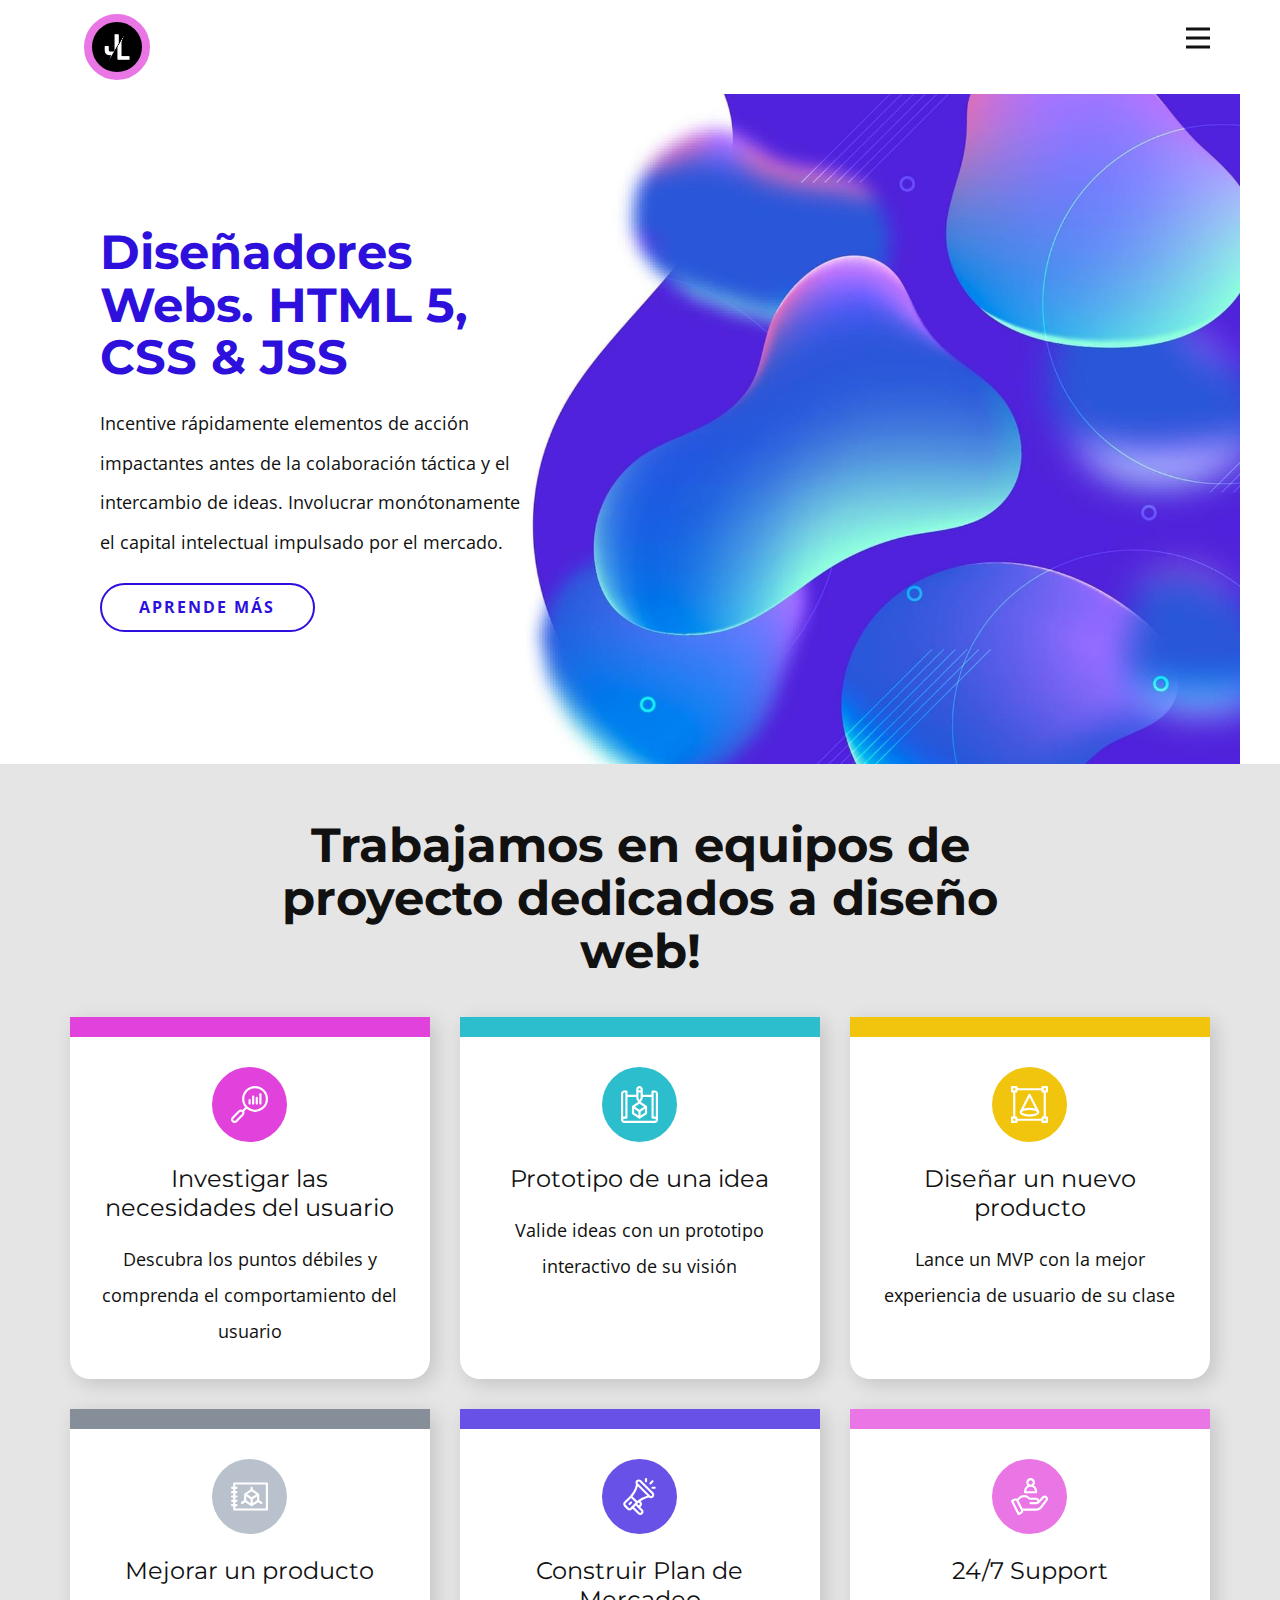
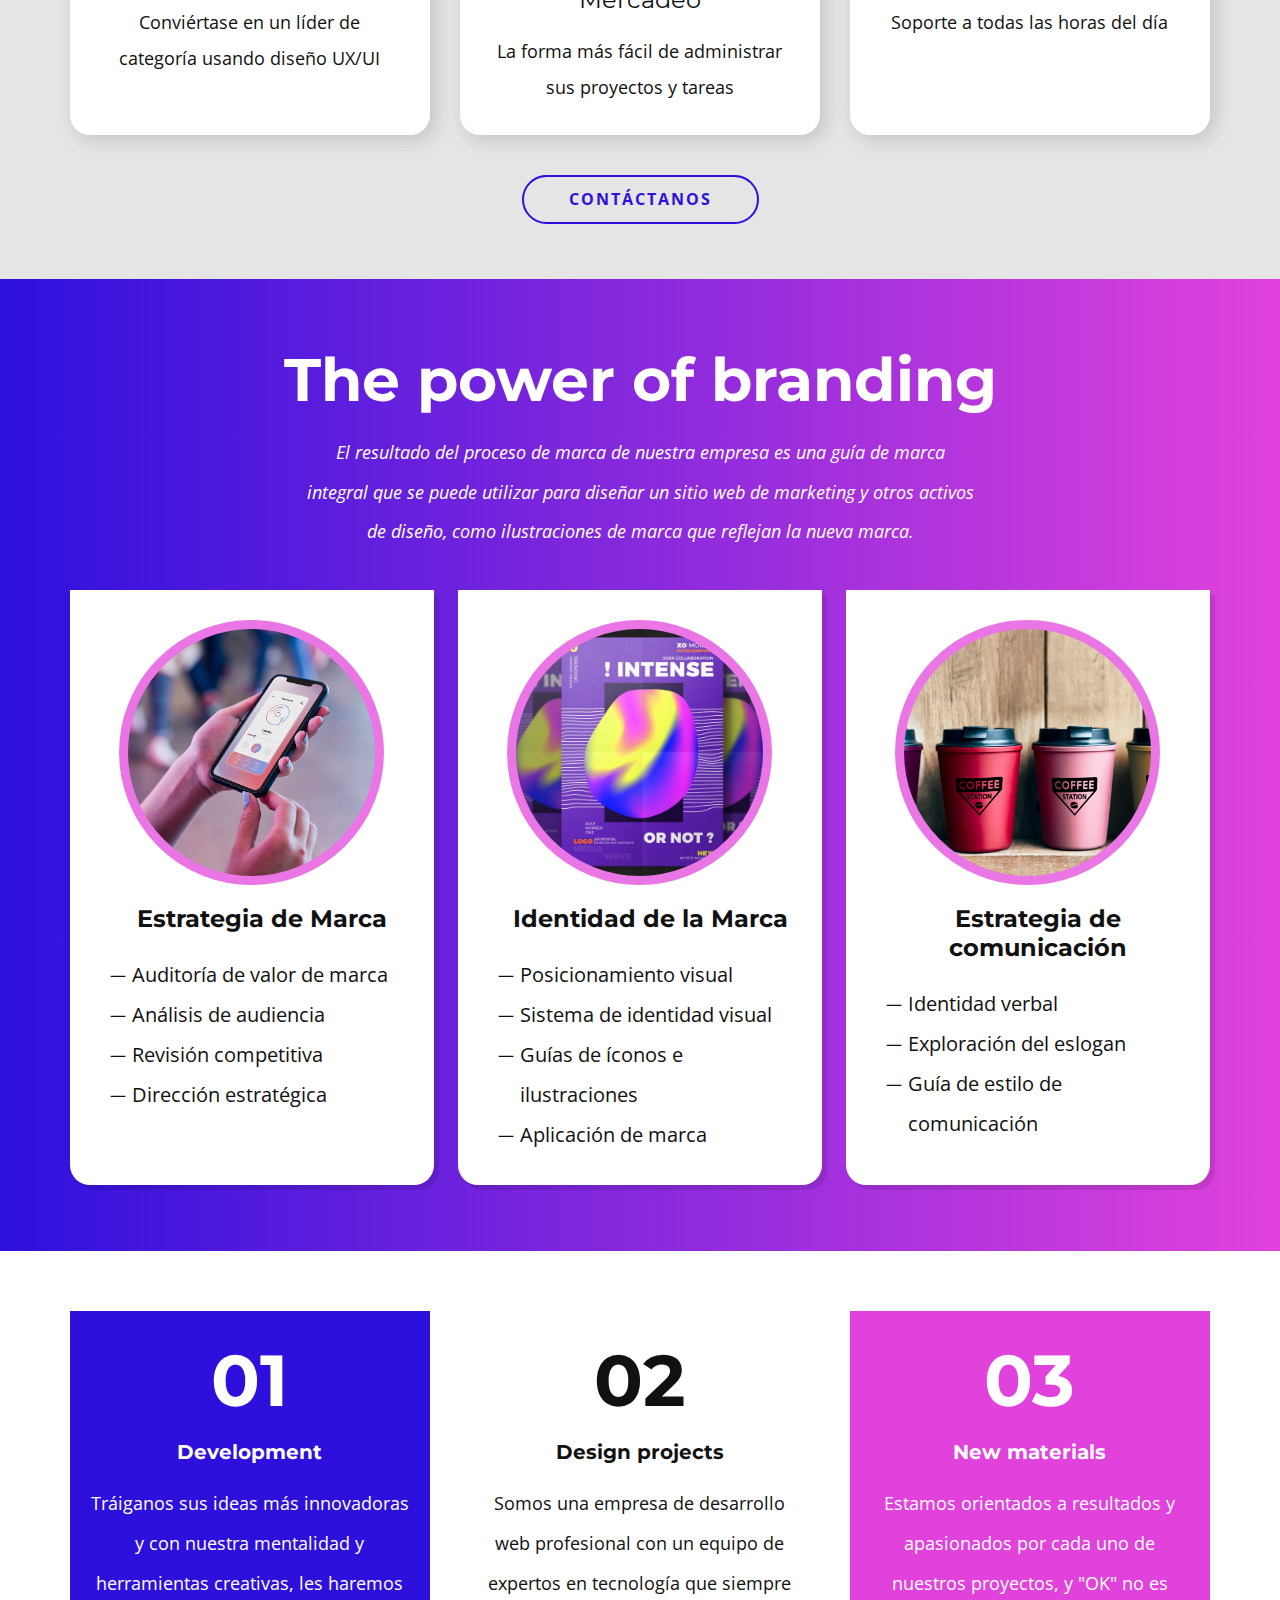
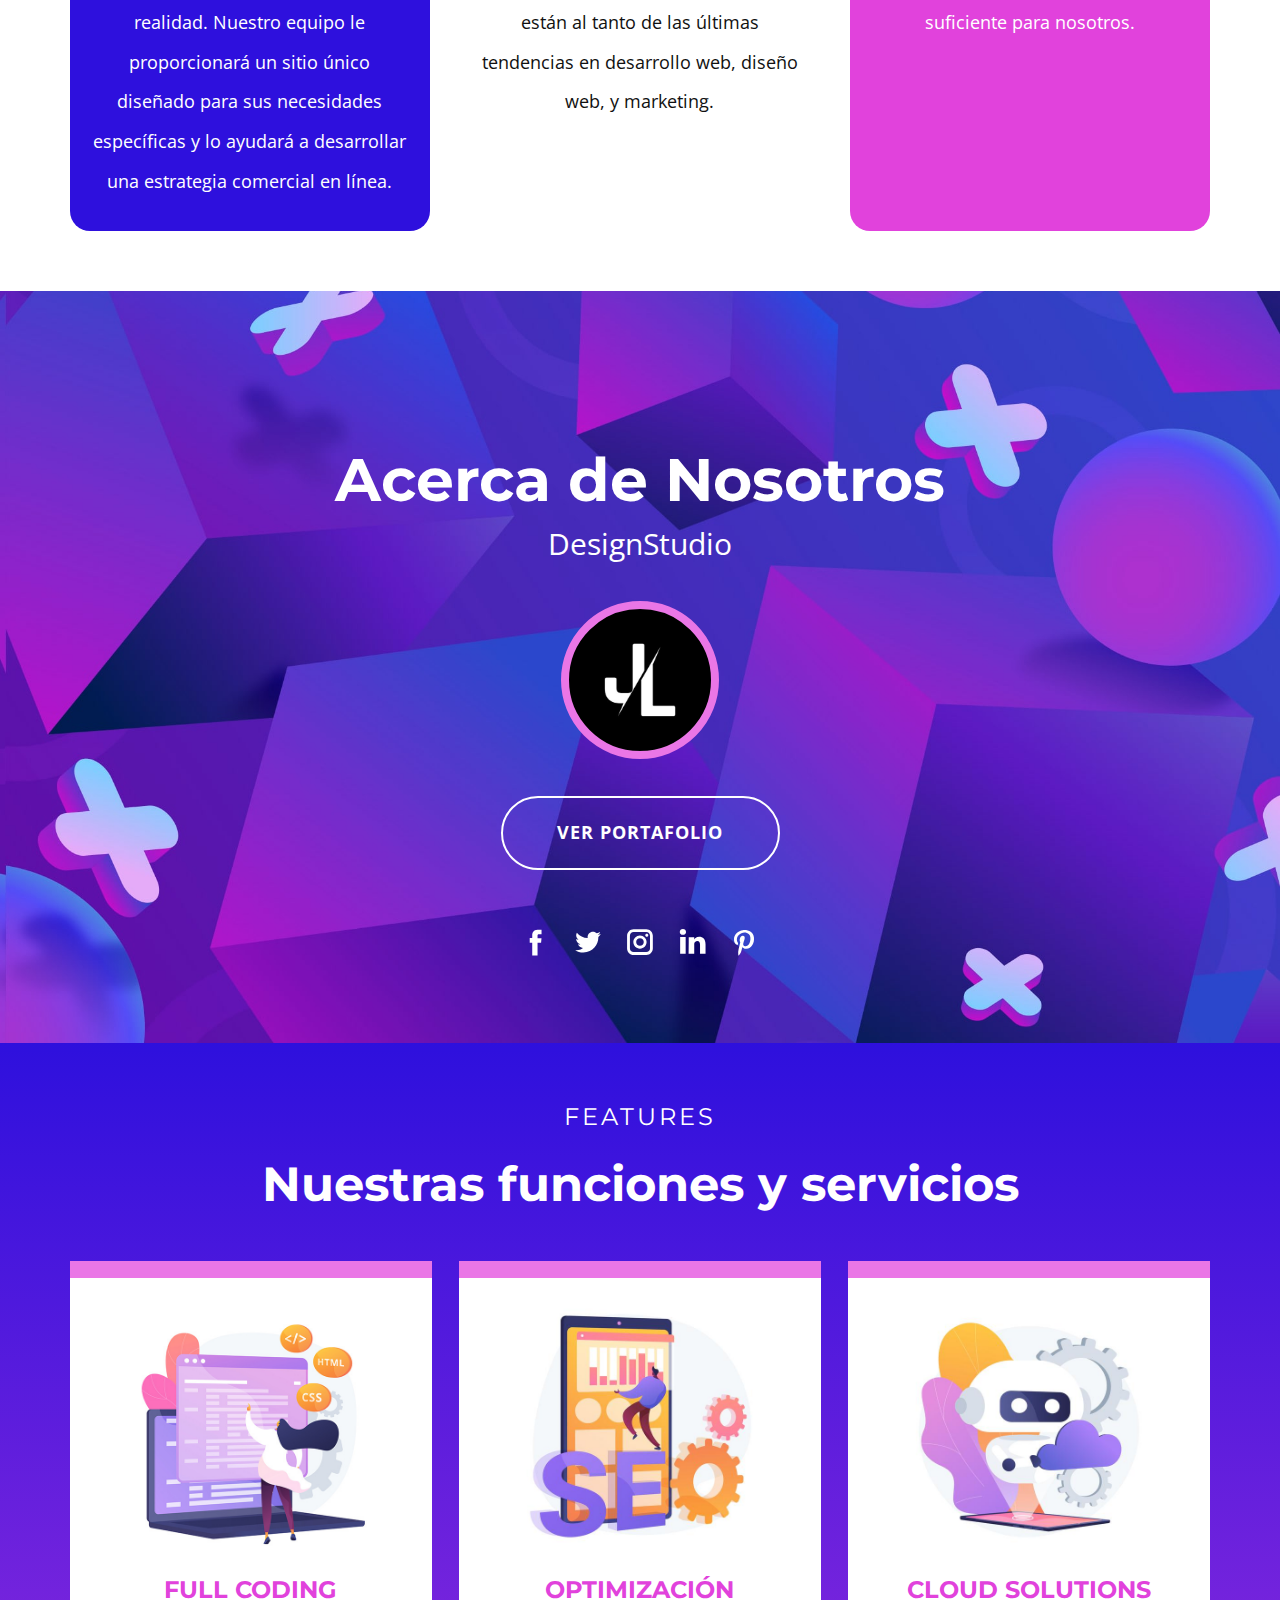
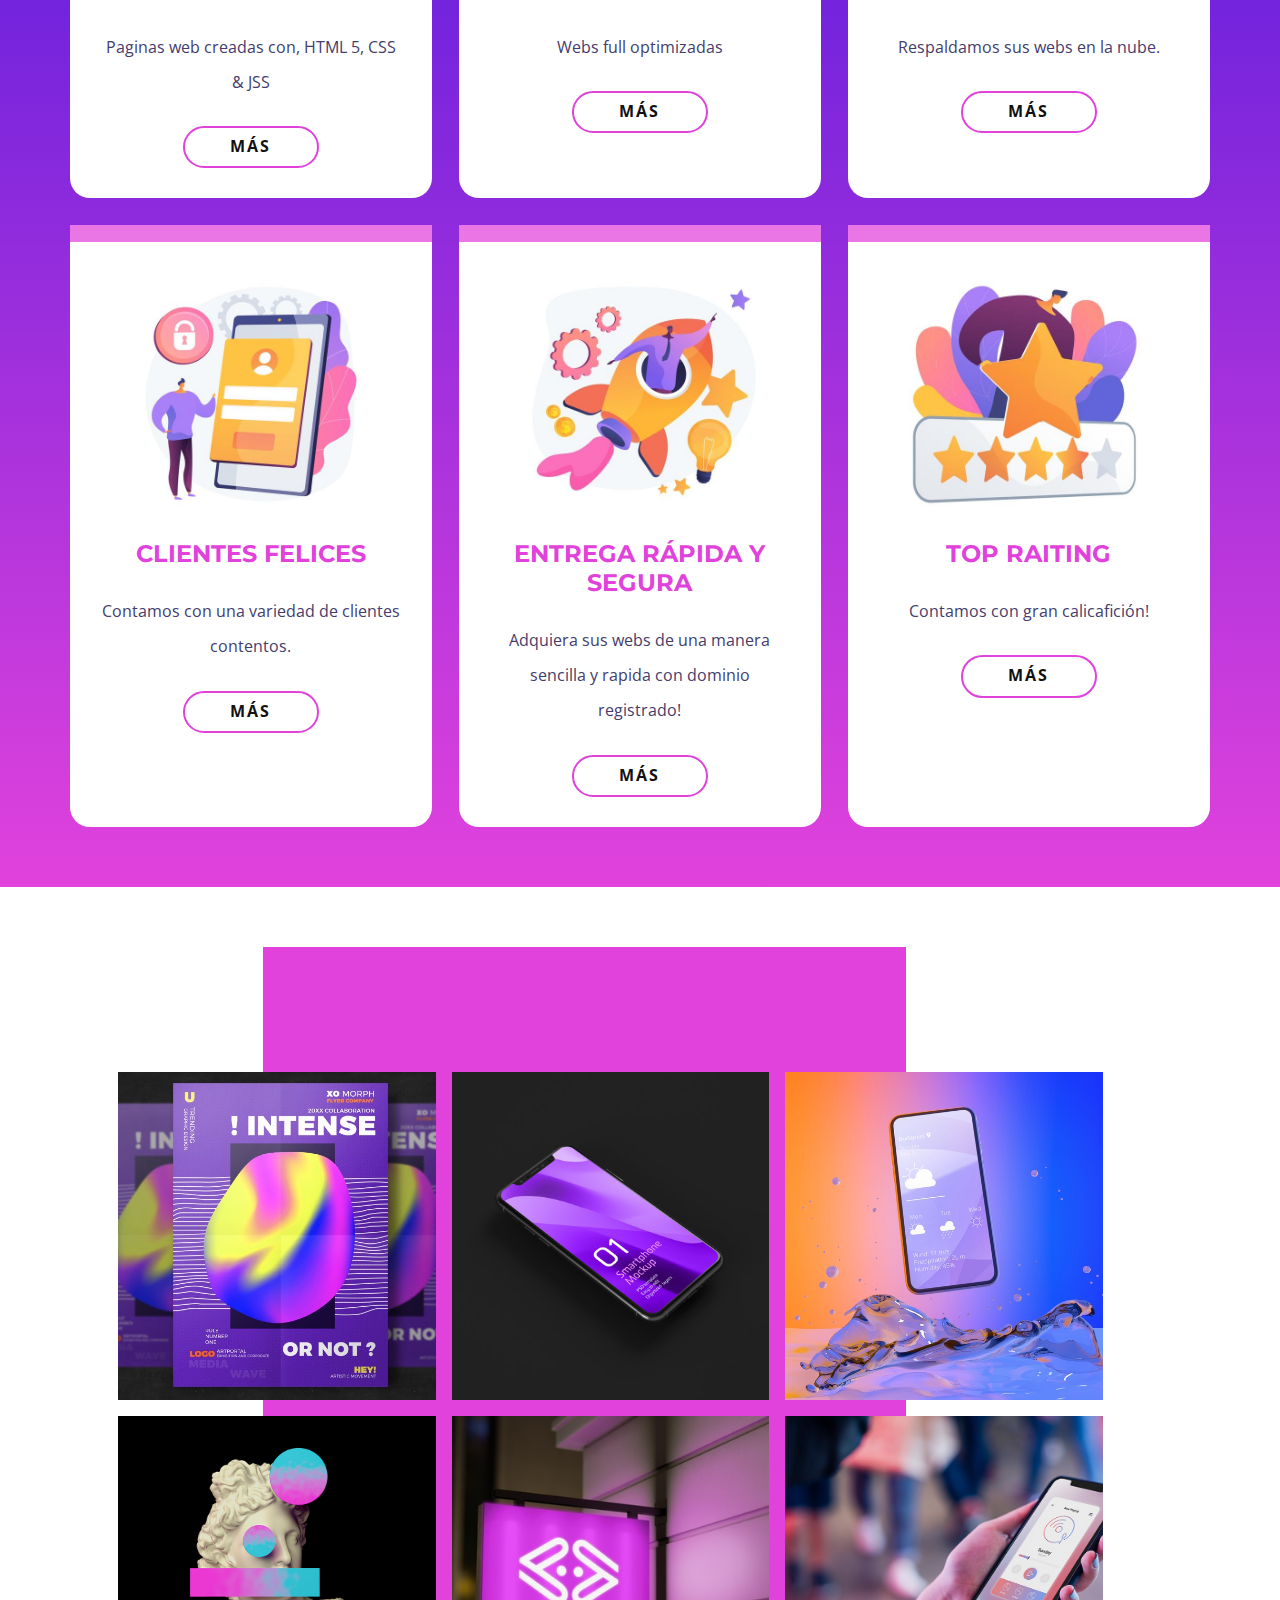
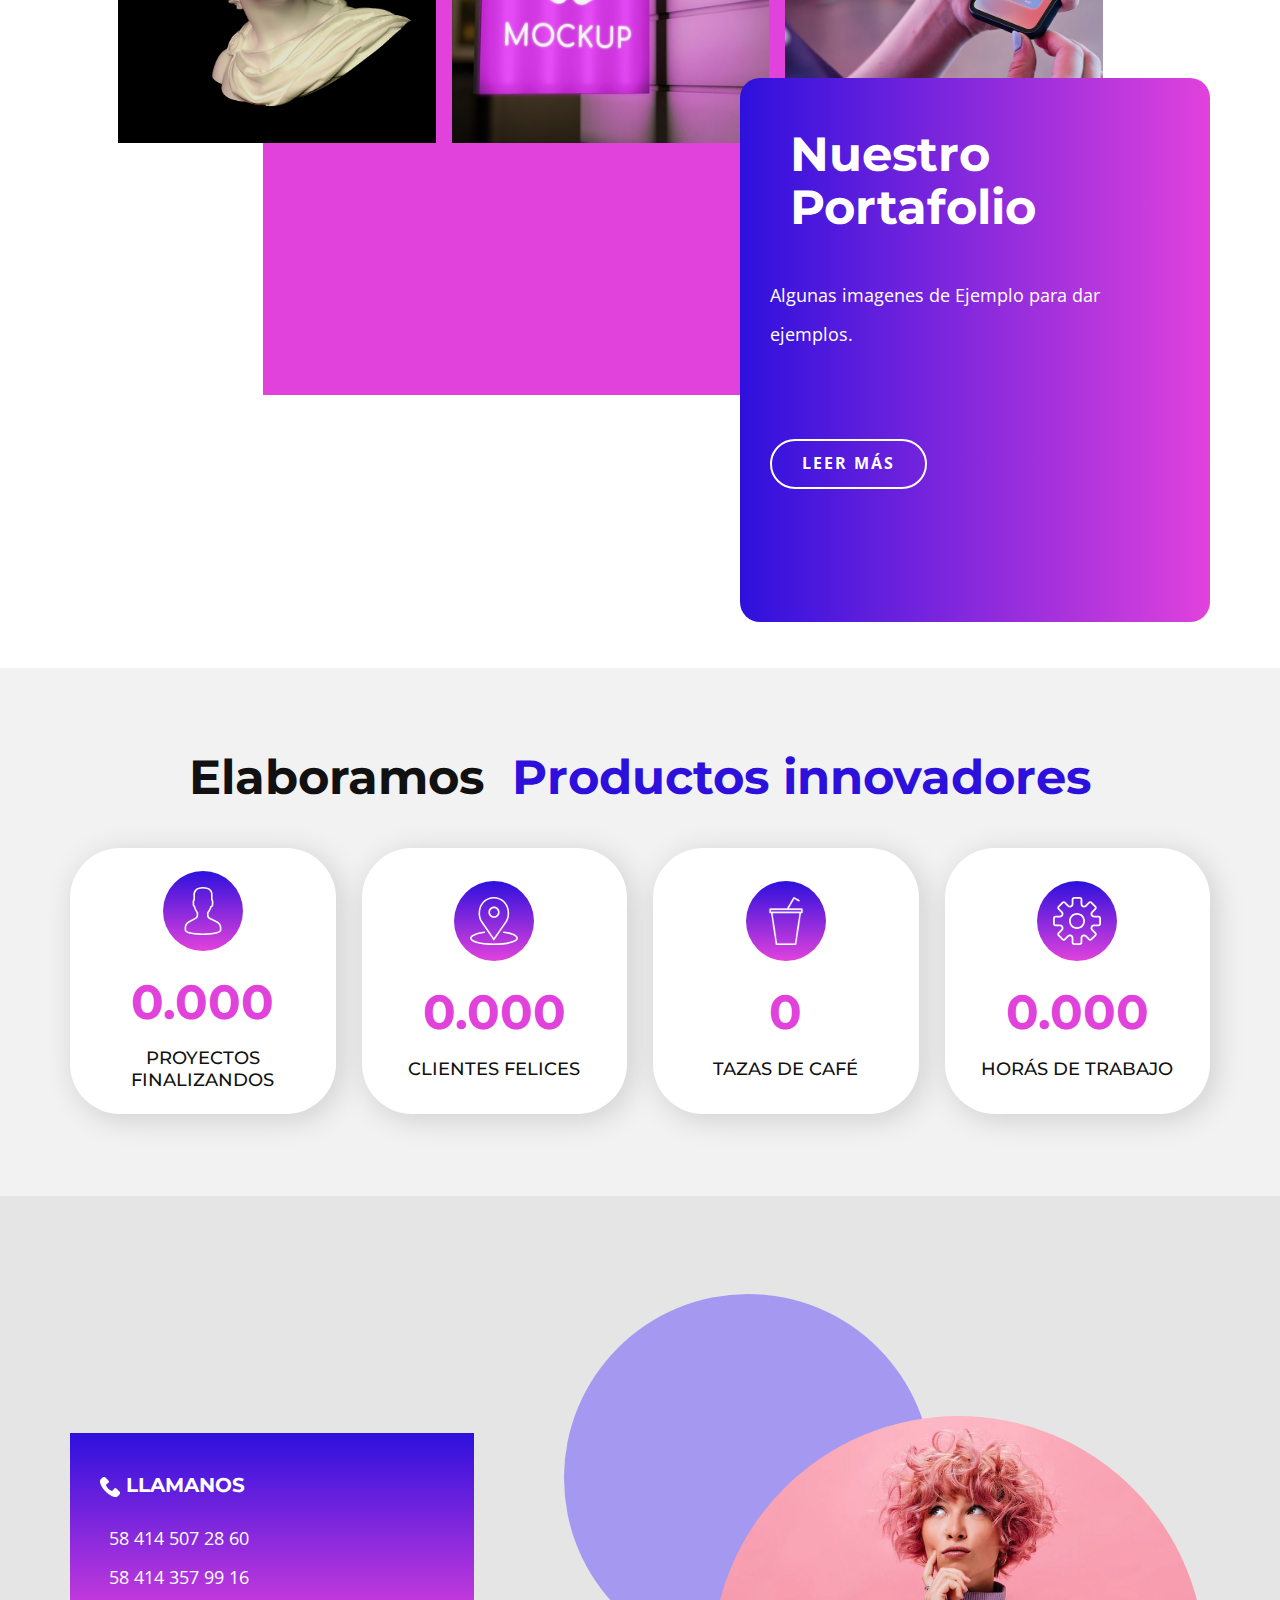
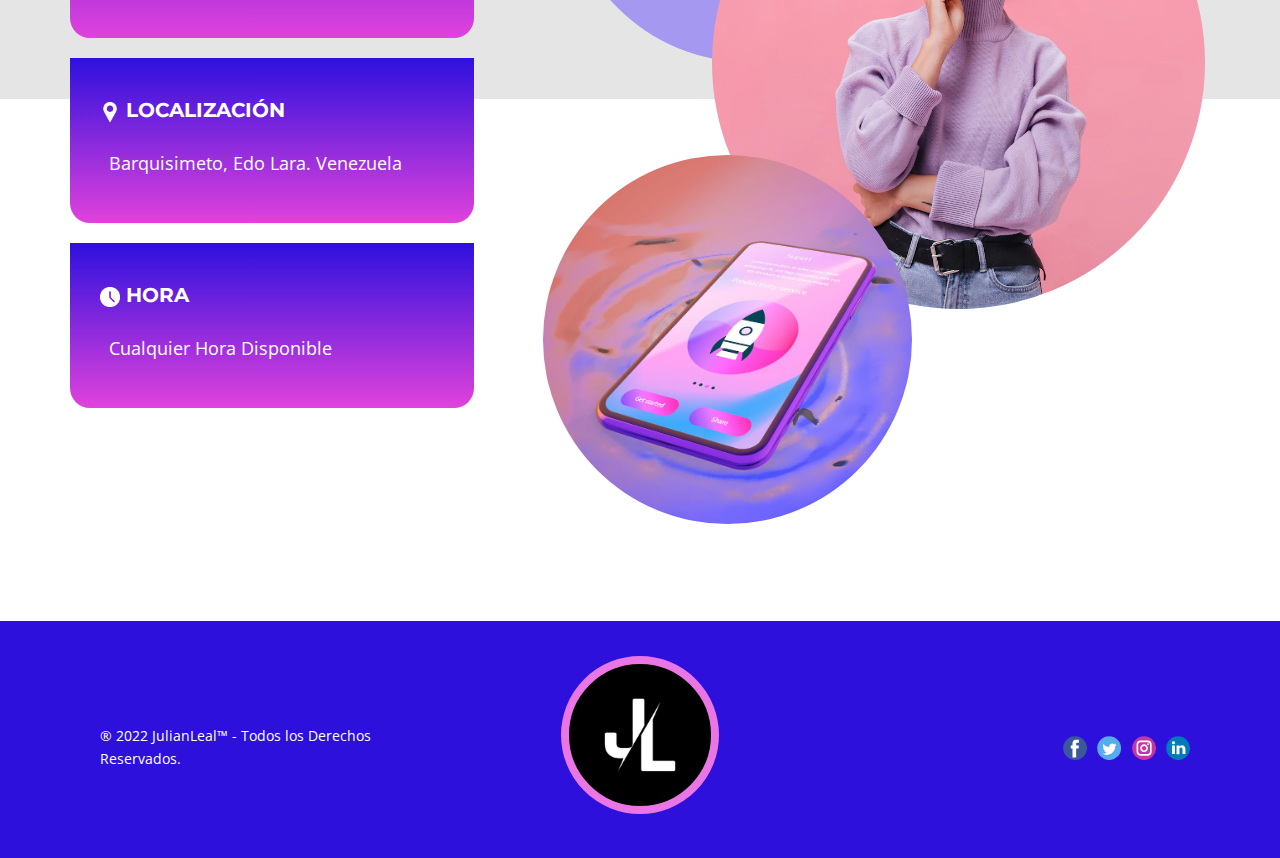
<file: index.html>
<!DOCTYPE html>
<html style="font-size: 16px;" lang="es"><head>
    <meta name="viewport" content="width=device-width, initial-scale=1.0">
    <meta charset="utf-8">
    <meta name="keywords" content="Design Studio, We work in dedicated project teams, UX design, The power of branding, 01, 02, 03, About Us, Our Features &amp;amp; Services, Our Portfolio, ​We craft innovative products">
    <meta name="description" content="">
    <title>JL WebDesign</title>
    <link rel="stylesheet" href="nicepage.css" media="screen">
<link rel="stylesheet" href="Inicio.css" media="screen">
    <script class="u-script" type="text/javascript" src="jquery.js" "="" defer=""></script>
    <script class="u-script" type="text/javascript" src="nicepage.js" "="" defer=""></script>
    <meta name="generator" content="Nicepage 4.17.10, nicepage.com">
    <link id="u-theme-google-font" rel="stylesheet" href="https://fonts.googleapis.com/css?family=Montserrat:100,100i,200,200i,300,300i,400,400i,500,500i,600,600i,700,700i,800,800i,900,900i|Open+Sans:300,300i,400,400i,500,500i,600,600i,700,700i,800,800i">
    <link id="u-page-google-font" rel="stylesheet" href="https://fonts.googleapis.com/css?family=Montserrat:100,100i,200,200i,300,300i,400,400i,500,500i,600,600i,700,700i,800,800i,900,900i">
    
    
    
    
    
    
    
    
    
    
    <script type="application/ld+json">{
		"@context": "http://schema.org",
		"@type": "Organization",
		"name": "",
		"logo": "images/logoJL.jpg",
		"sameAs": [
				"https://www.facebook.com/willyopsdelp4n/",
				"https://www.instagram.com/lealjab/"
		]
}</script>
    <meta name="theme-color" content="#2e10dd">
    <meta property="og:title" content="Inicio">
    <meta property="og:type" content="website">
  </head>
  <body data-home-page="Inicio.html" data-home-page-title="Inicio" class="u-body u-xl-mode" data-lang="es"><header class="u-clearfix u-header u-header" id="sec-3246"><div class="u-clearfix u-sheet u-sheet-1">
        <nav class="u-menu u-menu-dropdown u-offcanvas u-menu-1" data-responsive-from="XL">
          <div class="menu-collapse" style="font-size: 1rem; letter-spacing: 0px; font-weight: 700;">
            <a class="u-button-style u-custom-border u-custom-border-color u-custom-borders u-custom-left-right-menu-spacing u-custom-padding-bottom u-custom-text-color u-custom-top-bottom-menu-spacing u-nav-link u-text-active-palette-1-base u-text-hover-palette-2-base" href="#">
              <svg class="u-svg-link" viewBox="0 0 24 24"><use xmlns:xlink="http://www.w3.org/1999/xlink" xlink:href="#menu-hamburger"></use></svg>
              <svg class="u-svg-content" version="1.1" id="menu-hamburger" viewBox="0 0 16 16" x="0px" y="0px" xmlns:xlink="http://www.w3.org/1999/xlink" xmlns="http://www.w3.org/2000/svg"><g><rect y="1" width="16" height="2"></rect><rect y="7" width="16" height="2"></rect><rect y="13" width="16" height="2"></rect>
</g></svg>
            </a>
          </div>
          <div class="u-nav-container">
            <ul class="u-nav u-spacing-20 u-unstyled u-nav-1"><li class="u-nav-item"><a class="u-button-style u-nav-link u-text-active-palette-1-base u-text-grey-90 u-text-hover-palette-2-base" href="Inicio.html" style="padding: 10px;">Inicio</a>
</li></ul>
          </div>
          <div class="u-nav-container-collapse">
            <div class="u-black u-container-style u-inner-container-layout u-opacity u-opacity-95 u-sidenav">
              <div class="u-inner-container-layout u-sidenav-overflow">
                <div class="u-menu-close"></div>
                <ul class="u-align-center u-nav u-popupmenu-items u-unstyled u-nav-2"><li class="u-nav-item"><a class="u-button-style u-nav-link" href="Inicio.html">Inicio</a>
</li></ul>
              </div>
            </div>
            <div class="u-black u-menu-overlay u-opacity u-opacity-70"></div>
          </div>
        </nav>
        <div class="u-border-8 u-border-palette-2-light-1 u-image u-image-circle u-image-1" alt="" data-image-width="580" data-image-height="387"></div>
      </div></header>
    <section class="u-clearfix u-section-1" id="carousel_fceb">
      <img class="u-expanded-height u-image u-image-1" src="images/weee.jpg" data-image-width="1152" data-image-height="1080">
      <div class="u-align-left u-container-style u-group u-opacity u-opacity-60 u-shape-rectangle u-white u-group-1">
        <div class="u-container-layout u-valign-middle u-container-layout-1">
          <h1 class="u-text u-text-palette-1-base u-text-1">Diseñadores Webs. HTML 5, CSS &amp; JSS</h1>
          <p class="u-text u-text-2"> Incentive rápidamente elementos de acción impactantes antes de la colaboración táctica y el intercambio de ideas. Involucrar monótonamente el capital intelectual impulsado por el mercado.</p>
          <a href="Inicio.html#carousel_fceb" data-page-id="11610316" class="u-active-palette-2-base u-border-2 u-border-active-palette-2-base u-border-hover-palette-2-base u-border-palette-1-base u-btn u-btn-round u-button-style u-hover-palette-2-base u-none u-radius-50 u-text-active-white u-text-hover-white u-text-palette-1-base u-btn-1">aprende más</a>
        </div>
      </div>
    </section>
    <section class="u-align-center u-clearfix u-grey-10 u-section-2" id="carousel_2ffc">
      <div class="u-clearfix u-sheet u-valign-middle u-sheet-1">
        <h2 class="u-text u-text-1"> Trabajamos en equipos de proyecto dedicados a diseño web!</h2>
        <div class="u-expanded-width u-layout-grid u-list u-list-1">
          <div class="u-repeater u-repeater-1">
            <div class="u-align-center u-border-20 u-border-no-bottom u-border-no-left u-border-no-right u-border-palette-2-base u-bottom-left-radius-20 u-bottom-right-radius-20 u-container-style u-custom-item u-list-item u-repeater-item u-shape-round u-white u-list-item-1">
              <div class="u-container-layout u-similar-container u-valign-top u-container-layout-1"><span class="u-custom-item u-icon u-icon-circle u-palette-2-base u-text-white u-icon-1"><svg class="u-svg-link" preserveAspectRatio="xMidYMin slice" viewBox="0 0 512 512" style=""><use xmlns:xlink="http://www.w3.org/1999/xlink" xlink:href="#svg-0865"></use></svg><svg class="u-svg-content" viewBox="0 0 512 512" id="svg-0865"><path d="m459.539062 52.460938c-33.832031-33.828126-78.8125-52.460938-126.65625-52.460938s-92.820312 18.632812-126.652343 52.460938c-33.832031 33.832031-52.460938 78.8125-52.460938 126.65625 0 42.808593 14.917969 83.324218 42.289063 115.609374l-36.214844 36.214844c-18.566406-9.570312-41.984375-6.585937-57.527344 8.957032l-87.863281 87.867187c-9.320313 9.320313-14.453125 21.710937-14.453125 34.890625s5.132812 25.570312 14.453125 34.890625c9.621094 9.617187 22.253906 14.429687 34.890625 14.429687s25.269531-4.8125 34.890625-14.429687l87.867187-87.867187c9.320313-9.316407 14.453126-21.707032 14.453126-34.890626 0-8.011718-1.898438-15.734374-5.480469-22.648437l36.199219-36.203125c32.289062 27.375 72.804687 42.292969 115.613281 42.292969 47.84375 0 92.824219-18.632813 126.652343-52.460938 33.828126-33.832031 52.460938-78.808593 52.460938-126.65625 0-47.839843-18.632812-92.820312-52.460938-126.652343zm-308.652343 336.007812-87.867188 87.867188c-7.539062 7.539062-19.8125 7.539062-27.355469 0-3.652343-3.65625-5.664062-8.511719-5.664062-13.679688s2.011719-10.023438 5.664062-13.679688l87.867188-87.863281c7.539062-7.542969 19.8125-7.542969 27.355469 0s7.542969 19.8125 0 27.355469zm287.4375-103.914062c-28.164063 28.164062-65.609375 43.675781-105.441407 43.675781-39.828124 0-77.273437-15.511719-105.4375-43.675781-28.164062-28.164063-43.675781-65.609376-43.675781-105.4375 0-39.832032 15.511719-77.277344 43.675781-105.441407 28.164063-28.164062 65.609376-43.675781 105.4375-43.675781 39.832032 0 77.277344 15.511719 105.441407 43.675781 28.164062 28.164063 43.675781 65.609375 43.675781 105.4375 0 39.832031-15.511719 77.277344-43.675781 105.441407zm0 0"></path><path d="m256.882812 180.113281c-8.28125 0-15 6.714844-15 15v48.003907c0 8.285156 6.71875 15 15 15 8.285157 0 15-6.714844 15-15v-48.003907c0-8.285156-6.714843-15-15-15zm0 0"></path><path d="m306.882812 130.113281c-8.28125 0-15 6.714844-15 15v98.003907c0 8.285156 6.71875 15 15 15 8.285157 0 15-6.714844 15-15v-98.003907c0-8.285156-6.714843-15-15-15zm0 0"></path><path d="m356.882812 150.113281c-8.28125 0-15 6.714844-15 15v78.003907c0 8.285156 6.71875 15 15 15 8.285157 0 15-6.714844 15-15v-78.003907c0-8.285156-6.714843-15-15-15zm0 0"></path><path d="m406.882812 100.113281c-8.28125 0-15 6.714844-15 15v128.003907c0 8.285156 6.71875 15 15 15 8.285157 0 15-6.714844 15-15v-128.003907c0-8.285156-6.714843-15-15-15zm0 0"></path></svg></span>
                <h4 class="u-text u-text-2"> Investigar las necesidades del usuario</h4>
                <p class="u-text u-text-3"> Descubra los puntos débiles y comprenda el comportamiento del usuario</p>
              </div>
            </div>
            <div class="u-align-center u-border-20 u-border-no-bottom u-border-no-left u-border-no-right u-border-palette-4-base u-bottom-left-radius-20 u-bottom-right-radius-20 u-container-style u-custom-item u-list-item u-repeater-item u-shape-round u-video-cover u-white u-list-item-2">
              <div class="u-container-layout u-similar-container u-valign-top u-container-layout-2"><span class="u-custom-item u-icon u-icon-circle u-palette-4-base u-text-white u-icon-2"><svg class="u-svg-link" preserveAspectRatio="xMidYMin slice" viewBox="0 0 512 512" style=""><use xmlns:xlink="http://www.w3.org/1999/xlink" xlink:href="#svg-61e8"></use></svg><svg class="u-svg-content" viewBox="0 0 512 512" x="0px" y="0px" id="svg-61e8" style="enable-background:new 0 0 512 512;"><g><g><path d="M467,61h-30c-8.284,0-15,6.716-15,15v45H301V45c0-24.813-20.187-45-45-45s-45,20.187-45,45v76H90V76    c0-8.284-6.716-15-15-15H45C20.187,61,0,81.187,0,106v361c0,24.813,20.187,45,45,45h422c24.813,0,45-20.187,45-45V106    C512,81.187,491.813,61,467,61z M452,91h15c8.271,0,15,6.729,15,15v318.57c-4.693-1.664-9.743-2.57-15-2.57h-15V91z M241,45    c0-8.271,6.729-15,15-15s15,6.729,15,15v15h-30V45z M256,328.972L193.042,287L256,245.028L318.958,287L256,328.972z M331,315.028    v53.944l-60,40v-53.944L331,315.028z M241,355.028v53.944l-60-40v-53.944L241,355.028z M241,90h30v74.877l-15,29.25l-15-29.25V90z     M30,106c0-8.271,6.729-15,15-15h15v331H45c-5.257,0-10.307,0.906-15,2.57V106z M467,482H45c-8.271,0-15-6.729-15-15    s6.729-15,15-15h30c8.284,0,15-6.716,15-15V151h121v17.5c0,2.38,0.566,4.727,1.653,6.845l23.895,46.596L157.68,274.52    c-0.092,0.061-0.178,0.128-0.269,0.191c-4.09,2.867-6.411,7.513-6.411,12.29v90c0,5.015,2.506,9.699,6.68,12.481l90,60    c0.053,0.035,0.108,0.065,0.162,0.099c4.921,3.197,11.309,3.242,16.318,0c0.053-0.035,0.108-0.064,0.161-0.099l90-60    c4.173-2.782,6.68-7.466,6.68-12.481v-90c0-5.147-2.676-9.819-6.68-12.481l-78.868-52.579l23.895-46.596    c1.086-2.118,1.653-4.464,1.653-6.845V151h121v286c0,8.284,6.716,15,15,15h30c8.271,0,15,6.729,15,15S475.271,482,467,482z"></path>
</g>
</g></svg></span>
                <h4 class="u-text u-text-4"> Prototipo de una idea</h4>
                <p class="u-text u-text-5"> Valide ideas con un prototipo interactivo de su visión</p>
              </div>
            </div>
            <div class="u-align-center u-border-20 u-border-no-bottom u-border-no-left u-border-no-right u-border-palette-3-base u-bottom-left-radius-20 u-bottom-right-radius-20 u-container-style u-custom-item u-list-item u-repeater-item u-shape-round u-video-cover u-white u-list-item-3">
              <div class="u-container-layout u-similar-container u-valign-top u-container-layout-3"><span class="u-custom-item u-icon u-icon-circle u-palette-3-base u-text-white u-icon-3"><svg class="u-svg-link" preserveAspectRatio="xMidYMin slice" viewBox="0 0 512 512" style=""><use xmlns:xlink="http://www.w3.org/1999/xlink" xlink:href="#svg-a216"></use></svg><svg class="u-svg-content" viewBox="0 0 512 512" id="svg-a216"><path d="m497 90c8.284 0 15-6.716 15-15v-60c0-8.284-6.716-15-15-15h-60c-8.284 0-15 6.716-15 15v15h-332v-15c0-8.284-6.716-15-15-15h-60c-8.284 0-15 6.716-15 15v60c0 8.284 6.716 15 15 15h15v332h-15c-8.284 0-15 6.716-15 15v60c0 8.284 6.716 15 15 15h60c8.284 0 15-6.716 15-15v-15h332v15c0 8.284 6.716 15 15 15h60c8.284 0 15-6.716 15-15v-60c0-8.284-6.716-15-15-15h-15v-332zm-45-60h30v30h-30zm-422 0h30v30h-30zm30 452h-30v-30h30zm422 0h-30v-30h30zm-30-60h-15c-8.284 0-15 6.716-15 15v15h-332v-15c0-8.284-6.716-15-15-15h-15v-332h15c8.284 0 15-6.716 15-15v-15h332v15c0 8.284 6.716 15 15 15h15z"></path><path d="m386.936 346.137-117.573-230.597c-2.562-5.024-7.724-8.187-13.363-8.187s-10.802 3.163-13.363 8.187l-117.573 230.597c-.019.038-.033.077-.051.115-2.655 5.043-4.013 10.337-4.013 15.748 0 46.729 87.455 60 135 60 47.625 0 135-13.297 135-60 0-5.411-1.358-10.705-4.012-15.748-.019-.038-.033-.077-.052-.115zm-130.936-190.761 80.317 157.527c-24.213-7.405-53.276-10.903-80.317-10.903s-56.104 3.498-80.317 10.904zm0 236.624c-52.218 0-105-16.226-105-30 0-.513.203-1.144.602-1.877 6.174-11.342 43.624-28.123 104.398-28.123s98.224 16.781 104.398 28.123c.399.733.602 1.365.602 1.877 0 13.784-52.678 30-105 30z"></path></svg></span>
                <h4 class="u-text u-text-6"> Diseñar un nuevo producto</h4>
                <p class="u-text u-text-7"> Lance un MVP con la mejor experiencia de usuario de su clase</p>
              </div>
            </div>
            <div class="u-align-center u-border-20 u-border-no-bottom u-border-no-left u-border-no-right u-border-palette-5-dark-1 u-bottom-left-radius-20 u-bottom-right-radius-20 u-container-style u-custom-item u-list-item u-repeater-item u-shape-round u-video-cover u-white u-list-item-4">
              <div class="u-container-layout u-similar-container u-valign-top u-container-layout-4"><span class="u-custom-item u-icon u-icon-circle u-palette-5-base u-text-white u-icon-4"><svg class="u-svg-link" preserveAspectRatio="xMidYMin slice" viewBox="0 0 512 512" style=""><use xmlns:xlink="http://www.w3.org/1999/xlink" xlink:href="#svg-0fd4"></use></svg><svg class="u-svg-content" viewBox="0 0 512 512" id="svg-0fd4"><g><path d="m497 61h-452c-8.284 0-15 6.716-15 15v45h-15c-8.284 0-15 6.716-15 15s6.716 15 15 15h15v30h-15c-8.284 0-15 6.716-15 15s6.716 15 15 15h15v30h-15c-8.284 0-15 6.716-15 15s6.716 15 15 15h15v30h-15c-8.284 0-15 6.716-15 15s6.716 15 15 15h15v30h-15c-8.284 0-15 6.716-15 15s6.716 15 15 15h15v45c0 8.284 6.716 15 15 15h452c8.284 0 15-6.716 15-15v-360c0-8.284-6.716-15-15-15zm-15 360h-422v-30h15c8.284 0 15-6.716 15-15s-6.716-15-15-15h-15v-30h15c8.284 0 15-6.716 15-15s-6.716-15-15-15h-15v-30h15c8.284 0 15-6.716 15-15s-6.716-15-15-15h-15v-30h15c8.284 0 15-6.716 15-15s-6.716-15-15-15h-15v-30h15c8.284 0 15-6.716 15-15s-6.716-15-15-15h-15v-30h422z"></path><path d="m159.32 358.481 36.68-24.453 81.592 54.395c5.187 3.509 11.843 3.364 16.815 0l81.593-54.395 36.68 24.453c6.881 4.587 16.198 2.745 20.801-4.16 4.596-6.893 2.733-16.206-4.16-20.801l-38.321-25.548v-81.972c0-8.455-6.591-12.381-6.68-12.481l-83.32-55.547v-21.972c0-8.284-6.716-15-15-15s-15 6.716-15 15v21.972l-83.32 55.547c-.007.005-.014.01-.021.015-4.14 2.772-6.659 7.475-6.659 12.466v81.972l-38.32 25.547c-6.894 4.595-8.756 13.908-4.16 20.801 4.609 6.915 13.928 8.743 20.8 4.161zm201.68-50.509-60 40v-53.945l60-40zm-90 40-60-40v-53.945l60 40zm15-163.944 62.958 41.972-62.958 41.972-62.958-41.972z"></path>
</g></svg></span>
                <h4 class="u-text u-text-8"> Mejorar un producto</h4>
                <p class="u-text u-text-9">Conviértase en un líder de categoría usando diseño UX/UI</p>
              </div>
            </div>
            <div class="u-align-center u-border-20 u-border-no-bottom u-border-no-left u-border-no-right u-border-palette-1-light-1 u-bottom-left-radius-20 u-bottom-right-radius-20 u-container-style u-custom-item u-list-item u-repeater-item u-shape-round u-video-cover u-white u-list-item-5">
              <div class="u-container-layout u-similar-container u-valign-top u-container-layout-5"><span class="u-custom-item u-icon u-icon-circle u-palette-1-light-1 u-text-white u-icon-5"><svg class="u-svg-link" preserveAspectRatio="xMidYMin slice" viewBox="0 0 512.001 512.001" style=""><use xmlns:xlink="http://www.w3.org/1999/xlink" xlink:href="#svg-0de9"></use></svg><svg class="u-svg-content" viewBox="0 0 512.001 512.001" x="0px" y="0px" id="svg-0de9" style="enable-background:new 0 0 512.001 512.001;"><g><g><path d="M446.977,201.914L277.316,32.253c-17.539-17.54-46.081-17.541-63.622,0c-15.768,15.767-17.126,39.814-5.482,56.985    l-0.236,1.181c-12.232,61.165-42.011,116.809-86.12,160.917l-77.819,77.819c-17.582,17.583-17.585,46.039,0,63.622l42.414,42.414    c17.581,17.582,46.039,17.583,63.622,0l10.604-10.604l74.226,74.226c17.582,17.583,46.038,17.584,63.621,0    c17.541-17.54,17.541-46.081,0-63.621l-31.811-31.811l10.604-10.604c17.582-17.581,17.584-46.037,0-63.621l-7.206-7.207    c35.449-24.819,75.708-42.098,118.701-50.697l1.196-0.239c17.553,11.851,41.544,9.946,56.969-5.479h0.001    C464.516,247.995,464.516,219.455,446.977,201.914z M128.866,413.984c-5.86,5.859-15.348,5.86-21.208-0.001l-42.414-42.414    c-5.861-5.862-5.861-15.346,0-21.207l74.225-74.226l63.622,63.622C195.829,347.02,136.307,406.542,128.866,413.984z     M277.316,456.398c5.846,5.846,5.846,15.36,0,21.207c-5.846,5.846-15.361,5.846-21.207,0l-74.226-74.226l21.208-21.207    L277.316,456.398z M224.298,360.965c4.508-4.508,11.256-11.413,21.906-20.509l9.905,9.906c5.861,5.861,5.861,15.345,0,21.207    l-10.604,10.604L224.298,360.965z M224.935,319.189l-64.898-64.898c34.779-40.159,59.685-87.564,73.01-139.064l130.952,130.952    C312.499,259.503,265.095,284.409,224.935,319.189z M425.767,244.326c-5.861,5.86-15.346,5.86-21.207,0L234.901,74.667    c-5.861-5.862-5.861-15.346,0-21.207c5.861-5.861,15.347-5.861,21.208,0l169.658,169.658    C431.613,228.965,431.613,238.478,425.767,244.326z"></path>
</g>
</g><g><g><path d="M150.072,329.154c-5.855-5.856-15.351-5.856-21.207,0l-21.207,21.207c-5.856,5.856-5.856,15.351,0,21.207    c5.855,5.856,15.352,5.856,21.207,0l21.207-21.207C155.928,344.505,155.928,335.01,150.072,329.154z"></path>
</g>
</g><g><g><path d="M346.19,0c-8.282,0-14.996,6.714-14.996,14.996v29.992c0,8.282,6.714,14.996,14.996,14.996s14.996-6.714,14.996-14.996    V14.996C361.186,6.714,354.472,0,346.19,0z"></path>
</g>
</g><g><g><path d="M466.157,119.966h-29.992c-8.282,0-14.996,6.714-14.996,14.996s6.714,14.996,14.996,14.996h29.992    c8.282,0,14.996-6.714,14.996-14.996S474.438,119.966,466.157,119.966z"></path>
</g>
</g><g><g><path d="M446.769,34.383c-5.855-5.856-15.351-5.856-21.207,0L395.57,64.375c-5.856,5.856-5.856,15.351,0,21.207    c5.855,5.856,15.351,5.857,21.207,0l29.992-29.992C452.625,49.734,452.625,40.24,446.769,34.383z"></path>
</g>
</g></svg></span>
                <h4 class="u-text u-text-10"> Construir Plan de Mercadeo</h4>
                <p class="u-text u-text-11"> La forma más fácil de administrar sus proyectos y tareas</p>
              </div>
            </div>
            <div class="u-align-center u-border-20 u-border-no-bottom u-border-no-left u-border-no-right u-border-palette-2-light-1 u-bottom-left-radius-20 u-bottom-right-radius-20 u-container-style u-custom-item u-list-item u-repeater-item u-shape-round u-video-cover u-white u-list-item-6">
              <div class="u-container-layout u-similar-container u-valign-top u-container-layout-6"><span class="u-custom-item u-icon u-icon-circle u-palette-2-light-1 u-text-white u-icon-6"><svg class="u-svg-link" preserveAspectRatio="xMidYMin slice" viewBox="0 0 512 512" style=""><use xmlns:xlink="http://www.w3.org/1999/xlink" xlink:href="#svg-e712"></use></svg><svg class="u-svg-content" viewBox="0 0 512 512" x="0px" y="0px" id="svg-e712" style="enable-background:new 0 0 512 512;"><g><g><path d="M495.984,252.588c-17.119-14.109-44.177-15.319-61.936,3.74l-44.087,47.327c-5.7-18.319-22.809-31.658-42.977-31.658    h-78.675c-5.97,0-7.969-2.28-18.339-10.269c-39.538-34.468-98.924-34.358-138.342,0.33l-28.918,25.458    c-12.999-6.88-28.178-7.05-41.248-0.52L8.294,303.575c-7.41,3.71-10.409,12.719-6.71,20.129l89.995,179.989    c3.71,7.41,12.719,10.409,20.129,6.71l33.168-16.589c16.349-8.169,25.448-24.849,24.858-41.827h177.249    c32.868,0,64.276-15.699,83.995-41.997l72.006-96.014C516.953,295.366,514.743,268.077,495.984,252.588z M131.456,466.985    l-19.749,9.879L35.122,323.704l19.759-9.879c7.41-3.7,16.409-0.71,20.119,6.71l63.166,126.332    C141.866,454.276,138.866,463.275,131.456,466.985z M478.985,295.976L406.98,391.99c-14.089,18.789-36.518,29.998-59.996,29.998    H159.265l-56.207-112.423l28.388-24.988c28.248-24.849,70.846-24.849,99.094,0c16.639,14.649,26.988,17.419,37.768,17.419h78.675    c8.27,0,14.999,6.73,14.999,14.999s-6.73,14.999-14.999,14.999h-76.605c-8.28,0-14.999,6.72-14.999,14.999    s6.72,14.999,14.999,14.999h86.655c12.449,0,24.449-5.22,32.928-14.329l66.036-70.886c6.04-6.48,15.299-5.94,20.979-0.97    C482.915,281.006,483.556,289.896,478.985,295.976z"></path>
</g>
</g><g><g><path d="M315.385,102.367c10.269-10.769,16.599-25.328,16.599-41.358c0-33.018-26.678-60.996-59.996-60.996    c-33.068,0-60.996,27.928-60.996,60.996c0,15.539,6.09,30.208,17.149,41.478c-27.428,15.379-47.147,44.897-47.147,79.515v14.999    c0,8.279,6.72,14.999,14.999,14.999h150.991c8.279,0,14.999-6.72,14.999-14.999v-14.999    C361.982,148.064,343.315,118.086,315.385,102.367z M271.988,30.012c16.259,0,29.998,14.199,29.998,30.998    c0,16.539-13.459,29.998-29.998,29.998c-16.799,0-30.998-13.739-30.998-29.998C240.99,44.501,255.479,30.012,271.988,30.012z     M210.992,182.002c0-33.068,27.928-60.996,60.996-60.996c33.078,0,59.996,27.358,59.996,60.996H210.992z"></path>
</g>
</g></svg></span>
                <h4 class="u-text u-text-12">24/7 Support</h4>
                <p class="u-text u-text-13">Soporte a todas las horas del día</p>
              </div>
            </div>
          </div>
        </div>
        <a href="Inicio.html#carousel_6697" data-page-id="11610316" class="u-active-palette-2-base u-border-2 u-border-active-palette-2-base u-border-hover-palette-2-base u-border-palette-1-base u-btn u-btn-round u-button-style u-hover-palette-2-base u-none u-radius-50 u-text-active-white u-text-hover-white u-text-palette-1-base u-btn-1" data-animation-name="" data-animation-duration="0" data-animation-delay="0" data-animation-direction=""> contáctanos</a>
      </div>
    </section>
    <section class="u-align-center u-clearfix u-gradient u-section-3" id="carousel_a18f">
      <div class="u-clearfix u-sheet u-sheet-1">
        <h2 class="u-text u-text-body-alt-color u-text-default u-text-1">The power of branding</h2>
        <p class="u-text u-text-body-alt-color u-text-2"> El resultado del proceso de marca de nuestra empresa es una guía de marca integral que se puede utilizar para diseñar un sitio web de marketing y otros activos de diseño, como ilustraciones de marca que reflejan la nueva marca.</p>
        <div class="u-expanded-width u-list u-list-1">
          <div class="u-repeater u-repeater-1">
            <div class="u-bottom-left-radius-20 u-bottom-right-radius-20 u-container-style u-list-item u-repeater-item u-shape-round u-white u-list-item-1">
              <div class="u-container-layout u-similar-container u-valign-top u-container-layout-1">
                <div class="u-align-center-lg u-align-center-md u-align-center-sm u-align-center-xs u-border-9 u-border-palette-2-light-1 u-image u-image-circle u-image-1" alt="" data-image-width="1200" data-image-height="801"></div>
                <h4 class="u-align-center u-text u-text-3"> Estrategia de Marca</h4>
                <ul class="u-align-left u-custom-list u-text u-text-4">
                  <li>
                    <div class="u-list-icon">
                      <div xmlns="http://www.w3.org/2000/svg" xmlns:xlink="http://www.w3.org/1999/xlink" version="1.1" xml:space="preserve" class="u-svg-content">—</div>
                    </div> Auditoría de valor de marca
                  </li>
                  <li>
                    <div class="u-list-icon">
                      <div xmlns="http://www.w3.org/2000/svg" xmlns:xlink="http://www.w3.org/1999/xlink" version="1.1" xml:space="preserve" class="u-svg-content">—</div>
                    </div> Análisis de audiencia
                  </li>
                  <li>
                    <div class="u-list-icon">
                      <div xmlns="http://www.w3.org/2000/svg" xmlns:xlink="http://www.w3.org/1999/xlink" version="1.1" xml:space="preserve" class="u-svg-content">—</div>
                    </div> Revisión competitiva
                  </li>
                  <li>
                    <div class="u-list-icon">
                      <div xmlns="http://www.w3.org/2000/svg" xmlns:xlink="http://www.w3.org/1999/xlink" version="1.1" xml:space="preserve" class="u-svg-content">—</div>
                    </div> Dirección estratégica
                  </li>
                </ul>
              </div>
            </div>
            <div class="u-bottom-left-radius-20 u-bottom-right-radius-20 u-container-style u-list-item u-repeater-item u-shape-round u-video-cover u-white u-list-item-2">
              <div class="u-container-layout u-similar-container u-valign-top u-container-layout-2">
                <div class="u-align-center-lg u-align-center-md u-align-center-sm u-align-center-xs u-border-9 u-border-palette-2-light-1 u-image u-image-circle u-image-2" alt="" data-image-width="626" data-image-height="626"></div>
                <h4 class="u-align-center u-text u-text-5"> Identidad de la Marca</h4>
                <ul class="u-align-left u-custom-list u-text u-text-6">
                  <li>
                    <div class="u-list-icon">
                      <div xmlns="http://www.w3.org/2000/svg" xmlns:xlink="http://www.w3.org/1999/xlink" version="1.1" xml:space="preserve" class="u-svg-content">—</div>
                    </div> Posicionamiento visual
                  </li>
                  <li>
                    <div class="u-list-icon">
                      <div xmlns="http://www.w3.org/2000/svg" xmlns:xlink="http://www.w3.org/1999/xlink" version="1.1" xml:space="preserve" class="u-svg-content">—</div>
                    </div> Sistema de identidad visual
                  </li>
                  <li>
                    <div class="u-list-icon">
                      <div xmlns="http://www.w3.org/2000/svg" xmlns:xlink="http://www.w3.org/1999/xlink" version="1.1" xml:space="preserve" class="u-svg-content">—</div>
                    </div> Guías de íconos e ilustraciones
                  </li>
                  <li>
                    <div class="u-list-icon">
                      <div xmlns="http://www.w3.org/2000/svg" xmlns:xlink="http://www.w3.org/1999/xlink" version="1.1" xml:space="preserve" class="u-svg-content">—</div>
                    </div> Aplicación de marca
                  </li>
                </ul>
              </div>
            </div>
            <div class="u-bottom-left-radius-20 u-bottom-right-radius-20 u-container-style u-list-item u-repeater-item u-shape-round u-video-cover u-white u-list-item-3">
              <div class="u-container-layout u-similar-container u-valign-top u-container-layout-3">
                <div class="u-align-center-lg u-align-center-md u-align-center-sm u-align-center-xs u-border-9 u-border-palette-2-light-1 u-image u-image-circle u-image-3" alt="" data-image-width="626" data-image-height="420"></div>
                <h4 class="u-align-center u-text u-text-7"> Estrategia de comunicación</h4>
                <ul class="u-align-left u-custom-list u-text u-text-8">
                  <li>
                    <div class="u-list-icon">
                      <div xmlns="http://www.w3.org/2000/svg" xmlns:xlink="http://www.w3.org/1999/xlink" version="1.1" xml:space="preserve" class="u-svg-content">—</div>
                    </div> Identidad verbal
                  </li>
                  <li>
                    <div class="u-list-icon">
                      <div xmlns="http://www.w3.org/2000/svg" xmlns:xlink="http://www.w3.org/1999/xlink" version="1.1" xml:space="preserve" class="u-svg-content">—</div>
                    </div> Exploración del eslogan
                  </li>
                  <li>
                    <div class="u-list-icon">
                      <div xmlns="http://www.w3.org/2000/svg" xmlns:xlink="http://www.w3.org/1999/xlink" version="1.1" xml:space="preserve" class="u-svg-content">—</div>
                    </div> Guía de estilo de comunicación
                  </li>
                </ul>
              </div>
            </div>
          </div>
        </div>
      </div>
    </section>
    <section class="u-align-center u-clearfix u-section-4" id="carousel_f083">
      <div class="u-clearfix u-sheet u-valign-middle u-sheet-1">
        <div class="u-expanded-width u-list u-list-1">
          <div class="u-repeater u-repeater-1">
            <div class="u-align-center u-bottom-left-radius-20 u-bottom-right-radius-20 u-container-style u-custom-item u-list-item u-palette-1-base u-repeater-item u-shape-round">
              <div class="u-container-layout u-similar-container u-valign-top u-container-layout-1">
                <h2 class="u-custom-font u-font-montserrat u-text u-text-1">01</h2>
                <h5 class="u-custom-font u-font-montserrat u-text u-text-2">Develop​ment</h5>
                <p class="u-text u-text-3"> Tráiganos sus ideas más innovadoras y con nuestra mentalidad y herramientas creativas, les haremos realidad. Nuestro equipo le proporcionará un sitio único diseñado para sus necesidades específicas y lo ayudará a desarrollar una estrategia comercial en línea.</p>
              </div>
            </div>
            <div class="u-align-center u-container-style u-custom-item u-list-item u-repeater-item u-shape-rectangle">
              <div class="u-container-layout u-similar-container u-valign-top u-container-layout-2">
                <h2 class="u-custom-font u-font-montserrat u-text u-text-4">02</h2>
                <h5 class="u-custom-font u-font-montserrat u-text u-text-5">Design projects</h5>
                <p class="u-text u-text-6"> Somos una empresa de desarrollo web profesional con un equipo de expertos en tecnología que siempre están al tanto de las últimas tendencias en desarrollo web, diseño web, y marketing.</p>
              </div>
            </div>
            <div class="u-align-center u-bottom-left-radius-20 u-bottom-right-radius-20 u-container-style u-custom-item u-list-item u-palette-2-base u-repeater-item u-shape-round">
              <div class="u-container-layout u-similar-container u-valign-top u-container-layout-3">
                <h2 class="u-custom-font u-font-montserrat u-text u-text-7">03</h2>
                <h5 class="u-custom-font u-font-montserrat u-text u-text-8">New materials</h5>
                <p class="u-text u-text-9"> Estamos orientados a resultados y apasionados por cada uno de nuestros proyectos, y "OK" no es suficiente para nosotros.</p>
              </div>
            </div>
          </div>
        </div>
      </div>
    </section>
    <section class="u-align-center u-clearfix u-image u-section-5" id="carousel_f410" data-image-width="1980" data-image-height="1238">
      <div class="u-clearfix u-sheet u-sheet-1">
        <h2 class="u-text u-text-body-alt-color u-text-default u-text-1">Acerca de Nosotros</h2>
        <p class="u-large-text u-text u-text-body-alt-color u-text-default u-text-variant u-text-2"> DesignStudio</p>
        <div class="u-border-8 u-border-palette-2-light-1 u-image u-image-circle u-image-1" alt="" data-image-width="580" data-image-height="387"></div>
        <a href="Inicio.html#carousel_7987" data-page-id="11610316" class="u-active-white u-align-center u-border-2 u-border-active-white u-border-hover-white u-border-white u-btn u-btn-round u-button-style u-hover-white u-none u-radius-50 u-btn-1">ver portafolio</a>
        <div class="u-align-left u-social-icons u-spacing-20 u-social-icons-1">
          <a class="u-social-url" target="_blank" href="https://www.facebook.com/willyopsdelp4n/" title="facebook"><span class="u-icon u-icon-circle u-social-facebook u-social-icon u-text-white u-icon-1">
                    <svg class="u-svg-link" preserveAspectRatio="xMidYMin slice" viewBox="0 0 112 112" style=""><use xmlns:xlink="http://www.w3.org/1999/xlink" xlink:href="#svg-2bbf"></use></svg>
                    <svg x="0px" y="0px" viewBox="0 0 112 112" id="svg-2bbf" class="u-svg-content"><path d="M75.5,28.8H65.4c-1.5,0-4,0.9-4,4.3v9.4h13.9l-1.5,15.8H61.4v45.1H42.8V58.3h-8.8V42.4h8.8V32.2 c0-7.4,3.4-18.8,18.8-18.8h13.8v15.4H75.5z"></path></svg>
                  </span>
          </a>
          <a class="u-social-url" target="_blank" href="https://twitter.com/" title="twitter"><span class="u-icon u-icon-circle u-social-icon u-social-twitter u-text-white u-icon-2">
                    <svg class="u-svg-link" preserveAspectRatio="xMidYMin slice" viewBox="0 0 112 112" style=""><use xmlns:xlink="http://www.w3.org/1999/xlink" xlink:href="#svg-3be8"></use></svg>
                    <svg x="0px" y="0px" viewBox="0 0 112 112" id="svg-3be8" class="u-svg-content"><path d="M92.2,38.2c0,0.8,0,1.6,0,2.3c0,24.3-18.6,52.4-52.6,52.4c-10.6,0.1-20.2-2.9-28.5-8.2 c1.4,0.2,2.9,0.2,4.4,0.2c8.7,0,16.7-2.9,23-7.9c-8.1-0.2-14.9-5.5-17.3-12.8c1.1,0.2,2.4,0.2,3.4,0.2c1.6,0,3.3-0.2,4.8-0.7 c-8.4-1.6-14.9-9.2-14.9-18c0-0.2,0-0.2,0-0.2c2.5,1.4,5.4,2.2,8.4,2.3c-5-3.3-8.3-8.9-8.3-15.4c0-3.4,1-6.5,2.5-9.2 c9.1,11.1,22.7,18.5,38,19.2c-0.2-1.4-0.4-2.8-0.4-4.3c0.1-10,8.3-18.2,18.5-18.2c5.4,0,10.1,2.2,13.5,5.7c4.3-0.8,8.1-2.3,11.7-4.5 c-1.4,4.3-4.3,7.9-8.1,10.1c3.7-0.4,7.3-1.4,10.6-2.9C98.9,32.3,95.7,35.5,92.2,38.2z"></path></svg>
                  </span>
          </a>
          <a class="u-social-url" target="_blank" href="https://www.instagram.com/lealjab/" title="instagram"><span class="u-icon u-icon-circle u-social-icon u-social-instagram u-text-white u-icon-3">
                    <svg class="u-svg-link" preserveAspectRatio="xMidYMin slice" viewBox="0 0 112 112" style=""><use xmlns:xlink="http://www.w3.org/1999/xlink" xlink:href="#svg-0fcb"></use></svg>
                    <svg x="0px" y="0px" viewBox="0 0 112 112" id="svg-0fcb" class="u-svg-content"><path d="M55.9,32.9c-12.8,0-23.2,10.4-23.2,23.2s10.4,23.2,23.2,23.2s23.2-10.4,23.2-23.2S68.7,32.9,55.9,32.9z M55.9,69.4c-7.4,0-13.3-6-13.3-13.3c-0.1-7.4,6-13.3,13.3-13.3s13.3,6,13.3,13.3C69.3,63.5,63.3,69.4,55.9,69.4z"></path><path d="M79.7,26.8c-3,0-5.4,2.5-5.4,5.4s2.5,5.4,5.4,5.4c3,0,5.4-2.5,5.4-5.4S82.7,26.8,79.7,26.8z"></path><path d="M78.2,11H33.5C21,11,10.8,21.3,10.8,33.7v44.7c0,12.6,10.2,22.8,22.7,22.8h44.7c12.6,0,22.7-10.2,22.7-22.7 V33.7C100.8,21.1,90.6,11,78.2,11z M91,78.4c0,7.1-5.8,12.8-12.8,12.8H33.5c-7.1,0-12.8-5.8-12.8-12.8V33.7 c0-7.1,5.8-12.8,12.8-12.8h44.7c7.1,0,12.8,5.8,12.8,12.8V78.4z"></path></svg>
                  </span>
          </a>
          <a class="u-social-url" target="_blank" href="https://linkedin.com" title="linkedin"><span class="u-icon u-icon-circle u-social-icon u-social-linkedin u-text-white u-icon-4">
                    <svg class="u-svg-link" preserveAspectRatio="xMidYMin slice" viewBox="0 0 112 112" style=""><use xmlns:xlink="http://www.w3.org/1999/xlink" xlink:href="#svg-e42d"></use></svg>
                    <svg x="0px" y="0px" viewBox="0 0 112 112" id="svg-e42d" class="u-svg-content"><path d="M33.8,96.8H14.5v-58h19.3V96.8z M24.1,30.9L24.1,30.9c-6.6,0-10.8-4.5-10.8-10.1c0-5.8,4.3-10.1,10.9-10.1 S34.9,15,35.1,20.8C35.1,26.4,30.8,30.9,24.1,30.9z M103.3,96.8H84.1v-31c0-7.8-2.7-13.1-9.8-13.1c-5.3,0-8.5,3.6-9.9,7.1 c-0.6,1.3-0.6,3-0.6,4.8V97H44.5c0,0,0.3-52.6,0-58h19.3v8.2c2.6-3.9,7.2-9.6,17.4-9.6c12.7,0,22.2,8.4,22.2,26.1V96.8z"></path></svg>
                  </span>
          </a>
          <a class="u-social-url" target="_blank" href="https://pinterest.com/" title="pinterest"><span class="u-icon u-icon-circle u-social-icon u-social-pinterest u-text-white u-icon-5">
                    <svg class="u-svg-link" preserveAspectRatio="xMidYMin slice" viewBox="0 0 112 112" style=""><use xmlns:xlink="http://www.w3.org/1999/xlink" xlink:href="#svg-1747"></use></svg>
                    <svg x="0px" y="0px" viewBox="0 0 112 112" id="svg-1747" class="u-svg-content"><path d="M61.9,79.8c-5.5-0.3-7.8-3.1-12-5.8c-2.3,12.4-5.4,24.3-13.8,30.5c-2.6-18.7,3.8-32.8,6.9-47.7 c-5.1-8.7,0.7-26.2,11.5-21.9c13.5,5.4-11.6,32.3,5.1,35.7c17.6,3.5,24.7-30.5,13.8-41.4c-15.7-16.1-45.7-0.5-42,22.3 c0.9,5.6,6.7,7.2,2.3,15c-10.1-2.2-13-10.2-12.7-20.7c0.6-17.3,15.5-29.3,30.5-31.1c19-2.2,36.8,6.9,39.2,24.7 C93.4,59.5,82.3,81.3,61.9,79.8z"></path></svg>
                  </span>
          </a>
        </div>
      </div>
    </section>
    <section class="u-align-center u-clearfix u-gradient u-section-6" id="carousel_adc8">
      <div class="u-clearfix u-sheet u-valign-middle-lg u-valign-middle-md u-valign-middle-xl u-sheet-1">
        <h4 class="u-text u-text-body-alt-color u-text-default u-text-1">Features</h4>
        <h2 class="u-text u-text-body-alt-color u-text-default u-text-2"> Nuestras funciones y servicios</h2>
        <div class="u-expanded-width u-list u-list-1">
          <div class="u-repeater u-repeater-1">
            <div class="u-align-center u-border-17 u-border-no-bottom u-border-no-left u-border-no-right u-border-palette-2-light-1 u-bottom-left-radius-20 u-bottom-right-radius-20 u-container-style u-list-item u-repeater-item u-shape-round u-white u-list-item-1">
              <div class="u-container-layout u-similar-container u-container-layout-1">
                <img src="images/w.jpg" alt="" class="u-expanded-width u-image u-image-contain u-image-default u-image-1" data-image-width="626" data-image-height="626">
                <h4 class="u-text u-text-default u-text-palette-2-base u-text-3">Full Coding</h4>
                <p class="u-text u-text-palette-1-dark-2 u-text-4">Paginas web creadas con, HTML 5, CSS &amp; JSS</p>
                <a href="Inicio.html#carousel_6697" data-page-id="11610316" class="u-active-palette-2-base u-border-2 u-border-active-white u-border-hover-white u-border-palette-2-base u-btn u-btn-round u-button-style u-hover-palette-2-base u-none u-radius-50 u-text-active-white u-text-body-color u-text-hover-white u-btn-1" target="_blank">Más</a>
              </div>
            </div>
            <div class="u-align-center u-border-17 u-border-no-bottom u-border-no-left u-border-no-right u-border-palette-2-light-1 u-bottom-left-radius-20 u-bottom-right-radius-20 u-container-style u-list-item u-repeater-item u-shape-round u-video-cover u-white u-list-item-2">
              <div class="u-container-layout u-similar-container u-container-layout-2">
                <img src="images/ion-online-promotion-smm-manager-cartoon-character-mobile-settings-tools-adjustment-business-platform-website-analysis-vect.jpg" alt="" class="u-expanded-width u-image u-image-contain u-image-default u-image-2" data-image-width="626" data-image-height="626">
                <h4 class="u-text u-text-default u-text-palette-2-base u-text-5">Optimización</h4>
                <p class="u-text u-text-palette-1-dark-2 u-text-6">Webs full optimizadas</p>
                <a href="Inicio.html#carousel_e888" data-page-id="11610316" class="u-active-palette-2-base u-border-2 u-border-active-white u-border-hover-white u-border-palette-2-base u-btn u-btn-round u-button-style u-hover-palette-2-base u-none u-radius-50 u-text-active-white u-text-body-color u-text-hover-white u-btn-2" target="_blank">más</a>
              </div>
            </div>
            <div class="u-align-center u-border-17 u-border-no-bottom u-border-no-left u-border-no-right u-border-palette-2-light-1 u-bottom-left-radius-20 u-bottom-right-radius-20 u-container-style u-list-item u-repeater-item u-shape-round u-video-cover u-white u-list-item-3">
              <div class="u-container-layout u-similar-container u-container-layout-3">
                <img src="images/cloud-robotics-abstract-concept-illustration_335657-3801.jpg" alt="" class="u-expanded-width u-image u-image-contain u-image-default u-image-3" data-image-width="626" data-image-height="626">
                <h4 class="u-text u-text-default u-text-palette-2-base u-text-7">cloud solutions</h4>
                <p class="u-text u-text-palette-1-dark-2 u-text-8">Respaldamos sus webs en la nube.</p>
                <a href="Inicio.html#carousel_6697" data-page-id="11610316" class="u-active-palette-2-base u-border-2 u-border-active-white u-border-hover-white u-border-palette-2-base u-btn u-btn-round u-button-style u-hover-palette-2-base u-none u-radius-50 u-text-active-white u-text-body-color u-text-hover-white u-btn-3" target="_blank">más</a>
              </div>
            </div>
            <div class="u-align-center u-border-17 u-border-no-bottom u-border-no-left u-border-no-right u-border-palette-2-light-1 u-bottom-left-radius-20 u-bottom-right-radius-20 u-container-style u-list-item u-repeater-item u-shape-round u-video-cover u-white u-list-item-4">
              <div class="u-container-layout u-similar-container u-container-layout-4">
                <img src="images/sign-page-abstract-concept-illustration_335657-3875.jpg" alt="" class="u-expanded-width u-image u-image-contain u-image-default u-image-4" data-image-width="626" data-image-height="626">
                <h4 class="u-text u-text-default u-text-palette-2-base u-text-9">Clientes felices</h4>
                <p class="u-text u-text-palette-1-dark-2 u-text-10">Contamos con una variedad de clientes contentos.</p>
                <a href="Inicio.html#carousel_e888" data-page-id="11610316" class="u-active-palette-2-base u-border-2 u-border-active-white u-border-hover-white u-border-palette-2-base u-btn u-btn-round u-button-style u-hover-palette-2-base u-none u-radius-50 u-text-active-white u-text-body-color u-text-hover-white u-btn-4" target="_blank">más</a>
              </div>
            </div>
            <div class="u-align-center u-border-17 u-border-no-bottom u-border-no-left u-border-no-right u-border-palette-2-light-1 u-bottom-left-radius-20 u-bottom-right-radius-20 u-container-style u-list-item u-repeater-item u-shape-round u-video-cover u-white u-list-item-5">
              <div class="u-container-layout u-similar-container u-container-layout-5">
                <img src="images/ect-innovative-solutions-creative-thinking-brave-ideas-businessman-self-motivation-professional-aspirations-vector-isolated.jpg" alt="" class="u-expanded-width u-image u-image-contain u-image-default u-image-5" data-image-width="626" data-image-height="626">
                <h4 class="u-text u-text-default u-text-palette-2-base u-text-11"> Entrega rápida y segura</h4>
                <p class="u-text u-text-palette-1-dark-2 u-text-12">Adquiera sus webs de una manera sencilla y rapida con dominio registrado!</p>
                <a href="Inicio.html#carousel_6697" data-page-id="11610316" class="u-active-palette-2-base u-border-2 u-border-active-white u-border-hover-white u-border-palette-2-base u-btn u-btn-round u-button-style u-hover-palette-2-base u-none u-radius-50 u-text-active-white u-text-body-color u-text-hover-white u-btn-5" target="_blank">más</a>
              </div>
            </div>
            <div class="u-align-center u-border-17 u-border-no-bottom u-border-no-left u-border-no-right u-border-palette-2-light-1 u-bottom-left-radius-20 u-bottom-right-radius-20 u-container-style u-list-item u-repeater-item u-shape-round u-video-cover u-white u-list-item-6">
              <div class="u-container-layout u-similar-container u-container-layout-6">
                <img src="images/-evaluation-rating-estimating-excellent-review-customer-satisfaction-with-service-highest-score-client-feedback_335657-2684.jpg" alt="" class="u-expanded-width u-image u-image-contain u-image-default u-image-6" data-image-width="626" data-image-height="626">
                <h4 class="u-text u-text-default u-text-palette-2-base u-text-13">Top Raiting</h4>
                <p class="u-text u-text-palette-1-dark-2 u-text-14">Contamos con gran calicafición!</p>
                <a href="Inicio.html#carousel_e888" data-page-id="11610316" class="u-active-palette-2-base u-border-2 u-border-active-white u-border-hover-white u-border-palette-2-base u-btn u-btn-round u-button-style u-hover-palette-2-base u-none u-radius-50 u-text-active-white u-text-body-color u-text-hover-white u-btn-6" target="_blank">más</a>
              </div>
            </div>
          </div>
        </div>
      </div>
    </section>
    <section class="u-clearfix u-white u-section-7" id="carousel_7987">
      <div class="u-clearfix u-sheet u-valign-middle-md u-valign-middle-sm u-sheet-1">
        <div class="u-palette-2-base u-shape u-shape-rectangle u-shape-1"></div>
        <div class="u-gallery u-layout-grid u-lightbox u-no-transition u-show-text-on-hover u-gallery-1">
          <div class="u-gallery-inner u-gallery-inner-1">
            <div class="u-effect-fade u-gallery-item">
              <div class="u-back-slide" data-image-width="626" data-image-height="626">
                <img class="u-back-image u-expanded" src="images/purple-creative-flyer-template_1051-1729.jpg">
              </div>
              <div class="u-over-slide u-shading u-over-slide-1">
                <h3 class="u-gallery-heading"></h3>
                <p class="u-gallery-text"></p>
              </div>
            </div>
            <div class="u-effect-fade u-gallery-item">
              <div class="u-back-slide" data-image-width="626" data-image-height="469">
                <img class="u-back-image u-expanded" src="images/dark-mobile-device-mockup_149660-787.jpg">
              </div>
              <div class="u-over-slide u-shading u-over-slide-2">
                <h3 class="u-gallery-heading"></h3>
                <p class="u-gallery-text"></p>
              </div>
            </div>
            <div class="u-effect-fade u-gallery-item">
              <div class="u-back-slide" data-image-width="626" data-image-height="626">
                <img class="u-back-image u-expanded" src="images/smartphone-with-weather-app-colorful-liquid-background_23-2148215468.jpg">
              </div>
              <div class="u-over-slide u-shading u-over-slide-3">
                <h3 class="u-gallery-heading"></h3>
                <p class="u-gallery-text"></p>
              </div>
            </div>
            <div class="u-effect-fade u-gallery-item">
              <div class="u-back-slide" data-image-width="900" data-image-height="900">
                <img class="u-back-image u-expanded" src="images/dff.jpg">
              </div>
              <div class="u-over-slide u-shading u-over-slide-4">
                <h3 class="u-gallery-heading"></h3>
                <p class="u-gallery-text"></p>
              </div>
            </div>
            <div class="u-effect-fade u-gallery-item">
              <div class="u-back-slide" data-image-width="626" data-image-height="404">
                <img class="u-back-image u-expanded" src="images/pink-neon-night-business-sign_23-2148874638.jpg">
              </div>
              <div class="u-over-slide u-shading u-over-slide-5">
                <h3 class="u-gallery-heading"></h3>
                <p class="u-gallery-text"></p>
              </div>
            </div>
            <div class="u-effect-fade u-gallery-item">
              <div class="u-back-slide" data-image-width="1200" data-image-height="801">
                <img class="u-back-image u-expanded" src="images/yyyy.jpg">
              </div>
              <div class="u-over-slide u-shading u-over-slide-6">
                <h3 class="u-gallery-heading"></h3>
                <p class="u-gallery-text"></p>
              </div>
            </div>
          </div>
        </div>
        <div class="u-align-left u-container-style u-gradient u-group u-radius-20 u-shape-round u-group-1">
          <div class="u-container-layout u-container-layout-1">
            <h2 class="u-text u-text-body-alt-color u-text-1">Nuestro Portafolio</h2>
            <p class="u-text u-text-body-alt-color u-text-2">Algunas imagenes de Ejemplo para dar ejemplos.</p>
            <a href="Inicio.html#carousel_6697" data-page-id="11610316" class="u-active-white u-border-2 u-border-active-white u-border-hover-white u-border-white u-btn u-btn-round u-button-style u-hover-white u-none u-radius-50 u-text-active-palette-2-base u-text-body-alt-color u-text-hover-palette-2-base u-btn-1">Leer más</a>
          </div>
        </div>
      </div>
    </section>
    <section class="u-align-center u-clearfix u-grey-5 u-section-8" id="carousel_e888">
      <div class="u-clearfix u-sheet u-sheet-1">
        <h2 class="u-text u-text-default u-text-1"> Elaboramos&nbsp; <span class="u-text-palette-1-base">Productos</span>
          <span class="u-text-palette-1-base"></span>
          <span class="u-text-palette-1-base">&nbsp;innovadores</span>
        </h2>
        <div class="u-expanded-width u-list u-list-1">
          <div class="u-repeater u-repeater-1">
            <div class="u-align-center u-container-style u-list-item u-radius-50 u-repeater-item u-shape-round u-white u-list-item-1">
              <div class="u-container-layout u-similar-container u-valign-middle u-container-layout-1"><span class="u-gradient u-icon u-icon-circle u-text-white u-icon-1"><svg class="u-svg-link" preserveAspectRatio="xMidYMin slice" viewBox="0 0 60 60" style=""><use xmlns:xlink="http://www.w3.org/1999/xlink" xlink:href="#svg-c776"></use></svg><svg class="u-svg-content" viewBox="0 0 60 60" x="0px" y="0px" id="svg-c776" style="enable-background:new 0 0 60 60;"><path d="M48.014,42.889l-9.553-4.776C37.56,37.662,37,36.756,37,35.748v-3.381c0.229-0.28,0.47-0.599,0.719-0.951
	c1.239-1.75,2.232-3.698,2.954-5.799C42.084,24.97,43,23.575,43,22v-4c0-0.963-0.36-1.896-1-2.625v-5.319
	c0.056-0.55,0.276-3.824-2.092-6.525C37.854,1.188,34.521,0,30,0s-7.854,1.188-9.908,3.53C17.724,6.231,17.944,9.506,18,10.056
	v5.319c-0.64,0.729-1,1.662-1,2.625v4c0,1.217,0.553,2.352,1.497,3.109c0.916,3.627,2.833,6.36,3.503,7.237v3.309
	c0,0.968-0.528,1.856-1.377,2.32l-8.921,4.866C8.801,44.424,7,47.458,7,50.762V54c0,4.746,15.045,6,23,6s23-1.254,23-6v-3.043
	C53,47.519,51.089,44.427,48.014,42.889z M51,54c0,1.357-7.412,4-21,4S9,55.357,9,54v-3.238c0-2.571,1.402-4.934,3.659-6.164
	l8.921-4.866C23.073,38.917,24,37.354,24,35.655v-4.019l-0.233-0.278c-0.024-0.029-2.475-2.994-3.41-7.065l-0.091-0.396l-0.341-0.22
	C19.346,23.303,19,22.676,19,22v-4c0-0.561,0.238-1.084,0.67-1.475L20,16.228V10l-0.009-0.131c-0.003-0.027-0.343-2.799,1.605-5.021
	C23.253,2.958,26.081,2,30,2c3.905,0,6.727,0.951,8.386,2.828c1.947,2.201,1.625,5.017,1.623,5.041L40,16.228l0.33,0.298
	C40.762,16.916,41,17.439,41,18v4c0,0.873-0.572,1.637-1.422,1.899l-0.498,0.153l-0.16,0.495c-0.669,2.081-1.622,4.003-2.834,5.713
	c-0.297,0.421-0.586,0.794-0.837,1.079L35,31.623v4.125c0,1.77,0.983,3.361,2.566,4.153l9.553,4.776
	C49.513,45.874,51,48.28,51,50.957V54z"></path></svg></span>
                <h3 class="u-custom-font u-font-montserrat u-text u-text-palette-2-base u-text-2" data-animation-name="counter" data-animation-event="scroll" data-animation-duration="3000"> 2.324</h3>
                <h4 class="u-custom-font u-font-montserrat u-text u-text-3">proyectos finalizandos</h4>
              </div>
            </div>
            <div class="u-align-center u-container-style u-list-item u-radius-50 u-repeater-item u-shape-round u-white u-list-item-2">
              <div class="u-container-layout u-similar-container u-valign-middle u-container-layout-2"><span class="u-gradient u-icon u-icon-circle u-text-white u-icon-2"><svg class="u-svg-link" preserveAspectRatio="xMidYMin slice" viewBox="0 0 60 60" style=""><use xmlns:xlink="http://www.w3.org/1999/xlink" xlink:href="#svg-b212"></use></svg><svg class="u-svg-content" viewBox="0 0 60 60" x="0px" y="0px" id="svg-b212" style="enable-background:new 0 0 60 60;"><g><path d="M30,26c3.86,0,7-3.141,7-7s-3.14-7-7-7s-7,3.141-7,7S26.14,26,30,26z M30,14c2.757,0,5,2.243,5,5s-2.243,5-5,5
		s-5-2.243-5-5S27.243,14,30,14z"></path><path d="M29.823,54.757L45.164,32.6c5.754-7.671,4.922-20.28-1.781-26.982C39.761,1.995,34.945,0,29.823,0
		s-9.938,1.995-13.56,5.617c-6.703,6.702-7.535,19.311-1.804,26.952L29.823,54.757z M17.677,7.031C20.922,3.787,25.235,2,29.823,2
		s8.901,1.787,12.146,5.031c6.05,6.049,6.795,17.437,1.573,24.399L29.823,51.243L16.082,31.4
		C10.882,24.468,11.628,13.08,17.677,7.031z"></path><path d="M42.117,43.007c-0.55-0.067-1.046,0.327-1.11,0.876s0.328,1.046,0.876,1.11C52.399,46.231,58,49.567,58,51.5
		c0,2.714-10.652,6.5-28,6.5S2,54.214,2,51.5c0-1.933,5.601-5.269,16.117-6.507c0.548-0.064,0.94-0.562,0.876-1.11
		c-0.065-0.549-0.561-0.945-1.11-0.876C7.354,44.247,0,47.739,0,51.5C0,55.724,10.305,60,30,60s30-4.276,30-8.5
		C60,47.739,52.646,44.247,42.117,43.007z"></path>
</g></svg></span>
                <h3 class="u-custom-font u-font-montserrat u-text u-text-palette-2-base u-text-4" data-animation-name="counter" data-animation-event="scroll" data-animation-duration="3000"> 7.158</h3>
                <h4 class="u-custom-font u-font-montserrat u-text u-text-5">clientes felices</h4>
              </div>
            </div>
            <div class="u-align-center u-container-style u-list-item u-radius-50 u-repeater-item u-shape-round u-white u-list-item-3">
              <div class="u-container-layout u-similar-container u-valign-middle u-container-layout-3"><span class="u-file-icon u-gradient u-icon u-icon-circle u-text-white u-icon-3"><img src="images/881493-115eff18.png" alt=""></span>
                <h3 class="u-custom-font u-font-montserrat u-text u-text-palette-2-base u-text-6" data-animation-name="counter" data-animation-event="scroll" data-animation-duration="3000"> 729</h3>
                <h4 class="u-custom-font u-font-montserrat u-text u-text-7">tazas de café</h4>
              </div>
            </div>
            <div class="u-align-center u-container-style u-list-item u-radius-50 u-repeater-item u-shape-round u-white u-list-item-4">
              <div class="u-container-layout u-similar-container u-valign-middle u-container-layout-4"><span class="u-gradient u-icon u-icon-circle u-text-white u-icon-4"><svg class="u-svg-link" preserveAspectRatio="xMidYMin slice" viewBox="0 0 54 54" style=""><use xmlns:xlink="http://www.w3.org/1999/xlink" xlink:href="#svg-5450"></use></svg><svg class="u-svg-content" viewBox="0 0 54 54" x="0px" y="0px" id="svg-5450" style="enable-background:new 0 0 54 54;"><g><path d="M51.22,21h-5.052c-0.812,0-1.481-0.447-1.792-1.197s-0.153-1.54,0.42-2.114l3.572-3.571
		c0.525-0.525,0.814-1.224,0.814-1.966c0-0.743-0.289-1.441-0.814-1.967l-4.553-4.553c-1.05-1.05-2.881-1.052-3.933,0l-3.571,3.571
		c-0.574,0.573-1.366,0.733-2.114,0.421C33.447,9.313,33,8.644,33,7.832V2.78C33,1.247,31.753,0,30.22,0H23.78
		C22.247,0,21,1.247,21,2.78v5.052c0,0.812-0.447,1.481-1.197,1.792c-0.748,0.313-1.54,0.152-2.114-0.421l-3.571-3.571
		c-1.052-1.052-2.883-1.05-3.933,0l-4.553,4.553c-0.525,0.525-0.814,1.224-0.814,1.967c0,0.742,0.289,1.44,0.814,1.966l3.572,3.571
		c0.573,0.574,0.73,1.364,0.42,2.114S8.644,21,7.832,21H2.78C1.247,21,0,22.247,0,23.78v6.439C0,31.753,1.247,33,2.78,33h5.052
		c0.812,0,1.481,0.447,1.792,1.197s0.153,1.54-0.42,2.114l-3.572,3.571c-0.525,0.525-0.814,1.224-0.814,1.966
		c0,0.743,0.289,1.441,0.814,1.967l4.553,4.553c1.051,1.051,2.881,1.053,3.933,0l3.571-3.572c0.574-0.573,1.363-0.731,2.114-0.42
		c0.75,0.311,1.197,0.98,1.197,1.792v5.052c0,1.533,1.247,2.78,2.78,2.78h6.439c1.533,0,2.78-1.247,2.78-2.78v-5.052
		c0-0.812,0.447-1.481,1.197-1.792c0.751-0.312,1.54-0.153,2.114,0.42l3.571,3.572c1.052,1.052,2.883,1.05,3.933,0l4.553-4.553
		c0.525-0.525,0.814-1.224,0.814-1.967c0-0.742-0.289-1.44-0.814-1.966l-3.572-3.571c-0.573-0.574-0.73-1.364-0.42-2.114
		S45.356,33,46.168,33h5.052c1.533,0,2.78-1.247,2.78-2.78V23.78C54,22.247,52.753,21,51.22,21z M52,30.22
		C52,30.65,51.65,31,51.22,31h-5.052c-1.624,0-3.019,0.932-3.64,2.432c-0.622,1.5-0.295,3.146,0.854,4.294l3.572,3.571
		c0.305,0.305,0.305,0.8,0,1.104l-4.553,4.553c-0.304,0.304-0.799,0.306-1.104,0l-3.571-3.572c-1.149-1.149-2.794-1.474-4.294-0.854
		c-1.5,0.621-2.432,2.016-2.432,3.64v5.052C31,51.65,30.65,52,30.22,52H23.78C23.35,52,23,51.65,23,51.22v-5.052
		c0-1.624-0.932-3.019-2.432-3.64c-0.503-0.209-1.021-0.311-1.533-0.311c-1.014,0-1.997,0.4-2.761,1.164l-3.571,3.572
		c-0.306,0.306-0.801,0.304-1.104,0l-4.553-4.553c-0.305-0.305-0.305-0.8,0-1.104l3.572-3.571c1.148-1.148,1.476-2.794,0.854-4.294
		C10.851,31.932,9.456,31,7.832,31H2.78C2.35,31,2,30.65,2,30.22V23.78C2,23.35,2.35,23,2.78,23h5.052
		c1.624,0,3.019-0.932,3.64-2.432c0.622-1.5,0.295-3.146-0.854-4.294l-3.572-3.571c-0.305-0.305-0.305-0.8,0-1.104l4.553-4.553
		c0.304-0.305,0.799-0.305,1.104,0l3.571,3.571c1.147,1.147,2.792,1.476,4.294,0.854C22.068,10.851,23,9.456,23,7.832V2.78
		C23,2.35,23.35,2,23.78,2h6.439C30.65,2,31,2.35,31,2.78v5.052c0,1.624,0.932,3.019,2.432,3.64
		c1.502,0.622,3.146,0.294,4.294-0.854l3.571-3.571c0.306-0.305,0.801-0.305,1.104,0l4.553,4.553c0.305,0.305,0.305,0.8,0,1.104
		l-3.572,3.571c-1.148,1.148-1.476,2.794-0.854,4.294c0.621,1.5,2.016,2.432,3.64,2.432h5.052C51.65,23,52,23.35,52,23.78V30.22z"></path><path d="M27,18c-4.963,0-9,4.037-9,9s4.037,9,9,9s9-4.037,9-9S31.963,18,27,18z M27,34c-3.859,0-7-3.141-7-7s3.141-7,7-7
		s7,3.141,7,7S30.859,34,27,34z"></path>
</g></svg></span>
                <h3 class="u-custom-font u-font-montserrat u-text u-text-palette-2-base u-text-8" data-animation-name="counter" data-animation-event="scroll" data-animation-duration="3000"> 3.129</h3>
                <h4 class="u-custom-font u-font-montserrat u-text u-text-9">Horás de trabajo</h4>
              </div>
            </div>
          </div>
        </div>
      </div>
    </section>
    <section class="u-clearfix u-white u-section-9" id="carousel_6697">
      <div class="u-expanded-width u-grey-10 u-shape u-shape-rectangle u-shape-1"></div>
      <div class="u-container-style u-group u-shape-rectangle u-group-1">
        <div class="u-container-layout u-valign-middle-sm u-container-layout-1">
          <div class="u-palette-1-light-2 u-shape u-shape-circle u-shape-2"></div>
          <div alt="" class="u-align-left u-image u-image-circle u-image-1" data-image-width="891" data-image-height="891"></div>
          <div alt="" class="u-align-left u-image u-image-circle u-preserve-proportions u-image-2" data-image-width="891" data-image-height="891"></div>
        </div>
      </div>
      <div class="u-list u-list-1">
        <div class="u-repeater u-repeater-1">
          <div class="u-align-left u-bottom-left-radius-20 u-bottom-right-radius-20 u-container-style u-gradient u-list-item u-repeater-item u-shape-round u-list-item-1">
            <div class="u-container-layout u-similar-container u-container-layout-2">
              <h5 class="u-text u-text-body-alt-color u-text-1"><span class="u-file-icon u-icon u-text-white"><img src="images/597177-de35359a.png" alt=""></span>&nbsp;Llamanos
              </h5>
              <p class="u-text u-text-body-alt-color u-text-2">58 414 507 28 60<br>58 414 357 99 16<br>
              </p>
            </div>
          </div>
          <div class="u-align-left u-bottom-left-radius-20 u-bottom-right-radius-20 u-container-style u-gradient u-list-item u-repeater-item u-shape-round u-list-item-2">
            <div class="u-container-layout u-similar-container u-container-layout-3">
              <h5 class="u-text u-text-body-alt-color u-text-3"><span class="u-file-icon u-icon u-text-white"><img src="images/484167-0f572cc8.png" alt=""></span>&nbsp;Localización
              </h5>
              <p class="u-text u-text-body-alt-color u-text-4">Barquisimeto, Edo Lara. Venezuela</p>
            </div>
          </div>
          <div class="u-align-left u-bottom-left-radius-20 u-bottom-right-radius-20 u-container-style u-gradient u-list-item u-repeater-item u-shape-round u-list-item-3">
            <div class="u-container-layout u-similar-container u-container-layout-4">
              <h5 class="u-text u-text-body-alt-color u-text-5"><span class="u-file-icon u-icon u-text-white"><img src="images/1827379-21b799be.png" alt=""></span>&nbsp;Hora
              </h5>
              <p class="u-text u-text-body-alt-color u-text-6">Cualquier Hora Disponible</p>
            </div>
          </div>
        </div>
      </div>
    </section>
    
    
    <footer class="u-clearfix u-footer u-palette-1-base" id="sec-3af3"><div class="u-clearfix u-sheet u-sheet-1">
        <div class="u-clearfix u-expanded-width u-gutter-30 u-layout-wrap u-layout-wrap-1">
          <div class="u-gutter-0 u-layout">
            <div class="u-layout-row">
              <div class="u-align-left u-container-style u-layout-cell u-left-cell u-size-20 u-size-20-md u-layout-cell-1">
                <div class="u-container-layout u-valign-middle u-container-layout-1">
                  <p class="u-small-text u-text u-text-variant u-text-1"> ® 2022 JulianLeal™ - Todos los Derechos Reservados.</p>
                </div>
              </div>
              <div class="u-container-style u-layout-cell u-size-20 u-size-20-md u-layout-cell-2">
                <div class="u-container-layout u-container-layout-2">
                  <a href="https://nicepage.com" class="u-align-center u-hover-feature u-image u-logo u-image-1" data-image-width="580" data-image-height="387">
                    <img src="images/logoJL.jpg" class="u-logo-image u-logo-image-1">
                  </a>
                  <div class="u-border-8 u-border-palette-2-light-1 u-image u-image-circle u-image-2" alt="" data-image-width="580" data-image-height="387"></div>
                </div>
              </div>
              <div class="u-align-right u-container-style u-layout-cell u-right-cell u-size-20 u-size-20-md u-layout-cell-3">
                <div class="u-container-layout u-valign-middle u-container-layout-3">
                  <div class="u-social-icons u-spacing-10 u-social-icons-1">
                    <a class="u-social-url" title="facebook" target="_blank" href="https://www.facebook.com/willyopsdelp4n/"><span class="u-icon u-social-facebook u-social-icon u-icon-1"><svg class="u-svg-link" preserveAspectRatio="xMidYMin slice" viewBox="0 0 112 112" style=""><use xmlns:xlink="http://www.w3.org/1999/xlink" xlink:href="#svg-00fd"></use></svg><svg class="u-svg-content" viewBox="0 0 112 112" x="0" y="0" id="svg-00fd"><circle fill="currentColor" cx="56.1" cy="56.1" r="55"></circle><path fill="#FFFFFF" d="M73.5,31.6h-9.1c-1.4,0-3.6,0.8-3.6,3.9v8.5h12.6L72,58.3H60.8v40.8H43.9V58.3h-8V43.9h8v-9.2
            c0-6.7,3.1-17,17-17h12.5v13.9H73.5z"></path></svg></span>
                    </a>
                    <a class="u-social-url" title="twitter" target="_blank" href=""><span class="u-icon u-social-icon u-social-twitter u-icon-2"><svg class="u-svg-link" preserveAspectRatio="xMidYMin slice" viewBox="0 0 112 112" style=""><use xmlns:xlink="http://www.w3.org/1999/xlink" xlink:href="#svg-00a9"></use></svg><svg class="u-svg-content" viewBox="0 0 112 112" x="0" y="0" id="svg-00a9"><circle fill="currentColor" class="st0" cx="56.1" cy="56.1" r="55"></circle><path fill="#FFFFFF" d="M83.8,47.3c0,0.6,0,1.2,0,1.7c0,17.7-13.5,38.2-38.2,38.2C38,87.2,31,85,25,81.2c1,0.1,2.1,0.2,3.2,0.2
            c6.3,0,12.1-2.1,16.7-5.7c-5.9-0.1-10.8-4-12.5-9.3c0.8,0.2,1.7,0.2,2.5,0.2c1.2,0,2.4-0.2,3.5-0.5c-6.1-1.2-10.8-6.7-10.8-13.1
            c0-0.1,0-0.1,0-0.2c1.8,1,3.9,1.6,6.1,1.7c-3.6-2.4-6-6.5-6-11.2c0-2.5,0.7-4.8,1.8-6.7c6.6,8.1,16.5,13.5,27.6,14
            c-0.2-1-0.3-2-0.3-3.1c0-7.4,6-13.4,13.4-13.4c3.9,0,7.3,1.6,9.8,4.2c3.1-0.6,5.9-1.7,8.5-3.3c-1,3.1-3.1,5.8-5.9,7.4
            c2.7-0.3,5.3-1,7.7-2.1C88.7,43,86.4,45.4,83.8,47.3z"></path></svg></span>
                    </a>
                    <a class="u-social-url" title="instagram" target="_blank" href="https://www.instagram.com/lealjab/"><span class="u-icon u-social-icon u-social-instagram u-icon-3"><svg class="u-svg-link" preserveAspectRatio="xMidYMin slice" viewBox="0 0 112 112" style=""><use xmlns:xlink="http://www.w3.org/1999/xlink" xlink:href="#svg-b272"></use></svg><svg class="u-svg-content" viewBox="0 0 112 112" x="0" y="0" id="svg-b272"><circle fill="currentColor" cx="56.1" cy="56.1" r="55"></circle><path fill="#FFFFFF" d="M55.9,38.2c-9.9,0-17.9,8-17.9,17.9C38,66,46,74,55.9,74c9.9,0,17.9-8,17.9-17.9C73.8,46.2,65.8,38.2,55.9,38.2
            z M55.9,66.4c-5.7,0-10.3-4.6-10.3-10.3c-0.1-5.7,4.6-10.3,10.3-10.3c5.7,0,10.3,4.6,10.3,10.3C66.2,61.8,61.6,66.4,55.9,66.4z"></path><path fill="#FFFFFF" d="M74.3,33.5c-2.3,0-4.2,1.9-4.2,4.2s1.9,4.2,4.2,4.2s4.2-1.9,4.2-4.2S76.6,33.5,74.3,33.5z"></path><path fill="#FFFFFF" d="M73.1,21.3H38.6c-9.7,0-17.5,7.9-17.5,17.5v34.5c0,9.7,7.9,17.6,17.5,17.6h34.5c9.7,0,17.5-7.9,17.5-17.5V38.8
            C90.6,29.1,82.7,21.3,73.1,21.3z M83,73.3c0,5.5-4.5,9.9-9.9,9.9H38.6c-5.5,0-9.9-4.5-9.9-9.9V38.8c0-5.5,4.5-9.9,9.9-9.9h34.5
            c5.5,0,9.9,4.5,9.9,9.9V73.3z"></path></svg></span>
                    </a>
                    <a class="u-social-url" title="linkedin" target="_blank" href=""><span class="u-icon u-social-icon u-social-linkedin u-icon-4"><svg class="u-svg-link" preserveAspectRatio="xMidYMin slice" viewBox="0 0 112 112" style=""><use xmlns:xlink="http://www.w3.org/1999/xlink" xlink:href="#svg-77a9"></use></svg><svg class="u-svg-content" viewBox="0 0 112 112" x="0" y="0" id="svg-77a9"><circle fill="currentColor" cx="56.1" cy="56.1" r="55"></circle><path fill="#FFFFFF" d="M41.3,83.7H27.9V43.4h13.4V83.7z M34.6,37.9L34.6,37.9c-4.6,0-7.5-3.1-7.5-7c0-4,3-7,7.6-7s7.4,3,7.5,7
            C42.2,34.8,39.2,37.9,34.6,37.9z M89.6,83.7H76.2V62.2c0-5.4-1.9-9.1-6.8-9.1c-3.7,0-5.9,2.5-6.9,4.9c-0.4,0.9-0.4,2.1-0.4,3.3v22.5
            H48.7c0,0,0.2-36.5,0-40.3h13.4v5.7c1.8-2.7,5-6.7,12.1-6.7c8.8,0,15.4,5.8,15.4,18.1V83.7z"></path></svg></span>
                    </a>
                  </div>
                </div>
              </div>
            </div>
          </div>
        </div>
      </div></footer>
  
</body></html>
</file>
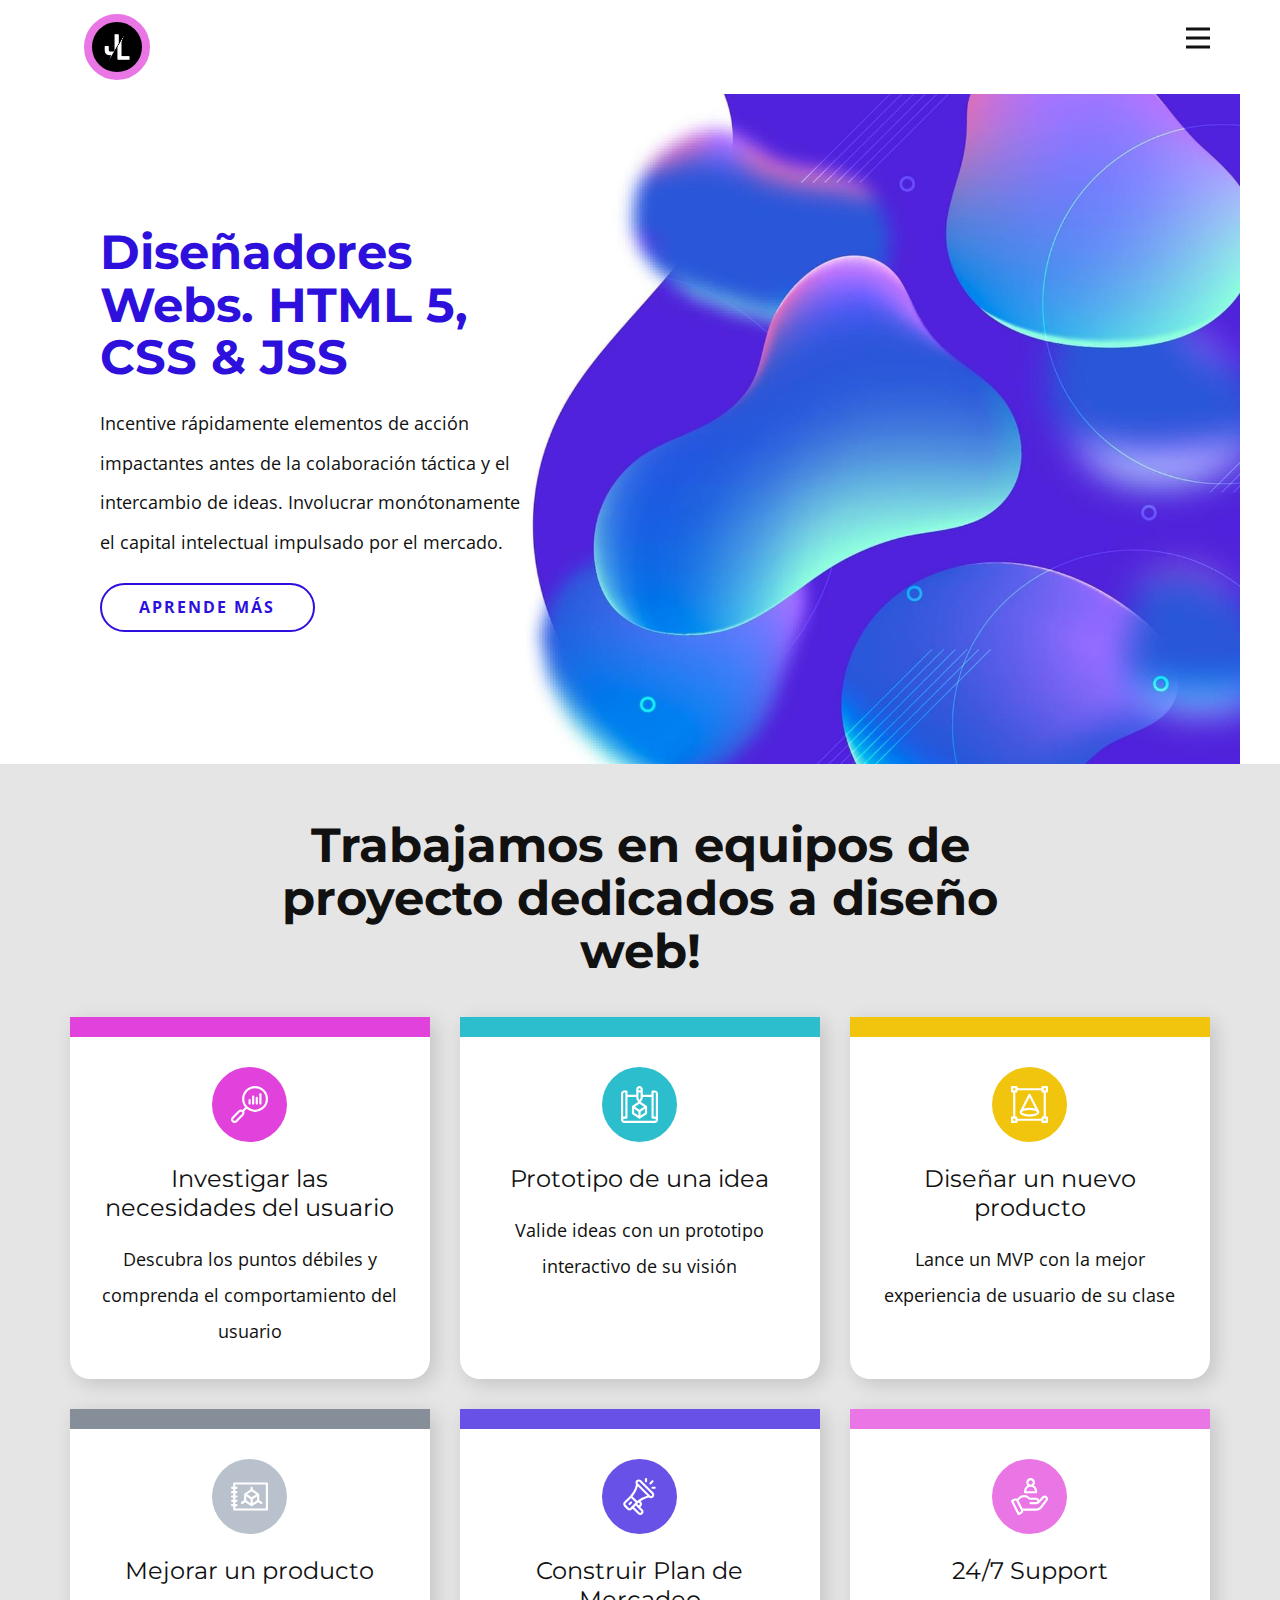
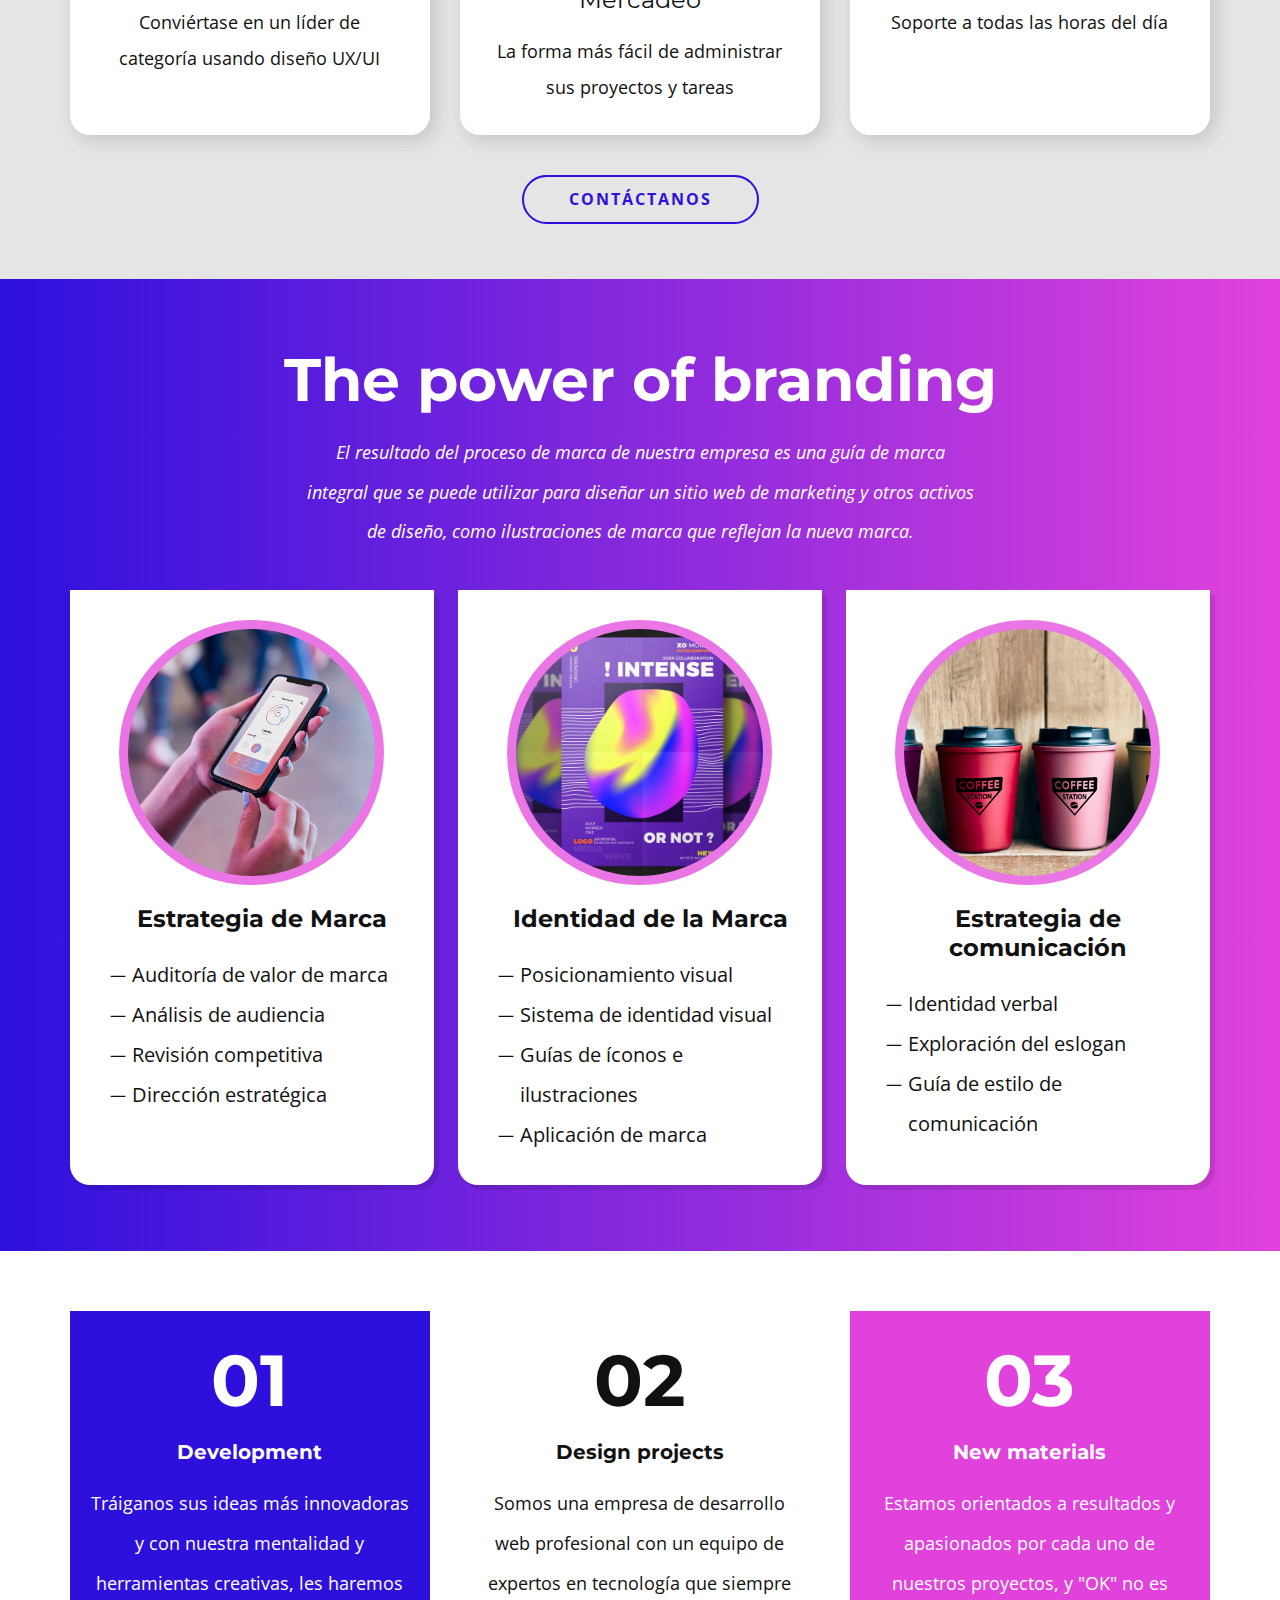
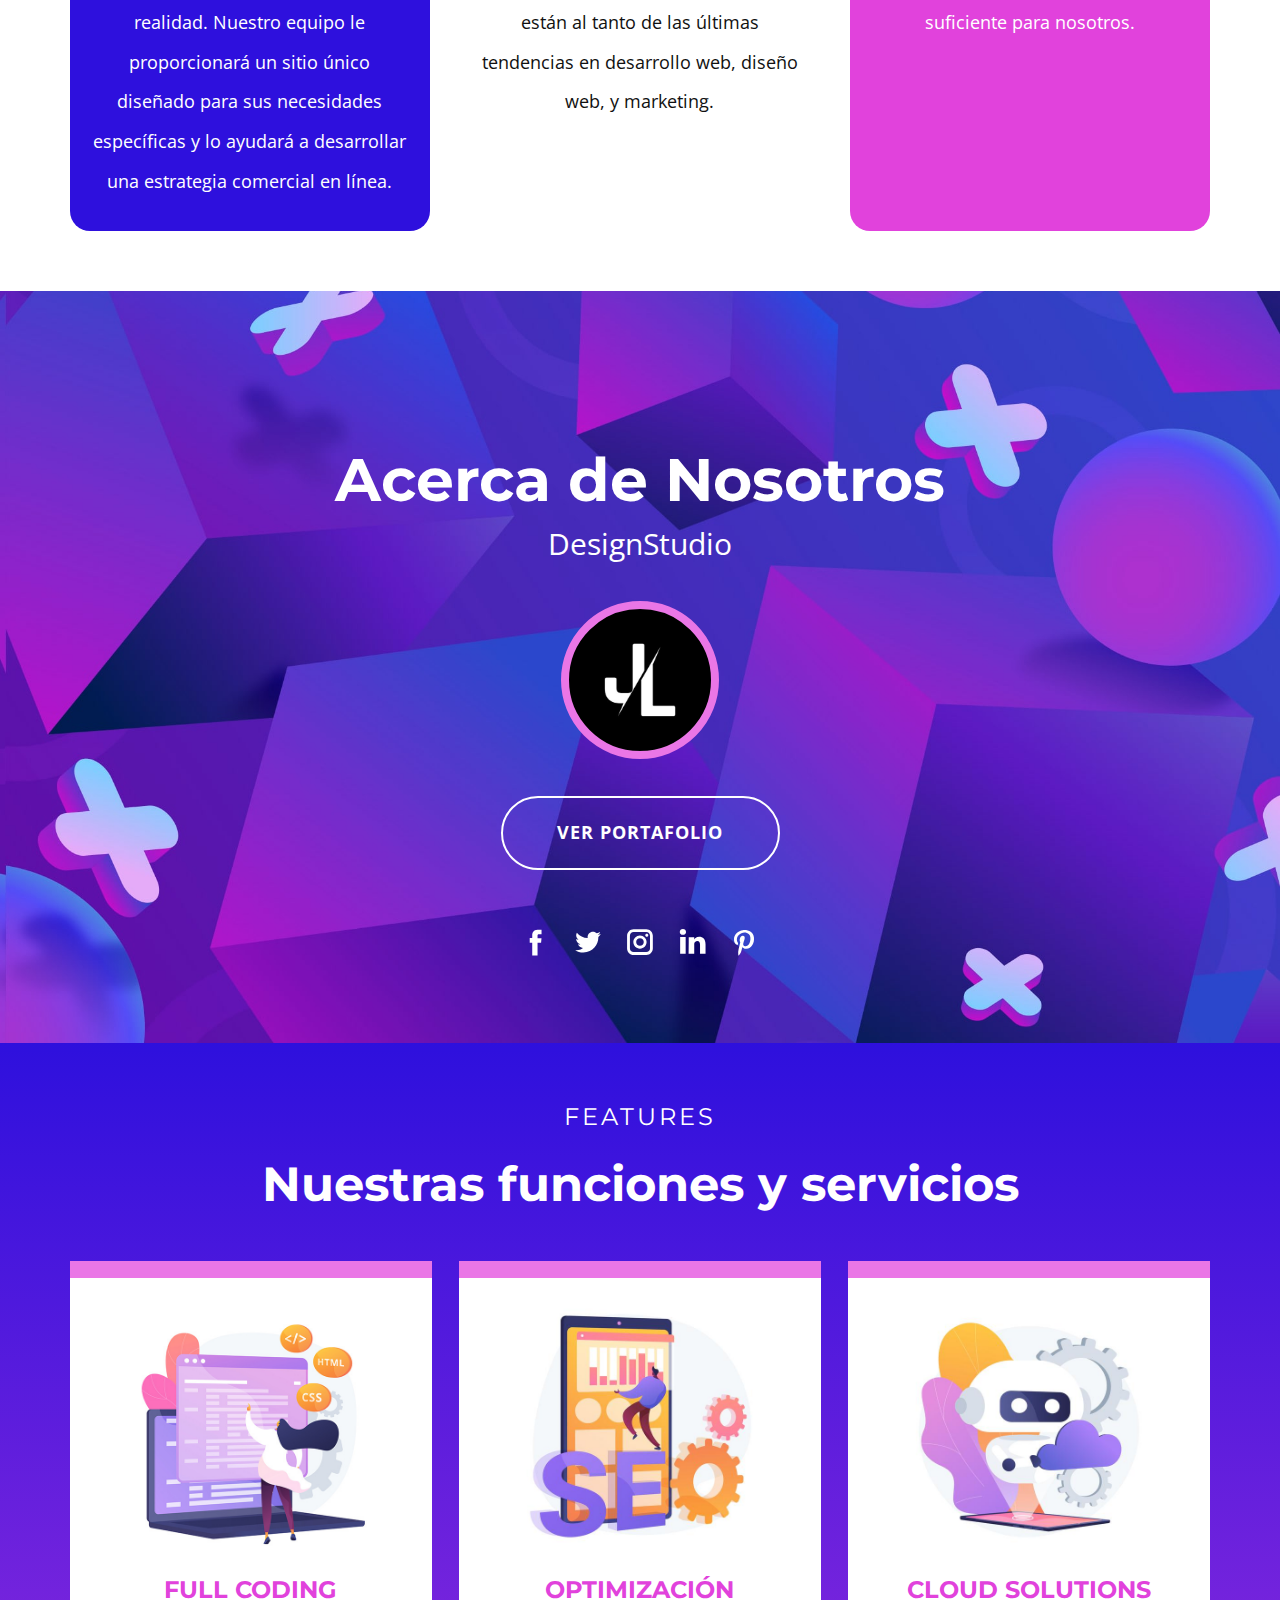
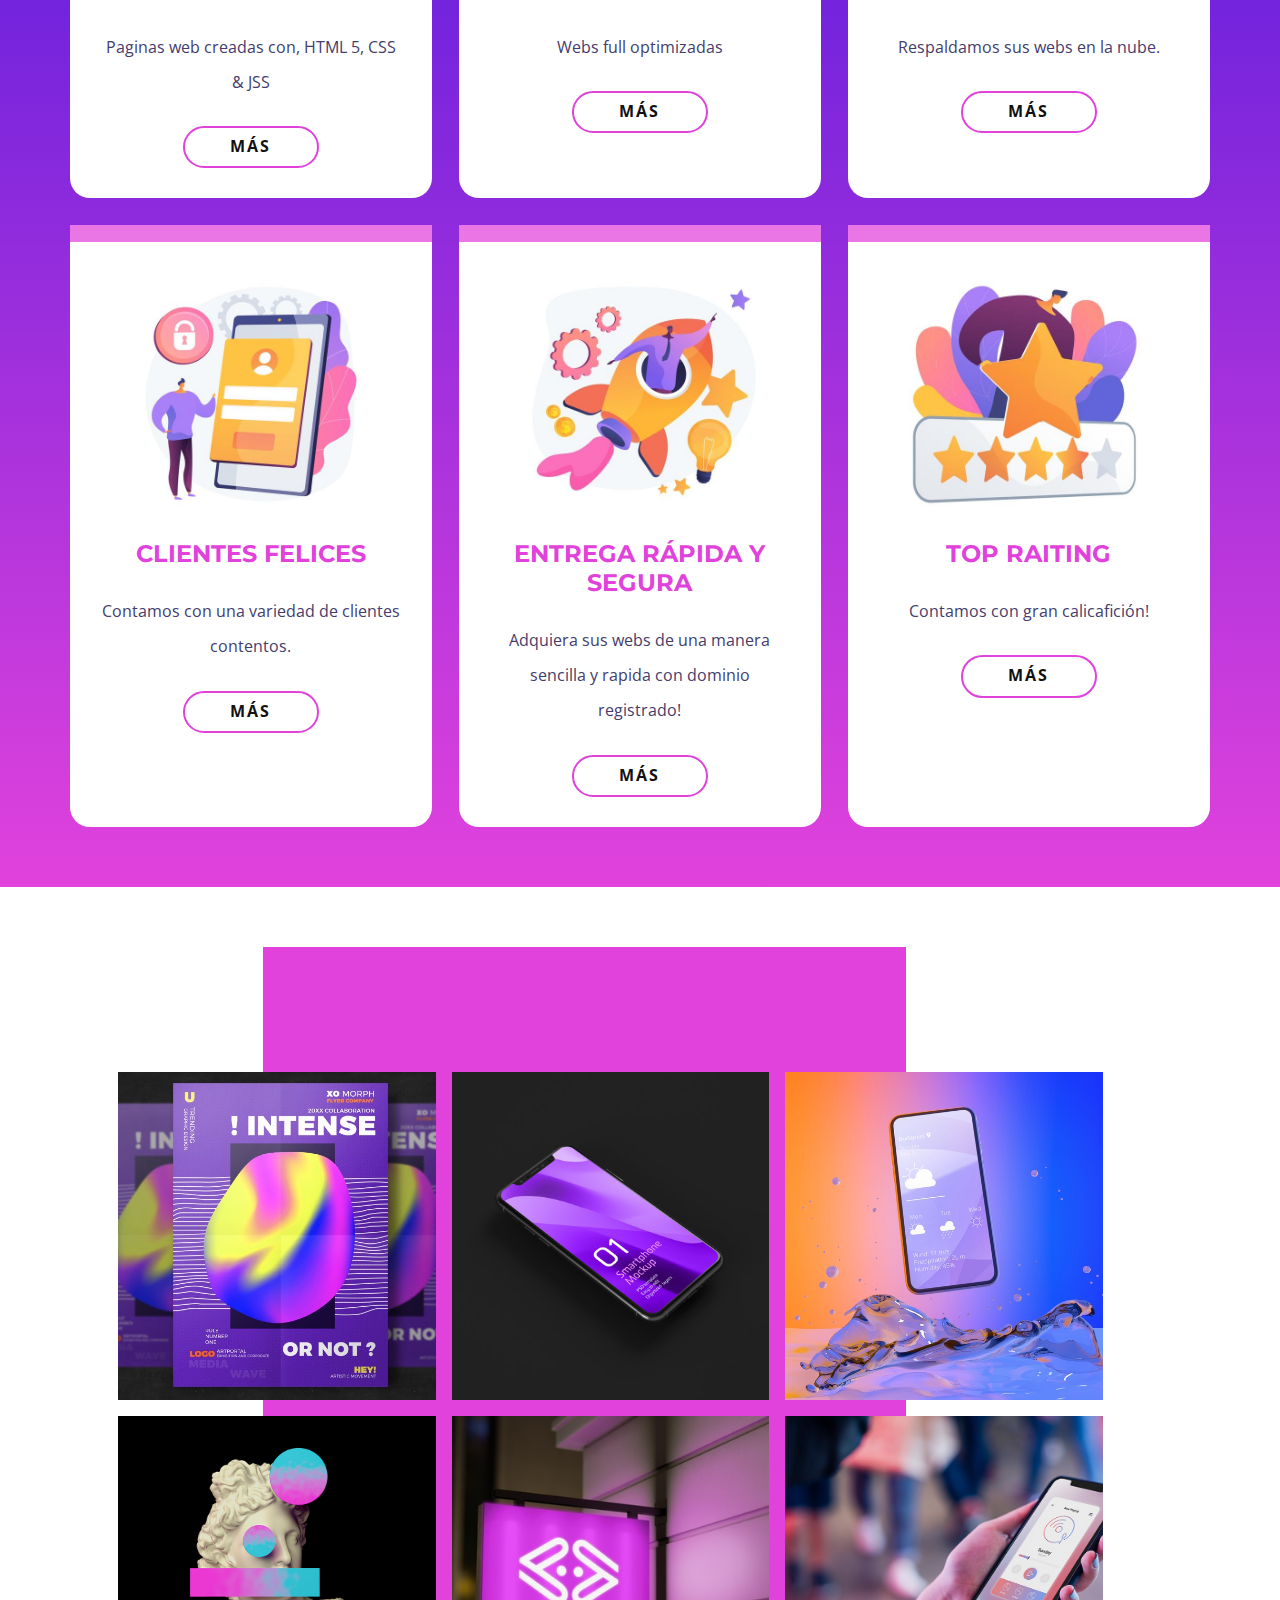
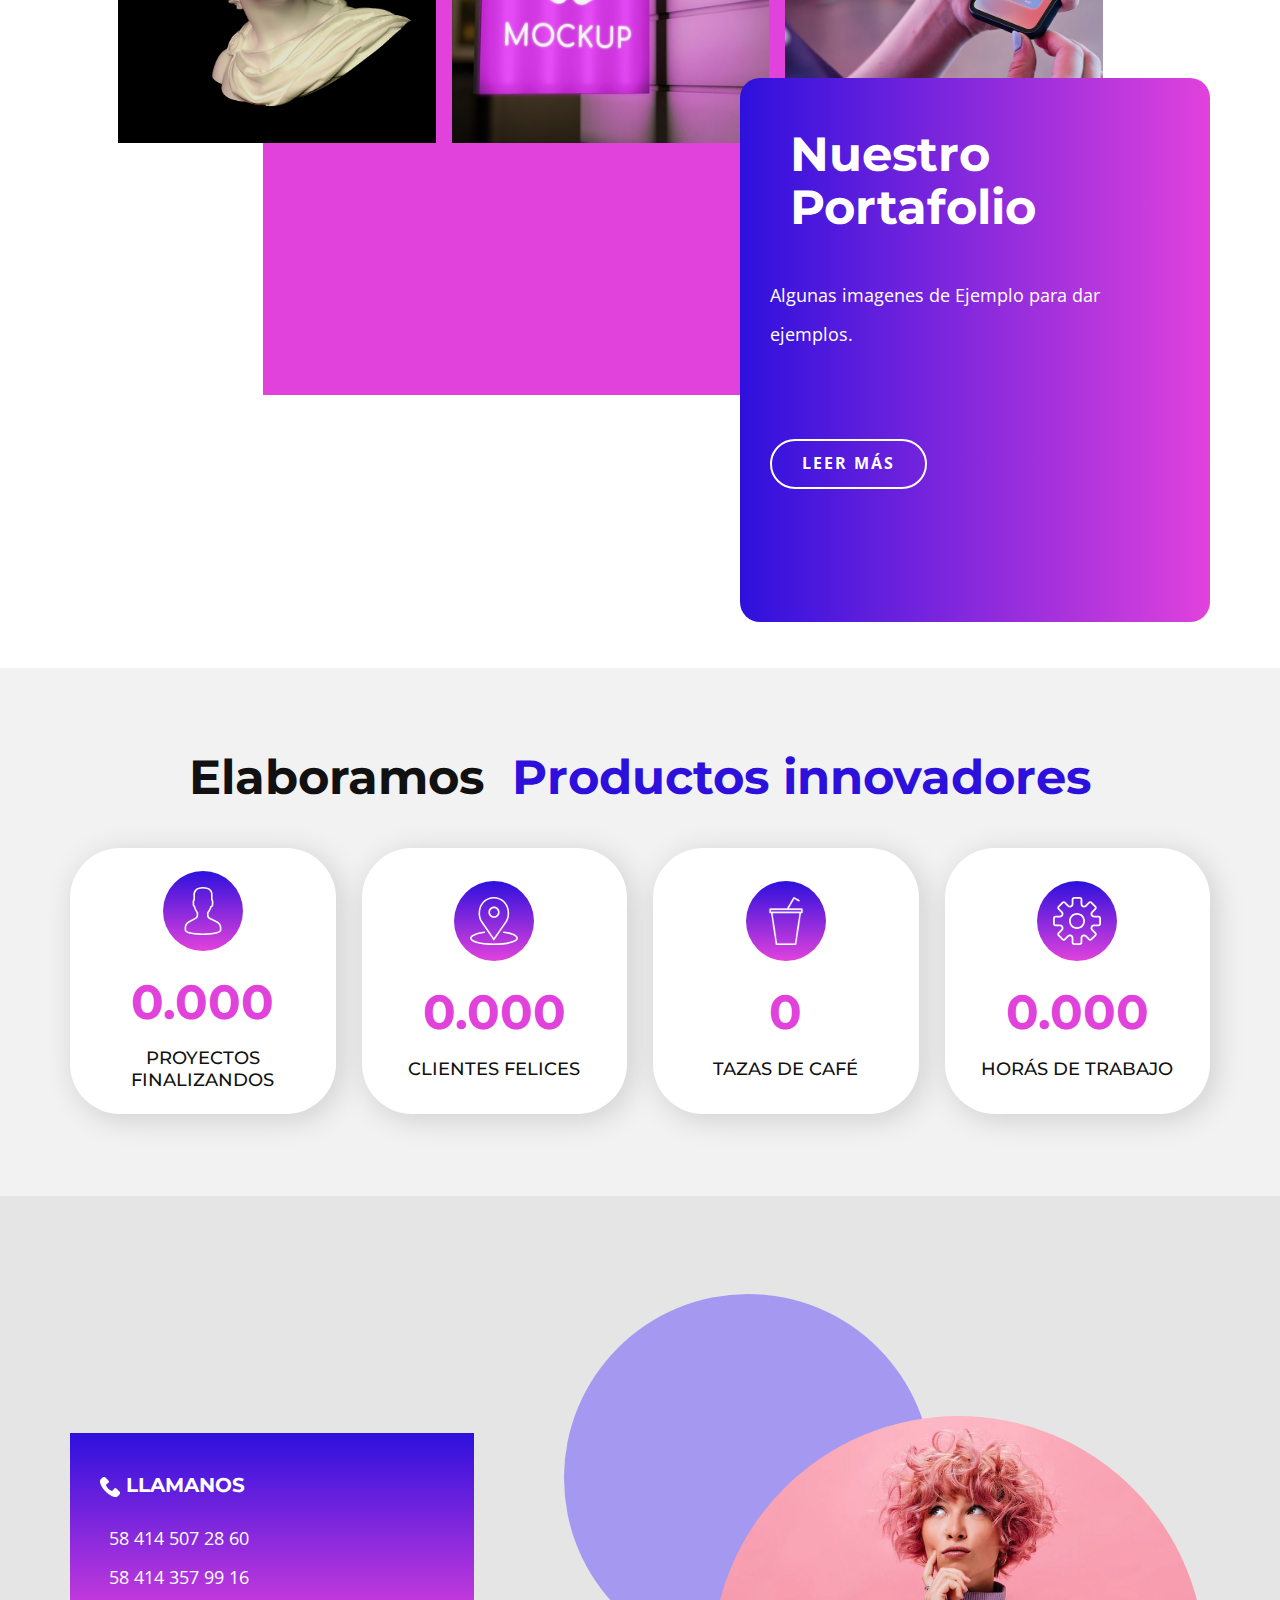
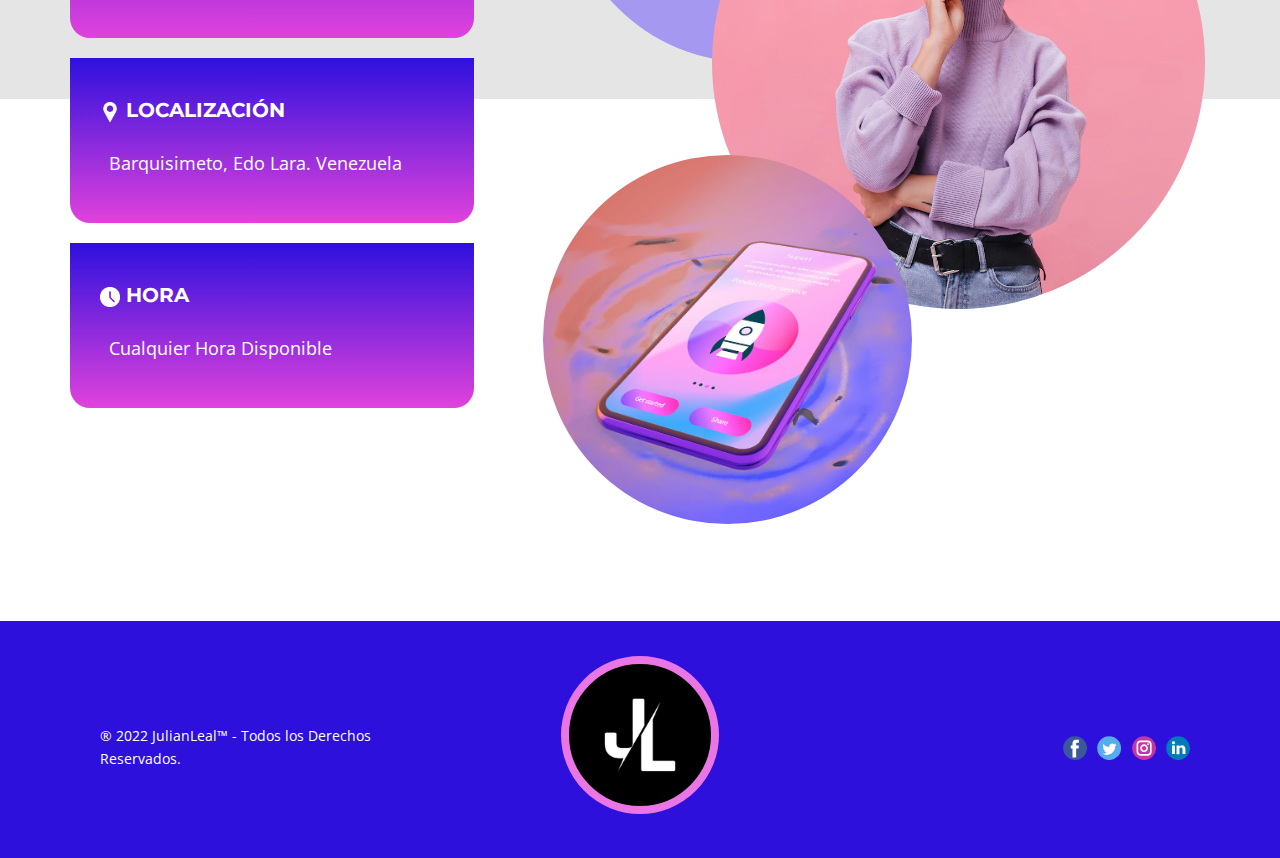
<file: Inicio.html>
<!DOCTYPE html>
<html style="font-size: 16px;" lang="es"><head>
    <meta name="viewport" content="width=device-width, initial-scale=1.0">
    <meta charset="utf-8">
    <meta name="keywords" content="Design Studio, We work in dedicated project teams, UX design, The power of branding, 01, 02, 03, About Us, Our Features &amp;amp; Services, Our Portfolio, ​We craft innovative products">
    <meta name="description" content="">
    <title>JL WebDesign</title>
    <link rel="stylesheet" href="nicepage.css" media="screen">
<link rel="stylesheet" href="Inicio.css" media="screen">
    <script class="u-script" type="text/javascript" src="jquery.js" "="" defer=""></script>
    <script class="u-script" type="text/javascript" src="nicepage.js" "="" defer=""></script>
    <meta name="generator" content="Nicepage 4.17.10, nicepage.com">
    <link id="u-theme-google-font" rel="stylesheet" href="https://fonts.googleapis.com/css?family=Montserrat:100,100i,200,200i,300,300i,400,400i,500,500i,600,600i,700,700i,800,800i,900,900i|Open+Sans:300,300i,400,400i,500,500i,600,600i,700,700i,800,800i">
    <link id="u-page-google-font" rel="stylesheet" href="https://fonts.googleapis.com/css?family=Montserrat:100,100i,200,200i,300,300i,400,400i,500,500i,600,600i,700,700i,800,800i,900,900i">
    
    
    
    
    
    
    
    
    
    
    <script type="application/ld+json">{
		"@context": "http://schema.org",
		"@type": "Organization",
		"name": "",
		"logo": "images/logoJL.jpg",
		"sameAs": [
				"https://www.facebook.com/willyopsdelp4n/",
				"https://www.instagram.com/lealjab/"
		]
}</script>
    <meta name="theme-color" content="#2e10dd">
    <meta property="og:title" content="Inicio">
    <meta property="og:type" content="website">
  </head>
  <body class="u-body u-xl-mode" data-lang="es"><header class="u-clearfix u-header u-header" id="sec-3246"><div class="u-clearfix u-sheet u-sheet-1">
        <nav class="u-menu u-menu-dropdown u-offcanvas u-menu-1" data-responsive-from="XL">
          <div class="menu-collapse" style="font-size: 1rem; letter-spacing: 0px; font-weight: 700;">
            <a class="u-button-style u-custom-border u-custom-border-color u-custom-borders u-custom-left-right-menu-spacing u-custom-padding-bottom u-custom-text-color u-custom-top-bottom-menu-spacing u-nav-link u-text-active-palette-1-base u-text-hover-palette-2-base" href="#">
              <svg class="u-svg-link" viewBox="0 0 24 24"><use xmlns:xlink="http://www.w3.org/1999/xlink" xlink:href="#menu-hamburger"></use></svg>
              <svg class="u-svg-content" version="1.1" id="menu-hamburger" viewBox="0 0 16 16" x="0px" y="0px" xmlns:xlink="http://www.w3.org/1999/xlink" xmlns="http://www.w3.org/2000/svg"><g><rect y="1" width="16" height="2"></rect><rect y="7" width="16" height="2"></rect><rect y="13" width="16" height="2"></rect>
</g></svg>
            </a>
          </div>
          <div class="u-nav-container">
            <ul class="u-nav u-spacing-20 u-unstyled u-nav-1"><li class="u-nav-item"><a class="u-button-style u-nav-link u-text-active-palette-1-base u-text-grey-90 u-text-hover-palette-2-base" href="Inicio.html" style="padding: 10px;">Inicio</a>
</li></ul>
          </div>
          <div class="u-nav-container-collapse">
            <div class="u-black u-container-style u-inner-container-layout u-opacity u-opacity-95 u-sidenav">
              <div class="u-inner-container-layout u-sidenav-overflow">
                <div class="u-menu-close"></div>
                <ul class="u-align-center u-nav u-popupmenu-items u-unstyled u-nav-2"><li class="u-nav-item"><a class="u-button-style u-nav-link" href="Inicio.html">Inicio</a>
</li></ul>
              </div>
            </div>
            <div class="u-black u-menu-overlay u-opacity u-opacity-70"></div>
          </div>
        </nav>
        <div class="u-border-8 u-border-palette-2-light-1 u-image u-image-circle u-image-1" alt="" data-image-width="580" data-image-height="387"></div>
      </div></header>
    <section class="u-clearfix u-section-1" id="carousel_fceb">
      <img class="u-expanded-height u-image u-image-1" src="images/weee.jpg" data-image-width="1152" data-image-height="1080">
      <div class="u-align-left u-container-style u-group u-opacity u-opacity-60 u-shape-rectangle u-white u-group-1">
        <div class="u-container-layout u-valign-middle u-container-layout-1">
          <h1 class="u-text u-text-palette-1-base u-text-1">Diseñadores Webs. HTML 5, CSS &amp; JSS</h1>
          <p class="u-text u-text-2"> Incentive rápidamente elementos de acción impactantes antes de la colaboración táctica y el intercambio de ideas. Involucrar monótonamente el capital intelectual impulsado por el mercado.</p>
          <a href="Inicio.html#carousel_fceb" data-page-id="11610316" class="u-active-palette-2-base u-border-2 u-border-active-palette-2-base u-border-hover-palette-2-base u-border-palette-1-base u-btn u-btn-round u-button-style u-hover-palette-2-base u-none u-radius-50 u-text-active-white u-text-hover-white u-text-palette-1-base u-btn-1">aprende más</a>
        </div>
      </div>
    </section>
    <section class="u-align-center u-clearfix u-grey-10 u-section-2" id="carousel_2ffc">
      <div class="u-clearfix u-sheet u-valign-middle u-sheet-1">
        <h2 class="u-text u-text-1"> Trabajamos en equipos de proyecto dedicados a diseño web!</h2>
        <div class="u-expanded-width u-layout-grid u-list u-list-1">
          <div class="u-repeater u-repeater-1">
            <div class="u-align-center u-border-20 u-border-no-bottom u-border-no-left u-border-no-right u-border-palette-2-base u-bottom-left-radius-20 u-bottom-right-radius-20 u-container-style u-custom-item u-list-item u-repeater-item u-shape-round u-white u-list-item-1">
              <div class="u-container-layout u-similar-container u-valign-top u-container-layout-1"><span class="u-custom-item u-icon u-icon-circle u-palette-2-base u-text-white u-icon-1"><svg class="u-svg-link" preserveAspectRatio="xMidYMin slice" viewBox="0 0 512 512" style=""><use xmlns:xlink="http://www.w3.org/1999/xlink" xlink:href="#svg-0865"></use></svg><svg class="u-svg-content" viewBox="0 0 512 512" id="svg-0865"><path d="m459.539062 52.460938c-33.832031-33.828126-78.8125-52.460938-126.65625-52.460938s-92.820312 18.632812-126.652343 52.460938c-33.832031 33.832031-52.460938 78.8125-52.460938 126.65625 0 42.808593 14.917969 83.324218 42.289063 115.609374l-36.214844 36.214844c-18.566406-9.570312-41.984375-6.585937-57.527344 8.957032l-87.863281 87.867187c-9.320313 9.320313-14.453125 21.710937-14.453125 34.890625s5.132812 25.570312 14.453125 34.890625c9.621094 9.617187 22.253906 14.429687 34.890625 14.429687s25.269531-4.8125 34.890625-14.429687l87.867187-87.867187c9.320313-9.316407 14.453126-21.707032 14.453126-34.890626 0-8.011718-1.898438-15.734374-5.480469-22.648437l36.199219-36.203125c32.289062 27.375 72.804687 42.292969 115.613281 42.292969 47.84375 0 92.824219-18.632813 126.652343-52.460938 33.828126-33.832031 52.460938-78.808593 52.460938-126.65625 0-47.839843-18.632812-92.820312-52.460938-126.652343zm-308.652343 336.007812-87.867188 87.867188c-7.539062 7.539062-19.8125 7.539062-27.355469 0-3.652343-3.65625-5.664062-8.511719-5.664062-13.679688s2.011719-10.023438 5.664062-13.679688l87.867188-87.863281c7.539062-7.542969 19.8125-7.542969 27.355469 0s7.542969 19.8125 0 27.355469zm287.4375-103.914062c-28.164063 28.164062-65.609375 43.675781-105.441407 43.675781-39.828124 0-77.273437-15.511719-105.4375-43.675781-28.164062-28.164063-43.675781-65.609376-43.675781-105.4375 0-39.832032 15.511719-77.277344 43.675781-105.441407 28.164063-28.164062 65.609376-43.675781 105.4375-43.675781 39.832032 0 77.277344 15.511719 105.441407 43.675781 28.164062 28.164063 43.675781 65.609375 43.675781 105.4375 0 39.832031-15.511719 77.277344-43.675781 105.441407zm0 0"></path><path d="m256.882812 180.113281c-8.28125 0-15 6.714844-15 15v48.003907c0 8.285156 6.71875 15 15 15 8.285157 0 15-6.714844 15-15v-48.003907c0-8.285156-6.714843-15-15-15zm0 0"></path><path d="m306.882812 130.113281c-8.28125 0-15 6.714844-15 15v98.003907c0 8.285156 6.71875 15 15 15 8.285157 0 15-6.714844 15-15v-98.003907c0-8.285156-6.714843-15-15-15zm0 0"></path><path d="m356.882812 150.113281c-8.28125 0-15 6.714844-15 15v78.003907c0 8.285156 6.71875 15 15 15 8.285157 0 15-6.714844 15-15v-78.003907c0-8.285156-6.714843-15-15-15zm0 0"></path><path d="m406.882812 100.113281c-8.28125 0-15 6.714844-15 15v128.003907c0 8.285156 6.71875 15 15 15 8.285157 0 15-6.714844 15-15v-128.003907c0-8.285156-6.714843-15-15-15zm0 0"></path></svg></span>
                <h4 class="u-text u-text-2"> Investigar las necesidades del usuario</h4>
                <p class="u-text u-text-3"> Descubra los puntos débiles y comprenda el comportamiento del usuario</p>
              </div>
            </div>
            <div class="u-align-center u-border-20 u-border-no-bottom u-border-no-left u-border-no-right u-border-palette-4-base u-bottom-left-radius-20 u-bottom-right-radius-20 u-container-style u-custom-item u-list-item u-repeater-item u-shape-round u-video-cover u-white u-list-item-2">
              <div class="u-container-layout u-similar-container u-valign-top u-container-layout-2"><span class="u-custom-item u-icon u-icon-circle u-palette-4-base u-text-white u-icon-2"><svg class="u-svg-link" preserveAspectRatio="xMidYMin slice" viewBox="0 0 512 512" style=""><use xmlns:xlink="http://www.w3.org/1999/xlink" xlink:href="#svg-61e8"></use></svg><svg class="u-svg-content" viewBox="0 0 512 512" x="0px" y="0px" id="svg-61e8" style="enable-background:new 0 0 512 512;"><g><g><path d="M467,61h-30c-8.284,0-15,6.716-15,15v45H301V45c0-24.813-20.187-45-45-45s-45,20.187-45,45v76H90V76    c0-8.284-6.716-15-15-15H45C20.187,61,0,81.187,0,106v361c0,24.813,20.187,45,45,45h422c24.813,0,45-20.187,45-45V106    C512,81.187,491.813,61,467,61z M452,91h15c8.271,0,15,6.729,15,15v318.57c-4.693-1.664-9.743-2.57-15-2.57h-15V91z M241,45    c0-8.271,6.729-15,15-15s15,6.729,15,15v15h-30V45z M256,328.972L193.042,287L256,245.028L318.958,287L256,328.972z M331,315.028    v53.944l-60,40v-53.944L331,315.028z M241,355.028v53.944l-60-40v-53.944L241,355.028z M241,90h30v74.877l-15,29.25l-15-29.25V90z     M30,106c0-8.271,6.729-15,15-15h15v331H45c-5.257,0-10.307,0.906-15,2.57V106z M467,482H45c-8.271,0-15-6.729-15-15    s6.729-15,15-15h30c8.284,0,15-6.716,15-15V151h121v17.5c0,2.38,0.566,4.727,1.653,6.845l23.895,46.596L157.68,274.52    c-0.092,0.061-0.178,0.128-0.269,0.191c-4.09,2.867-6.411,7.513-6.411,12.29v90c0,5.015,2.506,9.699,6.68,12.481l90,60    c0.053,0.035,0.108,0.065,0.162,0.099c4.921,3.197,11.309,3.242,16.318,0c0.053-0.035,0.108-0.064,0.161-0.099l90-60    c4.173-2.782,6.68-7.466,6.68-12.481v-90c0-5.147-2.676-9.819-6.68-12.481l-78.868-52.579l23.895-46.596    c1.086-2.118,1.653-4.464,1.653-6.845V151h121v286c0,8.284,6.716,15,15,15h30c8.271,0,15,6.729,15,15S475.271,482,467,482z"></path>
</g>
</g></svg></span>
                <h4 class="u-text u-text-4"> Prototipo de una idea</h4>
                <p class="u-text u-text-5"> Valide ideas con un prototipo interactivo de su visión</p>
              </div>
            </div>
            <div class="u-align-center u-border-20 u-border-no-bottom u-border-no-left u-border-no-right u-border-palette-3-base u-bottom-left-radius-20 u-bottom-right-radius-20 u-container-style u-custom-item u-list-item u-repeater-item u-shape-round u-video-cover u-white u-list-item-3">
              <div class="u-container-layout u-similar-container u-valign-top u-container-layout-3"><span class="u-custom-item u-icon u-icon-circle u-palette-3-base u-text-white u-icon-3"><svg class="u-svg-link" preserveAspectRatio="xMidYMin slice" viewBox="0 0 512 512" style=""><use xmlns:xlink="http://www.w3.org/1999/xlink" xlink:href="#svg-a216"></use></svg><svg class="u-svg-content" viewBox="0 0 512 512" id="svg-a216"><path d="m497 90c8.284 0 15-6.716 15-15v-60c0-8.284-6.716-15-15-15h-60c-8.284 0-15 6.716-15 15v15h-332v-15c0-8.284-6.716-15-15-15h-60c-8.284 0-15 6.716-15 15v60c0 8.284 6.716 15 15 15h15v332h-15c-8.284 0-15 6.716-15 15v60c0 8.284 6.716 15 15 15h60c8.284 0 15-6.716 15-15v-15h332v15c0 8.284 6.716 15 15 15h60c8.284 0 15-6.716 15-15v-60c0-8.284-6.716-15-15-15h-15v-332zm-45-60h30v30h-30zm-422 0h30v30h-30zm30 452h-30v-30h30zm422 0h-30v-30h30zm-30-60h-15c-8.284 0-15 6.716-15 15v15h-332v-15c0-8.284-6.716-15-15-15h-15v-332h15c8.284 0 15-6.716 15-15v-15h332v15c0 8.284 6.716 15 15 15h15z"></path><path d="m386.936 346.137-117.573-230.597c-2.562-5.024-7.724-8.187-13.363-8.187s-10.802 3.163-13.363 8.187l-117.573 230.597c-.019.038-.033.077-.051.115-2.655 5.043-4.013 10.337-4.013 15.748 0 46.729 87.455 60 135 60 47.625 0 135-13.297 135-60 0-5.411-1.358-10.705-4.012-15.748-.019-.038-.033-.077-.052-.115zm-130.936-190.761 80.317 157.527c-24.213-7.405-53.276-10.903-80.317-10.903s-56.104 3.498-80.317 10.904zm0 236.624c-52.218 0-105-16.226-105-30 0-.513.203-1.144.602-1.877 6.174-11.342 43.624-28.123 104.398-28.123s98.224 16.781 104.398 28.123c.399.733.602 1.365.602 1.877 0 13.784-52.678 30-105 30z"></path></svg></span>
                <h4 class="u-text u-text-6"> Diseñar un nuevo producto</h4>
                <p class="u-text u-text-7"> Lance un MVP con la mejor experiencia de usuario de su clase</p>
              </div>
            </div>
            <div class="u-align-center u-border-20 u-border-no-bottom u-border-no-left u-border-no-right u-border-palette-5-dark-1 u-bottom-left-radius-20 u-bottom-right-radius-20 u-container-style u-custom-item u-list-item u-repeater-item u-shape-round u-video-cover u-white u-list-item-4">
              <div class="u-container-layout u-similar-container u-valign-top u-container-layout-4"><span class="u-custom-item u-icon u-icon-circle u-palette-5-base u-text-white u-icon-4"><svg class="u-svg-link" preserveAspectRatio="xMidYMin slice" viewBox="0 0 512 512" style=""><use xmlns:xlink="http://www.w3.org/1999/xlink" xlink:href="#svg-0fd4"></use></svg><svg class="u-svg-content" viewBox="0 0 512 512" id="svg-0fd4"><g><path d="m497 61h-452c-8.284 0-15 6.716-15 15v45h-15c-8.284 0-15 6.716-15 15s6.716 15 15 15h15v30h-15c-8.284 0-15 6.716-15 15s6.716 15 15 15h15v30h-15c-8.284 0-15 6.716-15 15s6.716 15 15 15h15v30h-15c-8.284 0-15 6.716-15 15s6.716 15 15 15h15v30h-15c-8.284 0-15 6.716-15 15s6.716 15 15 15h15v45c0 8.284 6.716 15 15 15h452c8.284 0 15-6.716 15-15v-360c0-8.284-6.716-15-15-15zm-15 360h-422v-30h15c8.284 0 15-6.716 15-15s-6.716-15-15-15h-15v-30h15c8.284 0 15-6.716 15-15s-6.716-15-15-15h-15v-30h15c8.284 0 15-6.716 15-15s-6.716-15-15-15h-15v-30h15c8.284 0 15-6.716 15-15s-6.716-15-15-15h-15v-30h15c8.284 0 15-6.716 15-15s-6.716-15-15-15h-15v-30h422z"></path><path d="m159.32 358.481 36.68-24.453 81.592 54.395c5.187 3.509 11.843 3.364 16.815 0l81.593-54.395 36.68 24.453c6.881 4.587 16.198 2.745 20.801-4.16 4.596-6.893 2.733-16.206-4.16-20.801l-38.321-25.548v-81.972c0-8.455-6.591-12.381-6.68-12.481l-83.32-55.547v-21.972c0-8.284-6.716-15-15-15s-15 6.716-15 15v21.972l-83.32 55.547c-.007.005-.014.01-.021.015-4.14 2.772-6.659 7.475-6.659 12.466v81.972l-38.32 25.547c-6.894 4.595-8.756 13.908-4.16 20.801 4.609 6.915 13.928 8.743 20.8 4.161zm201.68-50.509-60 40v-53.945l60-40zm-90 40-60-40v-53.945l60 40zm15-163.944 62.958 41.972-62.958 41.972-62.958-41.972z"></path>
</g></svg></span>
                <h4 class="u-text u-text-8"> Mejorar un producto</h4>
                <p class="u-text u-text-9">Conviértase en un líder de categoría usando diseño UX/UI</p>
              </div>
            </div>
            <div class="u-align-center u-border-20 u-border-no-bottom u-border-no-left u-border-no-right u-border-palette-1-light-1 u-bottom-left-radius-20 u-bottom-right-radius-20 u-container-style u-custom-item u-list-item u-repeater-item u-shape-round u-video-cover u-white u-list-item-5">
              <div class="u-container-layout u-similar-container u-valign-top u-container-layout-5"><span class="u-custom-item u-icon u-icon-circle u-palette-1-light-1 u-text-white u-icon-5"><svg class="u-svg-link" preserveAspectRatio="xMidYMin slice" viewBox="0 0 512.001 512.001" style=""><use xmlns:xlink="http://www.w3.org/1999/xlink" xlink:href="#svg-0de9"></use></svg><svg class="u-svg-content" viewBox="0 0 512.001 512.001" x="0px" y="0px" id="svg-0de9" style="enable-background:new 0 0 512.001 512.001;"><g><g><path d="M446.977,201.914L277.316,32.253c-17.539-17.54-46.081-17.541-63.622,0c-15.768,15.767-17.126,39.814-5.482,56.985    l-0.236,1.181c-12.232,61.165-42.011,116.809-86.12,160.917l-77.819,77.819c-17.582,17.583-17.585,46.039,0,63.622l42.414,42.414    c17.581,17.582,46.039,17.583,63.622,0l10.604-10.604l74.226,74.226c17.582,17.583,46.038,17.584,63.621,0    c17.541-17.54,17.541-46.081,0-63.621l-31.811-31.811l10.604-10.604c17.582-17.581,17.584-46.037,0-63.621l-7.206-7.207    c35.449-24.819,75.708-42.098,118.701-50.697l1.196-0.239c17.553,11.851,41.544,9.946,56.969-5.479h0.001    C464.516,247.995,464.516,219.455,446.977,201.914z M128.866,413.984c-5.86,5.859-15.348,5.86-21.208-0.001l-42.414-42.414    c-5.861-5.862-5.861-15.346,0-21.207l74.225-74.226l63.622,63.622C195.829,347.02,136.307,406.542,128.866,413.984z     M277.316,456.398c5.846,5.846,5.846,15.36,0,21.207c-5.846,5.846-15.361,5.846-21.207,0l-74.226-74.226l21.208-21.207    L277.316,456.398z M224.298,360.965c4.508-4.508,11.256-11.413,21.906-20.509l9.905,9.906c5.861,5.861,5.861,15.345,0,21.207    l-10.604,10.604L224.298,360.965z M224.935,319.189l-64.898-64.898c34.779-40.159,59.685-87.564,73.01-139.064l130.952,130.952    C312.499,259.503,265.095,284.409,224.935,319.189z M425.767,244.326c-5.861,5.86-15.346,5.86-21.207,0L234.901,74.667    c-5.861-5.862-5.861-15.346,0-21.207c5.861-5.861,15.347-5.861,21.208,0l169.658,169.658    C431.613,228.965,431.613,238.478,425.767,244.326z"></path>
</g>
</g><g><g><path d="M150.072,329.154c-5.855-5.856-15.351-5.856-21.207,0l-21.207,21.207c-5.856,5.856-5.856,15.351,0,21.207    c5.855,5.856,15.352,5.856,21.207,0l21.207-21.207C155.928,344.505,155.928,335.01,150.072,329.154z"></path>
</g>
</g><g><g><path d="M346.19,0c-8.282,0-14.996,6.714-14.996,14.996v29.992c0,8.282,6.714,14.996,14.996,14.996s14.996-6.714,14.996-14.996    V14.996C361.186,6.714,354.472,0,346.19,0z"></path>
</g>
</g><g><g><path d="M466.157,119.966h-29.992c-8.282,0-14.996,6.714-14.996,14.996s6.714,14.996,14.996,14.996h29.992    c8.282,0,14.996-6.714,14.996-14.996S474.438,119.966,466.157,119.966z"></path>
</g>
</g><g><g><path d="M446.769,34.383c-5.855-5.856-15.351-5.856-21.207,0L395.57,64.375c-5.856,5.856-5.856,15.351,0,21.207    c5.855,5.856,15.351,5.857,21.207,0l29.992-29.992C452.625,49.734,452.625,40.24,446.769,34.383z"></path>
</g>
</g></svg></span>
                <h4 class="u-text u-text-10"> Construir Plan de Mercadeo</h4>
                <p class="u-text u-text-11"> La forma más fácil de administrar sus proyectos y tareas</p>
              </div>
            </div>
            <div class="u-align-center u-border-20 u-border-no-bottom u-border-no-left u-border-no-right u-border-palette-2-light-1 u-bottom-left-radius-20 u-bottom-right-radius-20 u-container-style u-custom-item u-list-item u-repeater-item u-shape-round u-video-cover u-white u-list-item-6">
              <div class="u-container-layout u-similar-container u-valign-top u-container-layout-6"><span class="u-custom-item u-icon u-icon-circle u-palette-2-light-1 u-text-white u-icon-6"><svg class="u-svg-link" preserveAspectRatio="xMidYMin slice" viewBox="0 0 512 512" style=""><use xmlns:xlink="http://www.w3.org/1999/xlink" xlink:href="#svg-e712"></use></svg><svg class="u-svg-content" viewBox="0 0 512 512" x="0px" y="0px" id="svg-e712" style="enable-background:new 0 0 512 512;"><g><g><path d="M495.984,252.588c-17.119-14.109-44.177-15.319-61.936,3.74l-44.087,47.327c-5.7-18.319-22.809-31.658-42.977-31.658    h-78.675c-5.97,0-7.969-2.28-18.339-10.269c-39.538-34.468-98.924-34.358-138.342,0.33l-28.918,25.458    c-12.999-6.88-28.178-7.05-41.248-0.52L8.294,303.575c-7.41,3.71-10.409,12.719-6.71,20.129l89.995,179.989    c3.71,7.41,12.719,10.409,20.129,6.71l33.168-16.589c16.349-8.169,25.448-24.849,24.858-41.827h177.249    c32.868,0,64.276-15.699,83.995-41.997l72.006-96.014C516.953,295.366,514.743,268.077,495.984,252.588z M131.456,466.985    l-19.749,9.879L35.122,323.704l19.759-9.879c7.41-3.7,16.409-0.71,20.119,6.71l63.166,126.332    C141.866,454.276,138.866,463.275,131.456,466.985z M478.985,295.976L406.98,391.99c-14.089,18.789-36.518,29.998-59.996,29.998    H159.265l-56.207-112.423l28.388-24.988c28.248-24.849,70.846-24.849,99.094,0c16.639,14.649,26.988,17.419,37.768,17.419h78.675    c8.27,0,14.999,6.73,14.999,14.999s-6.73,14.999-14.999,14.999h-76.605c-8.28,0-14.999,6.72-14.999,14.999    s6.72,14.999,14.999,14.999h86.655c12.449,0,24.449-5.22,32.928-14.329l66.036-70.886c6.04-6.48,15.299-5.94,20.979-0.97    C482.915,281.006,483.556,289.896,478.985,295.976z"></path>
</g>
</g><g><g><path d="M315.385,102.367c10.269-10.769,16.599-25.328,16.599-41.358c0-33.018-26.678-60.996-59.996-60.996    c-33.068,0-60.996,27.928-60.996,60.996c0,15.539,6.09,30.208,17.149,41.478c-27.428,15.379-47.147,44.897-47.147,79.515v14.999    c0,8.279,6.72,14.999,14.999,14.999h150.991c8.279,0,14.999-6.72,14.999-14.999v-14.999    C361.982,148.064,343.315,118.086,315.385,102.367z M271.988,30.012c16.259,0,29.998,14.199,29.998,30.998    c0,16.539-13.459,29.998-29.998,29.998c-16.799,0-30.998-13.739-30.998-29.998C240.99,44.501,255.479,30.012,271.988,30.012z     M210.992,182.002c0-33.068,27.928-60.996,60.996-60.996c33.078,0,59.996,27.358,59.996,60.996H210.992z"></path>
</g>
</g></svg></span>
                <h4 class="u-text u-text-12">24/7 Support</h4>
                <p class="u-text u-text-13">Soporte a todas las horas del día</p>
              </div>
            </div>
          </div>
        </div>
        <a href="Inicio.html#carousel_6697" data-page-id="11610316" class="u-active-palette-2-base u-border-2 u-border-active-palette-2-base u-border-hover-palette-2-base u-border-palette-1-base u-btn u-btn-round u-button-style u-hover-palette-2-base u-none u-radius-50 u-text-active-white u-text-hover-white u-text-palette-1-base u-btn-1" data-animation-name="" data-animation-duration="0" data-animation-delay="0" data-animation-direction=""> contáctanos</a>
      </div>
    </section>
    <section class="u-align-center u-clearfix u-gradient u-section-3" id="carousel_a18f">
      <div class="u-clearfix u-sheet u-sheet-1">
        <h2 class="u-text u-text-body-alt-color u-text-default u-text-1">The power of branding</h2>
        <p class="u-text u-text-body-alt-color u-text-2"> El resultado del proceso de marca de nuestra empresa es una guía de marca integral que se puede utilizar para diseñar un sitio web de marketing y otros activos de diseño, como ilustraciones de marca que reflejan la nueva marca.</p>
        <div class="u-expanded-width u-list u-list-1">
          <div class="u-repeater u-repeater-1">
            <div class="u-bottom-left-radius-20 u-bottom-right-radius-20 u-container-style u-list-item u-repeater-item u-shape-round u-white u-list-item-1">
              <div class="u-container-layout u-similar-container u-valign-top u-container-layout-1">
                <div class="u-align-center-lg u-align-center-md u-align-center-sm u-align-center-xs u-border-9 u-border-palette-2-light-1 u-image u-image-circle u-image-1" alt="" data-image-width="1200" data-image-height="801"></div>
                <h4 class="u-align-center u-text u-text-3"> Estrategia de Marca</h4>
                <ul class="u-align-left u-custom-list u-text u-text-4">
                  <li>
                    <div class="u-list-icon">
                      <div xmlns="http://www.w3.org/2000/svg" xmlns:xlink="http://www.w3.org/1999/xlink" version="1.1" xml:space="preserve" class="u-svg-content">—</div>
                    </div> Auditoría de valor de marca
                  </li>
                  <li>
                    <div class="u-list-icon">
                      <div xmlns="http://www.w3.org/2000/svg" xmlns:xlink="http://www.w3.org/1999/xlink" version="1.1" xml:space="preserve" class="u-svg-content">—</div>
                    </div> Análisis de audiencia
                  </li>
                  <li>
                    <div class="u-list-icon">
                      <div xmlns="http://www.w3.org/2000/svg" xmlns:xlink="http://www.w3.org/1999/xlink" version="1.1" xml:space="preserve" class="u-svg-content">—</div>
                    </div> Revisión competitiva
                  </li>
                  <li>
                    <div class="u-list-icon">
                      <div xmlns="http://www.w3.org/2000/svg" xmlns:xlink="http://www.w3.org/1999/xlink" version="1.1" xml:space="preserve" class="u-svg-content">—</div>
                    </div> Dirección estratégica
                  </li>
                </ul>
              </div>
            </div>
            <div class="u-bottom-left-radius-20 u-bottom-right-radius-20 u-container-style u-list-item u-repeater-item u-shape-round u-video-cover u-white u-list-item-2">
              <div class="u-container-layout u-similar-container u-valign-top u-container-layout-2">
                <div class="u-align-center-lg u-align-center-md u-align-center-sm u-align-center-xs u-border-9 u-border-palette-2-light-1 u-image u-image-circle u-image-2" alt="" data-image-width="626" data-image-height="626"></div>
                <h4 class="u-align-center u-text u-text-5"> Identidad de la Marca</h4>
                <ul class="u-align-left u-custom-list u-text u-text-6">
                  <li>
                    <div class="u-list-icon">
                      <div xmlns="http://www.w3.org/2000/svg" xmlns:xlink="http://www.w3.org/1999/xlink" version="1.1" xml:space="preserve" class="u-svg-content">—</div>
                    </div> Posicionamiento visual
                  </li>
                  <li>
                    <div class="u-list-icon">
                      <div xmlns="http://www.w3.org/2000/svg" xmlns:xlink="http://www.w3.org/1999/xlink" version="1.1" xml:space="preserve" class="u-svg-content">—</div>
                    </div> Sistema de identidad visual
                  </li>
                  <li>
                    <div class="u-list-icon">
                      <div xmlns="http://www.w3.org/2000/svg" xmlns:xlink="http://www.w3.org/1999/xlink" version="1.1" xml:space="preserve" class="u-svg-content">—</div>
                    </div> Guías de íconos e ilustraciones
                  </li>
                  <li>
                    <div class="u-list-icon">
                      <div xmlns="http://www.w3.org/2000/svg" xmlns:xlink="http://www.w3.org/1999/xlink" version="1.1" xml:space="preserve" class="u-svg-content">—</div>
                    </div> Aplicación de marca
                  </li>
                </ul>
              </div>
            </div>
            <div class="u-bottom-left-radius-20 u-bottom-right-radius-20 u-container-style u-list-item u-repeater-item u-shape-round u-video-cover u-white u-list-item-3">
              <div class="u-container-layout u-similar-container u-valign-top u-container-layout-3">
                <div class="u-align-center-lg u-align-center-md u-align-center-sm u-align-center-xs u-border-9 u-border-palette-2-light-1 u-image u-image-circle u-image-3" alt="" data-image-width="626" data-image-height="420"></div>
                <h4 class="u-align-center u-text u-text-7"> Estrategia de comunicación</h4>
                <ul class="u-align-left u-custom-list u-text u-text-8">
                  <li>
                    <div class="u-list-icon">
                      <div xmlns="http://www.w3.org/2000/svg" xmlns:xlink="http://www.w3.org/1999/xlink" version="1.1" xml:space="preserve" class="u-svg-content">—</div>
                    </div> Identidad verbal
                  </li>
                  <li>
                    <div class="u-list-icon">
                      <div xmlns="http://www.w3.org/2000/svg" xmlns:xlink="http://www.w3.org/1999/xlink" version="1.1" xml:space="preserve" class="u-svg-content">—</div>
                    </div> Exploración del eslogan
                  </li>
                  <li>
                    <div class="u-list-icon">
                      <div xmlns="http://www.w3.org/2000/svg" xmlns:xlink="http://www.w3.org/1999/xlink" version="1.1" xml:space="preserve" class="u-svg-content">—</div>
                    </div> Guía de estilo de comunicación
                  </li>
                </ul>
              </div>
            </div>
          </div>
        </div>
      </div>
    </section>
    <section class="u-align-center u-clearfix u-section-4" id="carousel_f083">
      <div class="u-clearfix u-sheet u-valign-middle u-sheet-1">
        <div class="u-expanded-width u-list u-list-1">
          <div class="u-repeater u-repeater-1">
            <div class="u-align-center u-bottom-left-radius-20 u-bottom-right-radius-20 u-container-style u-custom-item u-list-item u-palette-1-base u-repeater-item u-shape-round">
              <div class="u-container-layout u-similar-container u-valign-top u-container-layout-1">
                <h2 class="u-custom-font u-font-montserrat u-text u-text-1">01</h2>
                <h5 class="u-custom-font u-font-montserrat u-text u-text-2">Develop​ment</h5>
                <p class="u-text u-text-3"> Tráiganos sus ideas más innovadoras y con nuestra mentalidad y herramientas creativas, les haremos realidad. Nuestro equipo le proporcionará un sitio único diseñado para sus necesidades específicas y lo ayudará a desarrollar una estrategia comercial en línea.</p>
              </div>
            </div>
            <div class="u-align-center u-container-style u-custom-item u-list-item u-repeater-item u-shape-rectangle">
              <div class="u-container-layout u-similar-container u-valign-top u-container-layout-2">
                <h2 class="u-custom-font u-font-montserrat u-text u-text-4">02</h2>
                <h5 class="u-custom-font u-font-montserrat u-text u-text-5">Design projects</h5>
                <p class="u-text u-text-6"> Somos una empresa de desarrollo web profesional con un equipo de expertos en tecnología que siempre están al tanto de las últimas tendencias en desarrollo web, diseño web, y marketing.</p>
              </div>
            </div>
            <div class="u-align-center u-bottom-left-radius-20 u-bottom-right-radius-20 u-container-style u-custom-item u-list-item u-palette-2-base u-repeater-item u-shape-round">
              <div class="u-container-layout u-similar-container u-valign-top u-container-layout-3">
                <h2 class="u-custom-font u-font-montserrat u-text u-text-7">03</h2>
                <h5 class="u-custom-font u-font-montserrat u-text u-text-8">New materials</h5>
                <p class="u-text u-text-9"> Estamos orientados a resultados y apasionados por cada uno de nuestros proyectos, y "OK" no es suficiente para nosotros.</p>
              </div>
            </div>
          </div>
        </div>
      </div>
    </section>
    <section class="u-align-center u-clearfix u-image u-section-5" id="carousel_f410" data-image-width="1980" data-image-height="1238">
      <div class="u-clearfix u-sheet u-sheet-1">
        <h2 class="u-text u-text-body-alt-color u-text-default u-text-1">Acerca de Nosotros</h2>
        <p class="u-large-text u-text u-text-body-alt-color u-text-default u-text-variant u-text-2"> DesignStudio</p>
        <div class="u-border-8 u-border-palette-2-light-1 u-image u-image-circle u-image-1" alt="" data-image-width="580" data-image-height="387"></div>
        <a href="Inicio.html#carousel_7987" data-page-id="11610316" class="u-active-white u-align-center u-border-2 u-border-active-white u-border-hover-white u-border-white u-btn u-btn-round u-button-style u-hover-white u-none u-radius-50 u-btn-1">ver portafolio</a>
        <div class="u-align-left u-social-icons u-spacing-20 u-social-icons-1">
          <a class="u-social-url" target="_blank" href="https://www.facebook.com/willyopsdelp4n/" title="facebook"><span class="u-icon u-icon-circle u-social-facebook u-social-icon u-text-white u-icon-1">
                    <svg class="u-svg-link" preserveAspectRatio="xMidYMin slice" viewBox="0 0 112 112" style=""><use xmlns:xlink="http://www.w3.org/1999/xlink" xlink:href="#svg-2bbf"></use></svg>
                    <svg x="0px" y="0px" viewBox="0 0 112 112" id="svg-2bbf" class="u-svg-content"><path d="M75.5,28.8H65.4c-1.5,0-4,0.9-4,4.3v9.4h13.9l-1.5,15.8H61.4v45.1H42.8V58.3h-8.8V42.4h8.8V32.2 c0-7.4,3.4-18.8,18.8-18.8h13.8v15.4H75.5z"></path></svg>
                  </span>
          </a>
          <a class="u-social-url" target="_blank" href="https://twitter.com/" title="twitter"><span class="u-icon u-icon-circle u-social-icon u-social-twitter u-text-white u-icon-2">
                    <svg class="u-svg-link" preserveAspectRatio="xMidYMin slice" viewBox="0 0 112 112" style=""><use xmlns:xlink="http://www.w3.org/1999/xlink" xlink:href="#svg-3be8"></use></svg>
                    <svg x="0px" y="0px" viewBox="0 0 112 112" id="svg-3be8" class="u-svg-content"><path d="M92.2,38.2c0,0.8,0,1.6,0,2.3c0,24.3-18.6,52.4-52.6,52.4c-10.6,0.1-20.2-2.9-28.5-8.2 c1.4,0.2,2.9,0.2,4.4,0.2c8.7,0,16.7-2.9,23-7.9c-8.1-0.2-14.9-5.5-17.3-12.8c1.1,0.2,2.4,0.2,3.4,0.2c1.6,0,3.3-0.2,4.8-0.7 c-8.4-1.6-14.9-9.2-14.9-18c0-0.2,0-0.2,0-0.2c2.5,1.4,5.4,2.2,8.4,2.3c-5-3.3-8.3-8.9-8.3-15.4c0-3.4,1-6.5,2.5-9.2 c9.1,11.1,22.7,18.5,38,19.2c-0.2-1.4-0.4-2.8-0.4-4.3c0.1-10,8.3-18.2,18.5-18.2c5.4,0,10.1,2.2,13.5,5.7c4.3-0.8,8.1-2.3,11.7-4.5 c-1.4,4.3-4.3,7.9-8.1,10.1c3.7-0.4,7.3-1.4,10.6-2.9C98.9,32.3,95.7,35.5,92.2,38.2z"></path></svg>
                  </span>
          </a>
          <a class="u-social-url" target="_blank" href="https://www.instagram.com/lealjab/" title="instagram"><span class="u-icon u-icon-circle u-social-icon u-social-instagram u-text-white u-icon-3">
                    <svg class="u-svg-link" preserveAspectRatio="xMidYMin slice" viewBox="0 0 112 112" style=""><use xmlns:xlink="http://www.w3.org/1999/xlink" xlink:href="#svg-0fcb"></use></svg>
                    <svg x="0px" y="0px" viewBox="0 0 112 112" id="svg-0fcb" class="u-svg-content"><path d="M55.9,32.9c-12.8,0-23.2,10.4-23.2,23.2s10.4,23.2,23.2,23.2s23.2-10.4,23.2-23.2S68.7,32.9,55.9,32.9z M55.9,69.4c-7.4,0-13.3-6-13.3-13.3c-0.1-7.4,6-13.3,13.3-13.3s13.3,6,13.3,13.3C69.3,63.5,63.3,69.4,55.9,69.4z"></path><path d="M79.7,26.8c-3,0-5.4,2.5-5.4,5.4s2.5,5.4,5.4,5.4c3,0,5.4-2.5,5.4-5.4S82.7,26.8,79.7,26.8z"></path><path d="M78.2,11H33.5C21,11,10.8,21.3,10.8,33.7v44.7c0,12.6,10.2,22.8,22.7,22.8h44.7c12.6,0,22.7-10.2,22.7-22.7 V33.7C100.8,21.1,90.6,11,78.2,11z M91,78.4c0,7.1-5.8,12.8-12.8,12.8H33.5c-7.1,0-12.8-5.8-12.8-12.8V33.7 c0-7.1,5.8-12.8,12.8-12.8h44.7c7.1,0,12.8,5.8,12.8,12.8V78.4z"></path></svg>
                  </span>
          </a>
          <a class="u-social-url" target="_blank" href="https://linkedin.com" title="linkedin"><span class="u-icon u-icon-circle u-social-icon u-social-linkedin u-text-white u-icon-4">
                    <svg class="u-svg-link" preserveAspectRatio="xMidYMin slice" viewBox="0 0 112 112" style=""><use xmlns:xlink="http://www.w3.org/1999/xlink" xlink:href="#svg-e42d"></use></svg>
                    <svg x="0px" y="0px" viewBox="0 0 112 112" id="svg-e42d" class="u-svg-content"><path d="M33.8,96.8H14.5v-58h19.3V96.8z M24.1,30.9L24.1,30.9c-6.6,0-10.8-4.5-10.8-10.1c0-5.8,4.3-10.1,10.9-10.1 S34.9,15,35.1,20.8C35.1,26.4,30.8,30.9,24.1,30.9z M103.3,96.8H84.1v-31c0-7.8-2.7-13.1-9.8-13.1c-5.3,0-8.5,3.6-9.9,7.1 c-0.6,1.3-0.6,3-0.6,4.8V97H44.5c0,0,0.3-52.6,0-58h19.3v8.2c2.6-3.9,7.2-9.6,17.4-9.6c12.7,0,22.2,8.4,22.2,26.1V96.8z"></path></svg>
                  </span>
          </a>
          <a class="u-social-url" target="_blank" href="https://pinterest.com/" title="pinterest"><span class="u-icon u-icon-circle u-social-icon u-social-pinterest u-text-white u-icon-5">
                    <svg class="u-svg-link" preserveAspectRatio="xMidYMin slice" viewBox="0 0 112 112" style=""><use xmlns:xlink="http://www.w3.org/1999/xlink" xlink:href="#svg-1747"></use></svg>
                    <svg x="0px" y="0px" viewBox="0 0 112 112" id="svg-1747" class="u-svg-content"><path d="M61.9,79.8c-5.5-0.3-7.8-3.1-12-5.8c-2.3,12.4-5.4,24.3-13.8,30.5c-2.6-18.7,3.8-32.8,6.9-47.7 c-5.1-8.7,0.7-26.2,11.5-21.9c13.5,5.4-11.6,32.3,5.1,35.7c17.6,3.5,24.7-30.5,13.8-41.4c-15.7-16.1-45.7-0.5-42,22.3 c0.9,5.6,6.7,7.2,2.3,15c-10.1-2.2-13-10.2-12.7-20.7c0.6-17.3,15.5-29.3,30.5-31.1c19-2.2,36.8,6.9,39.2,24.7 C93.4,59.5,82.3,81.3,61.9,79.8z"></path></svg>
                  </span>
          </a>
        </div>
      </div>
    </section>
    <section class="u-align-center u-clearfix u-gradient u-section-6" id="carousel_adc8">
      <div class="u-clearfix u-sheet u-valign-middle-lg u-valign-middle-md u-valign-middle-xl u-sheet-1">
        <h4 class="u-text u-text-body-alt-color u-text-default u-text-1">Features</h4>
        <h2 class="u-text u-text-body-alt-color u-text-default u-text-2"> Nuestras funciones y servicios</h2>
        <div class="u-expanded-width u-list u-list-1">
          <div class="u-repeater u-repeater-1">
            <div class="u-align-center u-border-17 u-border-no-bottom u-border-no-left u-border-no-right u-border-palette-2-light-1 u-bottom-left-radius-20 u-bottom-right-radius-20 u-container-style u-list-item u-repeater-item u-shape-round u-white u-list-item-1">
              <div class="u-container-layout u-similar-container u-container-layout-1">
                <img src="images/w.jpg" alt="" class="u-expanded-width u-image u-image-contain u-image-default u-image-1" data-image-width="626" data-image-height="626">
                <h4 class="u-text u-text-default u-text-palette-2-base u-text-3">Full Coding</h4>
                <p class="u-text u-text-palette-1-dark-2 u-text-4">Paginas web creadas con, HTML 5, CSS &amp; JSS</p>
                <a href="Inicio.html#carousel_6697" data-page-id="11610316" class="u-active-palette-2-base u-border-2 u-border-active-white u-border-hover-white u-border-palette-2-base u-btn u-btn-round u-button-style u-hover-palette-2-base u-none u-radius-50 u-text-active-white u-text-body-color u-text-hover-white u-btn-1" target="_blank">Más</a>
              </div>
            </div>
            <div class="u-align-center u-border-17 u-border-no-bottom u-border-no-left u-border-no-right u-border-palette-2-light-1 u-bottom-left-radius-20 u-bottom-right-radius-20 u-container-style u-list-item u-repeater-item u-shape-round u-video-cover u-white u-list-item-2">
              <div class="u-container-layout u-similar-container u-container-layout-2">
                <img src="images/ion-online-promotion-smm-manager-cartoon-character-mobile-settings-tools-adjustment-business-platform-website-analysis-vect.jpg" alt="" class="u-expanded-width u-image u-image-contain u-image-default u-image-2" data-image-width="626" data-image-height="626">
                <h4 class="u-text u-text-default u-text-palette-2-base u-text-5">Optimización</h4>
                <p class="u-text u-text-palette-1-dark-2 u-text-6">Webs full optimizadas</p>
                <a href="Inicio.html#carousel_e888" data-page-id="11610316" class="u-active-palette-2-base u-border-2 u-border-active-white u-border-hover-white u-border-palette-2-base u-btn u-btn-round u-button-style u-hover-palette-2-base u-none u-radius-50 u-text-active-white u-text-body-color u-text-hover-white u-btn-2" target="_blank">más</a>
              </div>
            </div>
            <div class="u-align-center u-border-17 u-border-no-bottom u-border-no-left u-border-no-right u-border-palette-2-light-1 u-bottom-left-radius-20 u-bottom-right-radius-20 u-container-style u-list-item u-repeater-item u-shape-round u-video-cover u-white u-list-item-3">
              <div class="u-container-layout u-similar-container u-container-layout-3">
                <img src="images/cloud-robotics-abstract-concept-illustration_335657-3801.jpg" alt="" class="u-expanded-width u-image u-image-contain u-image-default u-image-3" data-image-width="626" data-image-height="626">
                <h4 class="u-text u-text-default u-text-palette-2-base u-text-7">cloud solutions</h4>
                <p class="u-text u-text-palette-1-dark-2 u-text-8">Respaldamos sus webs en la nube.</p>
                <a href="Inicio.html#carousel_6697" data-page-id="11610316" class="u-active-palette-2-base u-border-2 u-border-active-white u-border-hover-white u-border-palette-2-base u-btn u-btn-round u-button-style u-hover-palette-2-base u-none u-radius-50 u-text-active-white u-text-body-color u-text-hover-white u-btn-3" target="_blank">más</a>
              </div>
            </div>
            <div class="u-align-center u-border-17 u-border-no-bottom u-border-no-left u-border-no-right u-border-palette-2-light-1 u-bottom-left-radius-20 u-bottom-right-radius-20 u-container-style u-list-item u-repeater-item u-shape-round u-video-cover u-white u-list-item-4">
              <div class="u-container-layout u-similar-container u-container-layout-4">
                <img src="images/sign-page-abstract-concept-illustration_335657-3875.jpg" alt="" class="u-expanded-width u-image u-image-contain u-image-default u-image-4" data-image-width="626" data-image-height="626">
                <h4 class="u-text u-text-default u-text-palette-2-base u-text-9">Clientes felices</h4>
                <p class="u-text u-text-palette-1-dark-2 u-text-10">Contamos con una variedad de clientes contentos.</p>
                <a href="Inicio.html#carousel_e888" data-page-id="11610316" class="u-active-palette-2-base u-border-2 u-border-active-white u-border-hover-white u-border-palette-2-base u-btn u-btn-round u-button-style u-hover-palette-2-base u-none u-radius-50 u-text-active-white u-text-body-color u-text-hover-white u-btn-4" target="_blank">más</a>
              </div>
            </div>
            <div class="u-align-center u-border-17 u-border-no-bottom u-border-no-left u-border-no-right u-border-palette-2-light-1 u-bottom-left-radius-20 u-bottom-right-radius-20 u-container-style u-list-item u-repeater-item u-shape-round u-video-cover u-white u-list-item-5">
              <div class="u-container-layout u-similar-container u-container-layout-5">
                <img src="images/ect-innovative-solutions-creative-thinking-brave-ideas-businessman-self-motivation-professional-aspirations-vector-isolated.jpg" alt="" class="u-expanded-width u-image u-image-contain u-image-default u-image-5" data-image-width="626" data-image-height="626">
                <h4 class="u-text u-text-default u-text-palette-2-base u-text-11"> Entrega rápida y segura</h4>
                <p class="u-text u-text-palette-1-dark-2 u-text-12">Adquiera sus webs de una manera sencilla y rapida con dominio registrado!</p>
                <a href="Inicio.html#carousel_6697" data-page-id="11610316" class="u-active-palette-2-base u-border-2 u-border-active-white u-border-hover-white u-border-palette-2-base u-btn u-btn-round u-button-style u-hover-palette-2-base u-none u-radius-50 u-text-active-white u-text-body-color u-text-hover-white u-btn-5" target="_blank">más</a>
              </div>
            </div>
            <div class="u-align-center u-border-17 u-border-no-bottom u-border-no-left u-border-no-right u-border-palette-2-light-1 u-bottom-left-radius-20 u-bottom-right-radius-20 u-container-style u-list-item u-repeater-item u-shape-round u-video-cover u-white u-list-item-6">
              <div class="u-container-layout u-similar-container u-container-layout-6">
                <img src="images/-evaluation-rating-estimating-excellent-review-customer-satisfaction-with-service-highest-score-client-feedback_335657-2684.jpg" alt="" class="u-expanded-width u-image u-image-contain u-image-default u-image-6" data-image-width="626" data-image-height="626">
                <h4 class="u-text u-text-default u-text-palette-2-base u-text-13">Top Raiting</h4>
                <p class="u-text u-text-palette-1-dark-2 u-text-14">Contamos con gran calicafición!</p>
                <a href="Inicio.html#carousel_e888" data-page-id="11610316" class="u-active-palette-2-base u-border-2 u-border-active-white u-border-hover-white u-border-palette-2-base u-btn u-btn-round u-button-style u-hover-palette-2-base u-none u-radius-50 u-text-active-white u-text-body-color u-text-hover-white u-btn-6" target="_blank">más</a>
              </div>
            </div>
          </div>
        </div>
      </div>
    </section>
    <section class="u-clearfix u-white u-section-7" id="carousel_7987">
      <div class="u-clearfix u-sheet u-valign-middle-md u-valign-middle-sm u-sheet-1">
        <div class="u-palette-2-base u-shape u-shape-rectangle u-shape-1"></div>
        <div class="u-gallery u-layout-grid u-lightbox u-no-transition u-show-text-on-hover u-gallery-1">
          <div class="u-gallery-inner u-gallery-inner-1">
            <div class="u-effect-fade u-gallery-item">
              <div class="u-back-slide" data-image-width="626" data-image-height="626">
                <img class="u-back-image u-expanded" src="images/purple-creative-flyer-template_1051-1729.jpg">
              </div>
              <div class="u-over-slide u-shading u-over-slide-1">
                <h3 class="u-gallery-heading"></h3>
                <p class="u-gallery-text"></p>
              </div>
            </div>
            <div class="u-effect-fade u-gallery-item">
              <div class="u-back-slide" data-image-width="626" data-image-height="469">
                <img class="u-back-image u-expanded" src="images/dark-mobile-device-mockup_149660-787.jpg">
              </div>
              <div class="u-over-slide u-shading u-over-slide-2">
                <h3 class="u-gallery-heading"></h3>
                <p class="u-gallery-text"></p>
              </div>
            </div>
            <div class="u-effect-fade u-gallery-item">
              <div class="u-back-slide" data-image-width="626" data-image-height="626">
                <img class="u-back-image u-expanded" src="images/smartphone-with-weather-app-colorful-liquid-background_23-2148215468.jpg">
              </div>
              <div class="u-over-slide u-shading u-over-slide-3">
                <h3 class="u-gallery-heading"></h3>
                <p class="u-gallery-text"></p>
              </div>
            </div>
            <div class="u-effect-fade u-gallery-item">
              <div class="u-back-slide" data-image-width="900" data-image-height="900">
                <img class="u-back-image u-expanded" src="images/dff.jpg">
              </div>
              <div class="u-over-slide u-shading u-over-slide-4">
                <h3 class="u-gallery-heading"></h3>
                <p class="u-gallery-text"></p>
              </div>
            </div>
            <div class="u-effect-fade u-gallery-item">
              <div class="u-back-slide" data-image-width="626" data-image-height="404">
                <img class="u-back-image u-expanded" src="images/pink-neon-night-business-sign_23-2148874638.jpg">
              </div>
              <div class="u-over-slide u-shading u-over-slide-5">
                <h3 class="u-gallery-heading"></h3>
                <p class="u-gallery-text"></p>
              </div>
            </div>
            <div class="u-effect-fade u-gallery-item">
              <div class="u-back-slide" data-image-width="1200" data-image-height="801">
                <img class="u-back-image u-expanded" src="images/yyyy.jpg">
              </div>
              <div class="u-over-slide u-shading u-over-slide-6">
                <h3 class="u-gallery-heading"></h3>
                <p class="u-gallery-text"></p>
              </div>
            </div>
          </div>
        </div>
        <div class="u-align-left u-container-style u-gradient u-group u-radius-20 u-shape-round u-group-1">
          <div class="u-container-layout u-container-layout-1">
            <h2 class="u-text u-text-body-alt-color u-text-1">Nuestro Portafolio</h2>
            <p class="u-text u-text-body-alt-color u-text-2">Algunas imagenes de Ejemplo para dar ejemplos.</p>
            <a href="Inicio.html#carousel_6697" data-page-id="11610316" class="u-active-white u-border-2 u-border-active-white u-border-hover-white u-border-white u-btn u-btn-round u-button-style u-hover-white u-none u-radius-50 u-text-active-palette-2-base u-text-body-alt-color u-text-hover-palette-2-base u-btn-1">Leer más</a>
          </div>
        </div>
      </div>
    </section>
    <section class="u-align-center u-clearfix u-grey-5 u-section-8" id="carousel_e888">
      <div class="u-clearfix u-sheet u-sheet-1">
        <h2 class="u-text u-text-default u-text-1"> Elaboramos&nbsp; <span class="u-text-palette-1-base">Productos</span>
          <span class="u-text-palette-1-base"></span>
          <span class="u-text-palette-1-base">&nbsp;innovadores</span>
        </h2>
        <div class="u-expanded-width u-list u-list-1">
          <div class="u-repeater u-repeater-1">
            <div class="u-align-center u-container-style u-list-item u-radius-50 u-repeater-item u-shape-round u-white u-list-item-1">
              <div class="u-container-layout u-similar-container u-valign-middle u-container-layout-1"><span class="u-gradient u-icon u-icon-circle u-text-white u-icon-1"><svg class="u-svg-link" preserveAspectRatio="xMidYMin slice" viewBox="0 0 60 60" style=""><use xmlns:xlink="http://www.w3.org/1999/xlink" xlink:href="#svg-c776"></use></svg><svg class="u-svg-content" viewBox="0 0 60 60" x="0px" y="0px" id="svg-c776" style="enable-background:new 0 0 60 60;"><path d="M48.014,42.889l-9.553-4.776C37.56,37.662,37,36.756,37,35.748v-3.381c0.229-0.28,0.47-0.599,0.719-0.951
	c1.239-1.75,2.232-3.698,2.954-5.799C42.084,24.97,43,23.575,43,22v-4c0-0.963-0.36-1.896-1-2.625v-5.319
	c0.056-0.55,0.276-3.824-2.092-6.525C37.854,1.188,34.521,0,30,0s-7.854,1.188-9.908,3.53C17.724,6.231,17.944,9.506,18,10.056
	v5.319c-0.64,0.729-1,1.662-1,2.625v4c0,1.217,0.553,2.352,1.497,3.109c0.916,3.627,2.833,6.36,3.503,7.237v3.309
	c0,0.968-0.528,1.856-1.377,2.32l-8.921,4.866C8.801,44.424,7,47.458,7,50.762V54c0,4.746,15.045,6,23,6s23-1.254,23-6v-3.043
	C53,47.519,51.089,44.427,48.014,42.889z M51,54c0,1.357-7.412,4-21,4S9,55.357,9,54v-3.238c0-2.571,1.402-4.934,3.659-6.164
	l8.921-4.866C23.073,38.917,24,37.354,24,35.655v-4.019l-0.233-0.278c-0.024-0.029-2.475-2.994-3.41-7.065l-0.091-0.396l-0.341-0.22
	C19.346,23.303,19,22.676,19,22v-4c0-0.561,0.238-1.084,0.67-1.475L20,16.228V10l-0.009-0.131c-0.003-0.027-0.343-2.799,1.605-5.021
	C23.253,2.958,26.081,2,30,2c3.905,0,6.727,0.951,8.386,2.828c1.947,2.201,1.625,5.017,1.623,5.041L40,16.228l0.33,0.298
	C40.762,16.916,41,17.439,41,18v4c0,0.873-0.572,1.637-1.422,1.899l-0.498,0.153l-0.16,0.495c-0.669,2.081-1.622,4.003-2.834,5.713
	c-0.297,0.421-0.586,0.794-0.837,1.079L35,31.623v4.125c0,1.77,0.983,3.361,2.566,4.153l9.553,4.776
	C49.513,45.874,51,48.28,51,50.957V54z"></path></svg></span>
                <h3 class="u-custom-font u-font-montserrat u-text u-text-palette-2-base u-text-2" data-animation-name="counter" data-animation-event="scroll" data-animation-duration="3000"> 2.324</h3>
                <h4 class="u-custom-font u-font-montserrat u-text u-text-3">proyectos finalizandos</h4>
              </div>
            </div>
            <div class="u-align-center u-container-style u-list-item u-radius-50 u-repeater-item u-shape-round u-white u-list-item-2">
              <div class="u-container-layout u-similar-container u-valign-middle u-container-layout-2"><span class="u-gradient u-icon u-icon-circle u-text-white u-icon-2"><svg class="u-svg-link" preserveAspectRatio="xMidYMin slice" viewBox="0 0 60 60" style=""><use xmlns:xlink="http://www.w3.org/1999/xlink" xlink:href="#svg-b212"></use></svg><svg class="u-svg-content" viewBox="0 0 60 60" x="0px" y="0px" id="svg-b212" style="enable-background:new 0 0 60 60;"><g><path d="M30,26c3.86,0,7-3.141,7-7s-3.14-7-7-7s-7,3.141-7,7S26.14,26,30,26z M30,14c2.757,0,5,2.243,5,5s-2.243,5-5,5
		s-5-2.243-5-5S27.243,14,30,14z"></path><path d="M29.823,54.757L45.164,32.6c5.754-7.671,4.922-20.28-1.781-26.982C39.761,1.995,34.945,0,29.823,0
		s-9.938,1.995-13.56,5.617c-6.703,6.702-7.535,19.311-1.804,26.952L29.823,54.757z M17.677,7.031C20.922,3.787,25.235,2,29.823,2
		s8.901,1.787,12.146,5.031c6.05,6.049,6.795,17.437,1.573,24.399L29.823,51.243L16.082,31.4
		C10.882,24.468,11.628,13.08,17.677,7.031z"></path><path d="M42.117,43.007c-0.55-0.067-1.046,0.327-1.11,0.876s0.328,1.046,0.876,1.11C52.399,46.231,58,49.567,58,51.5
		c0,2.714-10.652,6.5-28,6.5S2,54.214,2,51.5c0-1.933,5.601-5.269,16.117-6.507c0.548-0.064,0.94-0.562,0.876-1.11
		c-0.065-0.549-0.561-0.945-1.11-0.876C7.354,44.247,0,47.739,0,51.5C0,55.724,10.305,60,30,60s30-4.276,30-8.5
		C60,47.739,52.646,44.247,42.117,43.007z"></path>
</g></svg></span>
                <h3 class="u-custom-font u-font-montserrat u-text u-text-palette-2-base u-text-4" data-animation-name="counter" data-animation-event="scroll" data-animation-duration="3000"> 7.158</h3>
                <h4 class="u-custom-font u-font-montserrat u-text u-text-5">clientes felices</h4>
              </div>
            </div>
            <div class="u-align-center u-container-style u-list-item u-radius-50 u-repeater-item u-shape-round u-white u-list-item-3">
              <div class="u-container-layout u-similar-container u-valign-middle u-container-layout-3"><span class="u-file-icon u-gradient u-icon u-icon-circle u-text-white u-icon-3"><img src="images/881493-115eff18.png" alt=""></span>
                <h3 class="u-custom-font u-font-montserrat u-text u-text-palette-2-base u-text-6" data-animation-name="counter" data-animation-event="scroll" data-animation-duration="3000"> 729</h3>
                <h4 class="u-custom-font u-font-montserrat u-text u-text-7">tazas de café</h4>
              </div>
            </div>
            <div class="u-align-center u-container-style u-list-item u-radius-50 u-repeater-item u-shape-round u-white u-list-item-4">
              <div class="u-container-layout u-similar-container u-valign-middle u-container-layout-4"><span class="u-gradient u-icon u-icon-circle u-text-white u-icon-4"><svg class="u-svg-link" preserveAspectRatio="xMidYMin slice" viewBox="0 0 54 54" style=""><use xmlns:xlink="http://www.w3.org/1999/xlink" xlink:href="#svg-5450"></use></svg><svg class="u-svg-content" viewBox="0 0 54 54" x="0px" y="0px" id="svg-5450" style="enable-background:new 0 0 54 54;"><g><path d="M51.22,21h-5.052c-0.812,0-1.481-0.447-1.792-1.197s-0.153-1.54,0.42-2.114l3.572-3.571
		c0.525-0.525,0.814-1.224,0.814-1.966c0-0.743-0.289-1.441-0.814-1.967l-4.553-4.553c-1.05-1.05-2.881-1.052-3.933,0l-3.571,3.571
		c-0.574,0.573-1.366,0.733-2.114,0.421C33.447,9.313,33,8.644,33,7.832V2.78C33,1.247,31.753,0,30.22,0H23.78
		C22.247,0,21,1.247,21,2.78v5.052c0,0.812-0.447,1.481-1.197,1.792c-0.748,0.313-1.54,0.152-2.114-0.421l-3.571-3.571
		c-1.052-1.052-2.883-1.05-3.933,0l-4.553,4.553c-0.525,0.525-0.814,1.224-0.814,1.967c0,0.742,0.289,1.44,0.814,1.966l3.572,3.571
		c0.573,0.574,0.73,1.364,0.42,2.114S8.644,21,7.832,21H2.78C1.247,21,0,22.247,0,23.78v6.439C0,31.753,1.247,33,2.78,33h5.052
		c0.812,0,1.481,0.447,1.792,1.197s0.153,1.54-0.42,2.114l-3.572,3.571c-0.525,0.525-0.814,1.224-0.814,1.966
		c0,0.743,0.289,1.441,0.814,1.967l4.553,4.553c1.051,1.051,2.881,1.053,3.933,0l3.571-3.572c0.574-0.573,1.363-0.731,2.114-0.42
		c0.75,0.311,1.197,0.98,1.197,1.792v5.052c0,1.533,1.247,2.78,2.78,2.78h6.439c1.533,0,2.78-1.247,2.78-2.78v-5.052
		c0-0.812,0.447-1.481,1.197-1.792c0.751-0.312,1.54-0.153,2.114,0.42l3.571,3.572c1.052,1.052,2.883,1.05,3.933,0l4.553-4.553
		c0.525-0.525,0.814-1.224,0.814-1.967c0-0.742-0.289-1.44-0.814-1.966l-3.572-3.571c-0.573-0.574-0.73-1.364-0.42-2.114
		S45.356,33,46.168,33h5.052c1.533,0,2.78-1.247,2.78-2.78V23.78C54,22.247,52.753,21,51.22,21z M52,30.22
		C52,30.65,51.65,31,51.22,31h-5.052c-1.624,0-3.019,0.932-3.64,2.432c-0.622,1.5-0.295,3.146,0.854,4.294l3.572,3.571
		c0.305,0.305,0.305,0.8,0,1.104l-4.553,4.553c-0.304,0.304-0.799,0.306-1.104,0l-3.571-3.572c-1.149-1.149-2.794-1.474-4.294-0.854
		c-1.5,0.621-2.432,2.016-2.432,3.64v5.052C31,51.65,30.65,52,30.22,52H23.78C23.35,52,23,51.65,23,51.22v-5.052
		c0-1.624-0.932-3.019-2.432-3.64c-0.503-0.209-1.021-0.311-1.533-0.311c-1.014,0-1.997,0.4-2.761,1.164l-3.571,3.572
		c-0.306,0.306-0.801,0.304-1.104,0l-4.553-4.553c-0.305-0.305-0.305-0.8,0-1.104l3.572-3.571c1.148-1.148,1.476-2.794,0.854-4.294
		C10.851,31.932,9.456,31,7.832,31H2.78C2.35,31,2,30.65,2,30.22V23.78C2,23.35,2.35,23,2.78,23h5.052
		c1.624,0,3.019-0.932,3.64-2.432c0.622-1.5,0.295-3.146-0.854-4.294l-3.572-3.571c-0.305-0.305-0.305-0.8,0-1.104l4.553-4.553
		c0.304-0.305,0.799-0.305,1.104,0l3.571,3.571c1.147,1.147,2.792,1.476,4.294,0.854C22.068,10.851,23,9.456,23,7.832V2.78
		C23,2.35,23.35,2,23.78,2h6.439C30.65,2,31,2.35,31,2.78v5.052c0,1.624,0.932,3.019,2.432,3.64
		c1.502,0.622,3.146,0.294,4.294-0.854l3.571-3.571c0.306-0.305,0.801-0.305,1.104,0l4.553,4.553c0.305,0.305,0.305,0.8,0,1.104
		l-3.572,3.571c-1.148,1.148-1.476,2.794-0.854,4.294c0.621,1.5,2.016,2.432,3.64,2.432h5.052C51.65,23,52,23.35,52,23.78V30.22z"></path><path d="M27,18c-4.963,0-9,4.037-9,9s4.037,9,9,9s9-4.037,9-9S31.963,18,27,18z M27,34c-3.859,0-7-3.141-7-7s3.141-7,7-7
		s7,3.141,7,7S30.859,34,27,34z"></path>
</g></svg></span>
                <h3 class="u-custom-font u-font-montserrat u-text u-text-palette-2-base u-text-8" data-animation-name="counter" data-animation-event="scroll" data-animation-duration="3000"> 3.129</h3>
                <h4 class="u-custom-font u-font-montserrat u-text u-text-9">Horás de trabajo</h4>
              </div>
            </div>
          </div>
        </div>
      </div>
    </section>
    <section class="u-clearfix u-white u-section-9" id="carousel_6697">
      <div class="u-expanded-width u-grey-10 u-shape u-shape-rectangle u-shape-1"></div>
      <div class="u-container-style u-group u-shape-rectangle u-group-1">
        <div class="u-container-layout u-valign-middle-sm u-container-layout-1">
          <div class="u-palette-1-light-2 u-shape u-shape-circle u-shape-2"></div>
          <div alt="" class="u-align-left u-image u-image-circle u-image-1" data-image-width="891" data-image-height="891"></div>
          <div alt="" class="u-align-left u-image u-image-circle u-preserve-proportions u-image-2" data-image-width="891" data-image-height="891"></div>
        </div>
      </div>
      <div class="u-list u-list-1">
        <div class="u-repeater u-repeater-1">
          <div class="u-align-left u-bottom-left-radius-20 u-bottom-right-radius-20 u-container-style u-gradient u-list-item u-repeater-item u-shape-round u-list-item-1">
            <div class="u-container-layout u-similar-container u-container-layout-2">
              <h5 class="u-text u-text-body-alt-color u-text-1"><span class="u-file-icon u-icon u-text-white"><img src="images/597177-de35359a.png" alt=""></span>&nbsp;Llamanos
              </h5>
              <p class="u-text u-text-body-alt-color u-text-2">58 414 507 28 60<br>58 414 357 99 16<br>
              </p>
            </div>
          </div>
          <div class="u-align-left u-bottom-left-radius-20 u-bottom-right-radius-20 u-container-style u-gradient u-list-item u-repeater-item u-shape-round u-list-item-2">
            <div class="u-container-layout u-similar-container u-container-layout-3">
              <h5 class="u-text u-text-body-alt-color u-text-3"><span class="u-file-icon u-icon u-text-white"><img src="images/484167-0f572cc8.png" alt=""></span>&nbsp;Localización
              </h5>
              <p class="u-text u-text-body-alt-color u-text-4">Barquisimeto, Edo Lara. Venezuela</p>
            </div>
          </div>
          <div class="u-align-left u-bottom-left-radius-20 u-bottom-right-radius-20 u-container-style u-gradient u-list-item u-repeater-item u-shape-round u-list-item-3">
            <div class="u-container-layout u-similar-container u-container-layout-4">
              <h5 class="u-text u-text-body-alt-color u-text-5"><span class="u-file-icon u-icon u-text-white"><img src="images/1827379-21b799be.png" alt=""></span>&nbsp;Hora
              </h5>
              <p class="u-text u-text-body-alt-color u-text-6">Cualquier Hora Disponible</p>
            </div>
          </div>
        </div>
      </div>
    </section>
    
    
    <footer class="u-clearfix u-footer u-palette-1-base" id="sec-3af3"><div class="u-clearfix u-sheet u-sheet-1">
        <div class="u-clearfix u-expanded-width u-gutter-30 u-layout-wrap u-layout-wrap-1">
          <div class="u-gutter-0 u-layout">
            <div class="u-layout-row">
              <div class="u-align-left u-container-style u-layout-cell u-left-cell u-size-20 u-size-20-md u-layout-cell-1">
                <div class="u-container-layout u-valign-middle u-container-layout-1">
                  <p class="u-small-text u-text u-text-variant u-text-1"> ® 2022 JulianLeal™ - Todos los Derechos Reservados.</p>
                </div>
              </div>
              <div class="u-container-style u-layout-cell u-size-20 u-size-20-md u-layout-cell-2">
                <div class="u-container-layout u-container-layout-2">
                  <a href="https://nicepage.com" class="u-align-center u-hover-feature u-image u-logo u-image-1" data-image-width="580" data-image-height="387">
                    <img src="images/logoJL.jpg" class="u-logo-image u-logo-image-1">
                  </a>
                  <div class="u-border-8 u-border-palette-2-light-1 u-image u-image-circle u-image-2" alt="" data-image-width="580" data-image-height="387"></div>
                </div>
              </div>
              <div class="u-align-right u-container-style u-layout-cell u-right-cell u-size-20 u-size-20-md u-layout-cell-3">
                <div class="u-container-layout u-valign-middle u-container-layout-3">
                  <div class="u-social-icons u-spacing-10 u-social-icons-1">
                    <a class="u-social-url" title="facebook" target="_blank" href="https://www.facebook.com/willyopsdelp4n/"><span class="u-icon u-social-facebook u-social-icon u-icon-1"><svg class="u-svg-link" preserveAspectRatio="xMidYMin slice" viewBox="0 0 112 112" style=""><use xmlns:xlink="http://www.w3.org/1999/xlink" xlink:href="#svg-00fd"></use></svg><svg class="u-svg-content" viewBox="0 0 112 112" x="0" y="0" id="svg-00fd"><circle fill="currentColor" cx="56.1" cy="56.1" r="55"></circle><path fill="#FFFFFF" d="M73.5,31.6h-9.1c-1.4,0-3.6,0.8-3.6,3.9v8.5h12.6L72,58.3H60.8v40.8H43.9V58.3h-8V43.9h8v-9.2
            c0-6.7,3.1-17,17-17h12.5v13.9H73.5z"></path></svg></span>
                    </a>
                    <a class="u-social-url" title="twitter" target="_blank" href=""><span class="u-icon u-social-icon u-social-twitter u-icon-2"><svg class="u-svg-link" preserveAspectRatio="xMidYMin slice" viewBox="0 0 112 112" style=""><use xmlns:xlink="http://www.w3.org/1999/xlink" xlink:href="#svg-00a9"></use></svg><svg class="u-svg-content" viewBox="0 0 112 112" x="0" y="0" id="svg-00a9"><circle fill="currentColor" class="st0" cx="56.1" cy="56.1" r="55"></circle><path fill="#FFFFFF" d="M83.8,47.3c0,0.6,0,1.2,0,1.7c0,17.7-13.5,38.2-38.2,38.2C38,87.2,31,85,25,81.2c1,0.1,2.1,0.2,3.2,0.2
            c6.3,0,12.1-2.1,16.7-5.7c-5.9-0.1-10.8-4-12.5-9.3c0.8,0.2,1.7,0.2,2.5,0.2c1.2,0,2.4-0.2,3.5-0.5c-6.1-1.2-10.8-6.7-10.8-13.1
            c0-0.1,0-0.1,0-0.2c1.8,1,3.9,1.6,6.1,1.7c-3.6-2.4-6-6.5-6-11.2c0-2.5,0.7-4.8,1.8-6.7c6.6,8.1,16.5,13.5,27.6,14
            c-0.2-1-0.3-2-0.3-3.1c0-7.4,6-13.4,13.4-13.4c3.9,0,7.3,1.6,9.8,4.2c3.1-0.6,5.9-1.7,8.5-3.3c-1,3.1-3.1,5.8-5.9,7.4
            c2.7-0.3,5.3-1,7.7-2.1C88.7,43,86.4,45.4,83.8,47.3z"></path></svg></span>
                    </a>
                    <a class="u-social-url" title="instagram" target="_blank" href="https://www.instagram.com/lealjab/"><span class="u-icon u-social-icon u-social-instagram u-icon-3"><svg class="u-svg-link" preserveAspectRatio="xMidYMin slice" viewBox="0 0 112 112" style=""><use xmlns:xlink="http://www.w3.org/1999/xlink" xlink:href="#svg-b272"></use></svg><svg class="u-svg-content" viewBox="0 0 112 112" x="0" y="0" id="svg-b272"><circle fill="currentColor" cx="56.1" cy="56.1" r="55"></circle><path fill="#FFFFFF" d="M55.9,38.2c-9.9,0-17.9,8-17.9,17.9C38,66,46,74,55.9,74c9.9,0,17.9-8,17.9-17.9C73.8,46.2,65.8,38.2,55.9,38.2
            z M55.9,66.4c-5.7,0-10.3-4.6-10.3-10.3c-0.1-5.7,4.6-10.3,10.3-10.3c5.7,0,10.3,4.6,10.3,10.3C66.2,61.8,61.6,66.4,55.9,66.4z"></path><path fill="#FFFFFF" d="M74.3,33.5c-2.3,0-4.2,1.9-4.2,4.2s1.9,4.2,4.2,4.2s4.2-1.9,4.2-4.2S76.6,33.5,74.3,33.5z"></path><path fill="#FFFFFF" d="M73.1,21.3H38.6c-9.7,0-17.5,7.9-17.5,17.5v34.5c0,9.7,7.9,17.6,17.5,17.6h34.5c9.7,0,17.5-7.9,17.5-17.5V38.8
            C90.6,29.1,82.7,21.3,73.1,21.3z M83,73.3c0,5.5-4.5,9.9-9.9,9.9H38.6c-5.5,0-9.9-4.5-9.9-9.9V38.8c0-5.5,4.5-9.9,9.9-9.9h34.5
            c5.5,0,9.9,4.5,9.9,9.9V73.3z"></path></svg></span>
                    </a>
                    <a class="u-social-url" title="linkedin" target="_blank" href=""><span class="u-icon u-social-icon u-social-linkedin u-icon-4"><svg class="u-svg-link" preserveAspectRatio="xMidYMin slice" viewBox="0 0 112 112" style=""><use xmlns:xlink="http://www.w3.org/1999/xlink" xlink:href="#svg-77a9"></use></svg><svg class="u-svg-content" viewBox="0 0 112 112" x="0" y="0" id="svg-77a9"><circle fill="currentColor" cx="56.1" cy="56.1" r="55"></circle><path fill="#FFFFFF" d="M41.3,83.7H27.9V43.4h13.4V83.7z M34.6,37.9L34.6,37.9c-4.6,0-7.5-3.1-7.5-7c0-4,3-7,7.6-7s7.4,3,7.5,7
            C42.2,34.8,39.2,37.9,34.6,37.9z M89.6,83.7H76.2V62.2c0-5.4-1.9-9.1-6.8-9.1c-3.7,0-5.9,2.5-6.9,4.9c-0.4,0.9-0.4,2.1-0.4,3.3v22.5
            H48.7c0,0,0.2-36.5,0-40.3h13.4v5.7c1.8-2.7,5-6.7,12.1-6.7c8.8,0,15.4,5.8,15.4,18.1V83.7z"></path></svg></span>
                    </a>
                  </div>
                </div>
              </div>
            </div>
          </div>
        </div>
      </div></footer>
  
</body></html>
</file>
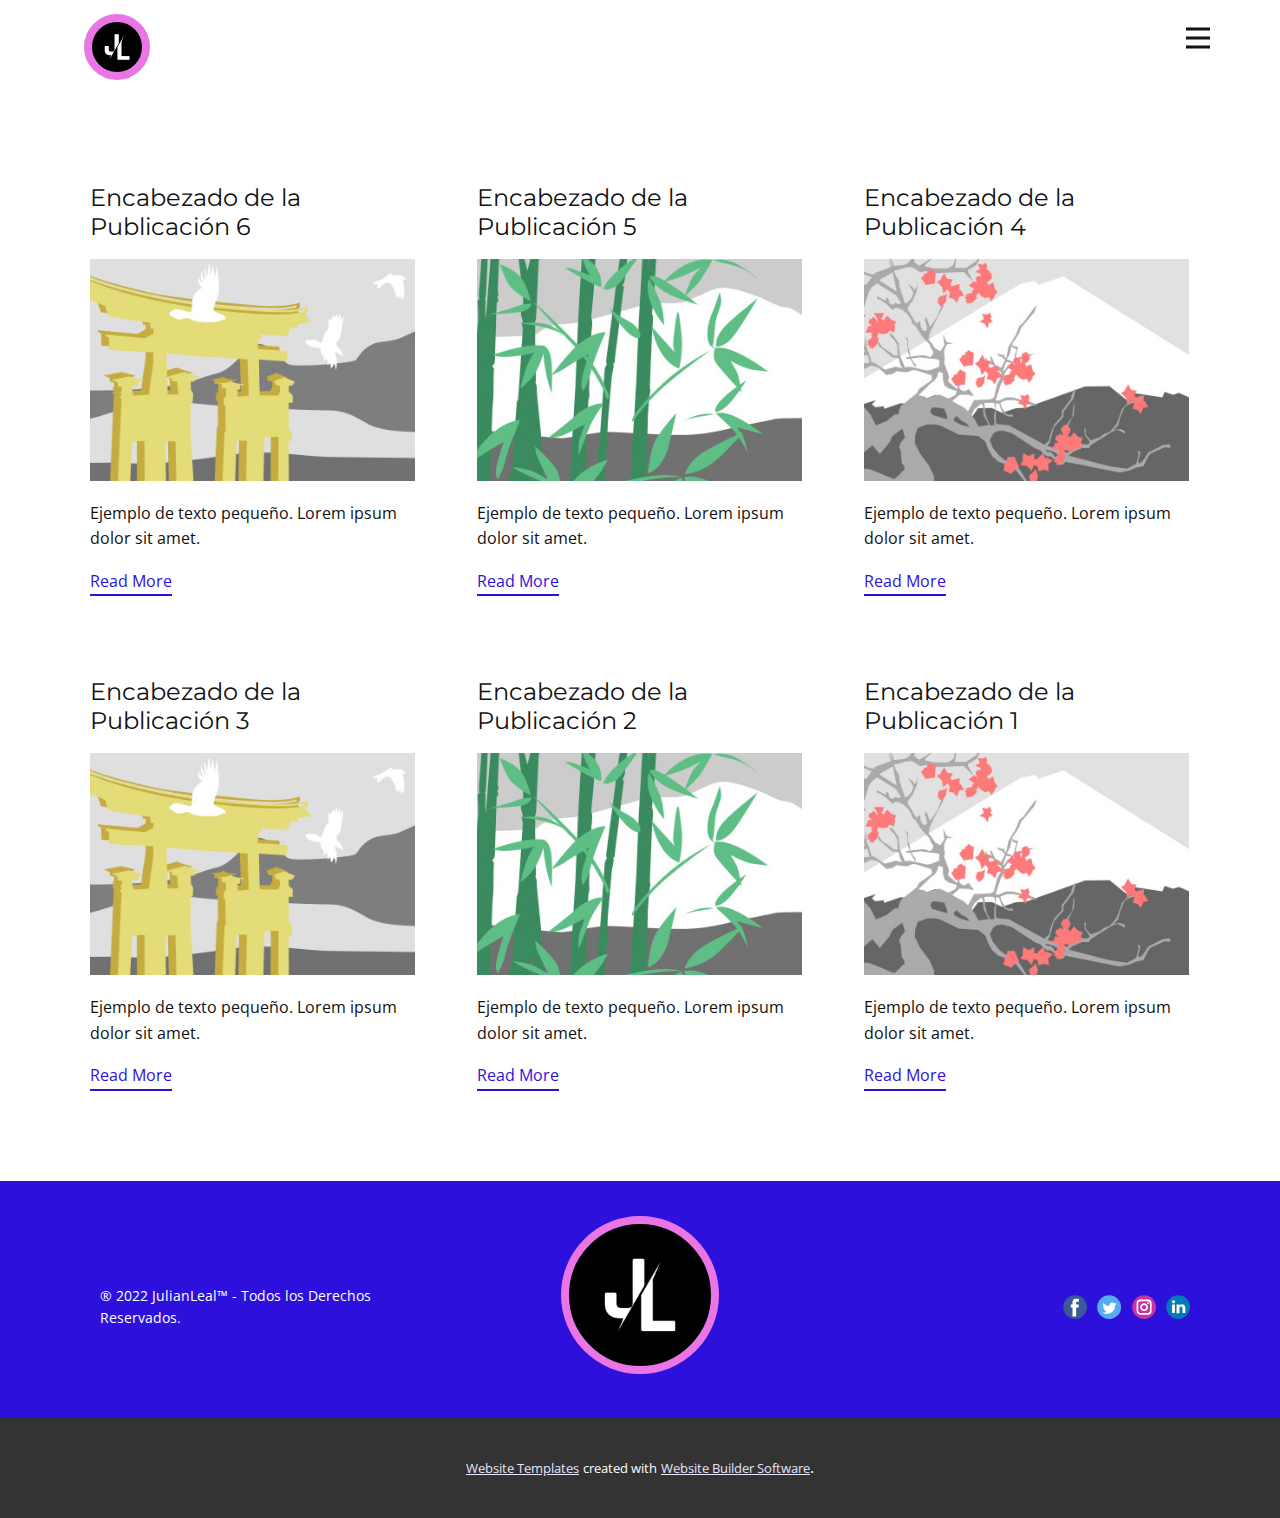
<file: blog/blog.html>
<html style="font-size: 16px;" lang="es"><head>
    <meta name="viewport" content="width=device-width, initial-scale=1.0">
    <meta charset="utf-8">
    <meta name="keywords" content="">
    <meta name="description" content="">
    <title>Blog Template</title>
    <link rel="stylesheet" href="../nicepage.css" media="screen">
<link rel="stylesheet" href="../Blog-Template.css" media="screen">
    <script class="u-script" type="text/javascript" src="../jquery.js" "="" defer=""></script>
    <script class="u-script" type="text/javascript" src="../nicepage.js" "="" defer=""></script>
    <meta name="generator" content="Nicepage 4.17.10, nicepage.com">
    <link id="u-theme-google-font" rel="stylesheet" href="https://fonts.googleapis.com/css?family=Montserrat:100,100i,200,200i,300,300i,400,400i,500,500i,600,600i,700,700i,800,800i,900,900i|Open+Sans:300,300i,400,400i,500,500i,600,600i,700,700i,800,800i">
    
    
    <script type="application/ld+json">{
		"@context": "http://schema.org",
		"@type": "Organization",
		"name": "",
		"logo": "images/logoJL.jpg",
		"sameAs": [
				"https://www.facebook.com/willyopsdelp4n/",
				"https://www.instagram.com/lealjab/"
		]
}</script>
    <meta name="theme-color" content="#2e10dd">
  </head>
  <body class="u-body u-xl-mode" data-lang="es"><header class="u-clearfix u-header u-header" id="sec-3246"><div class="u-clearfix u-sheet u-sheet-1">
        <nav class="u-menu u-menu-dropdown u-offcanvas u-menu-1" data-responsive-from="XL">
          <div class="menu-collapse" style="font-size: 1rem; letter-spacing: 0px; font-weight: 700;">
            <a class="u-button-style u-custom-border u-custom-border-color u-custom-borders u-custom-left-right-menu-spacing u-custom-padding-bottom u-custom-text-color u-custom-top-bottom-menu-spacing u-nav-link u-text-active-palette-1-base u-text-hover-palette-2-base" href="#">
              <svg class="u-svg-link" viewBox="0 0 24 24"><use xmlns:xlink="http://www.w3.org/1999/xlink" xlink:href="#menu-hamburger"></use></svg>
              <svg class="u-svg-content" version="1.1" id="menu-hamburger" viewBox="0 0 16 16" x="0px" y="0px" xmlns:xlink="http://www.w3.org/1999/xlink" xmlns="http://www.w3.org/2000/svg"><g><rect y="1" width="16" height="2"></rect><rect y="7" width="16" height="2"></rect><rect y="13" width="16" height="2"></rect>
</g></svg>
            </a>
          </div>
          <div class="u-nav-container">
            <ul class="u-nav u-spacing-20 u-unstyled u-nav-1"><li class="u-nav-item"><a class="u-button-style u-nav-link u-text-active-palette-1-base u-text-grey-90 u-text-hover-palette-2-base" href="../Inicio.html" style="padding: 10px;">Inicio</a>
</li></ul>
          </div>
          <div class="u-nav-container-collapse">
            <div class="u-black u-container-style u-inner-container-layout u-opacity u-opacity-95 u-sidenav">
              <div class="u-inner-container-layout u-sidenav-overflow">
                <div class="u-menu-close"></div>
                <ul class="u-align-center u-nav u-popupmenu-items u-unstyled u-nav-2"><li class="u-nav-item"><a class="u-button-style u-nav-link" href="../Inicio.html">Inicio</a>
</li></ul>
              </div>
            </div>
            <div class="u-black u-menu-overlay u-opacity u-opacity-70"></div>
          </div>
        </nav>
        <div class="u-border-8 u-border-palette-2-light-1 u-image u-image-circle u-image-1" alt="" data-image-width="580" data-image-height="387"></div>
      </div></header>
    <section class="u-clearfix u-section-1" id="sec-cb8d">
      <div class="u-clearfix u-sheet u-valign-middle u-sheet-1"><!--blog--><!--blog_options_json--><!--{"type":"Recent","source":"","tags":"","count":""}--><!--/blog_options_json-->
        <div class="u-blog u-expanded-width u-repeater u-repeater-1"><!--blog_post-->
          <div class="u-blog-post u-container-style u-repeater-item u-white u-repeater-item-1">
            <div class="u-container-layout u-similar-container u-valign-top u-container-layout-1"><!--blog_post_header-->
              <h4 class="u-blog-control u-text u-text-1">
                <a class="u-post-header-link" href="../blog/enviar-5.html">Encabezado de la Publicación 6</a>
              </h4><!--/blog_post_header--><!--blog_post_image-->
              <a class="u-post-header-link" href="../blog/enviar-5.html"><img alt="" class="u-blog-control u-expanded-width u-image u-image-default u-image-1" src="../images/8ad73f3c.jpeg"></a><!--/blog_post_image--><!--blog_post_content-->
              <div class="u-blog-control u-post-content u-text u-text-2 fr-view">Ejemplo de texto pequeño. Lorem ipsum dolor sit amet.</div><!--/blog_post_content--><!--blog_post_readmore-->
              <a href="../blog/enviar-5.html" class="u-blog-control u-border-2 u-border-palette-1-base u-btn u-btn-rectangle u-button-style u-none u-btn-1"><!--blog_post_readmore_content--><!--options_json--><!--{"content":"Read More","defaultValue":"Lee mas"}--><!--/options_json-->Read More<!--/blog_post_readmore_content--></a><!--/blog_post_readmore-->
            </div>
          </div><div class="u-blog-post u-container-style u-repeater-item u-video-cover u-white">
            <div class="u-container-layout u-similar-container u-valign-top u-container-layout-2"><!--blog_post_header-->
              <h4 class="u-blog-control u-text u-text-3">
                <a class="u-post-header-link" href="../blog/enviar-4.html">Encabezado de la Publicación 5</a>
              </h4><!--/blog_post_header--><!--blog_post_image-->
              <a class="u-post-header-link" href="../blog/enviar-4.html"><img alt="" class="u-blog-control u-expanded-width u-image u-image-default u-image-2" src="../images/68f64b9d.jpeg"></a><!--/blog_post_image--><!--blog_post_content-->
              <div class="u-blog-control u-post-content u-text u-text-4 fr-view">Ejemplo de texto pequeño. Lorem ipsum dolor sit amet.</div><!--/blog_post_content--><!--blog_post_readmore-->
              <a href="../blog/enviar-4.html" class="u-blog-control u-border-2 u-border-palette-1-base u-btn u-btn-rectangle u-button-style u-none u-btn-2"><!--blog_post_readmore_content--><!--options_json--><!--{"content":"Read More","defaultValue":"Lee mas"}--><!--/options_json-->Read More<!--/blog_post_readmore_content--></a><!--/blog_post_readmore-->
            </div>
          </div><div class="u-blog-post u-container-style u-repeater-item u-video-cover u-white">
            <div class="u-container-layout u-similar-container u-valign-top u-container-layout-3"><!--blog_post_header-->
              <h4 class="u-blog-control u-text u-text-5">
                <a class="u-post-header-link" href="../blog/enviar-3.html">Encabezado de la Publicación 4</a>
              </h4><!--/blog_post_header--><!--blog_post_image-->
              <a class="u-post-header-link" href="../blog/enviar-3.html"><img alt="" class="u-blog-control u-expanded-width u-image u-image-default u-image-3" src="../images/0fd3416c.jpeg"></a><!--/blog_post_image--><!--blog_post_content-->
              <div class="u-blog-control u-post-content u-text u-text-6 fr-view">Ejemplo de texto pequeño. Lorem ipsum dolor sit amet.</div><!--/blog_post_content--><!--blog_post_readmore-->
              <a href="../blog/enviar-3.html" class="u-blog-control u-border-2 u-border-palette-1-base u-btn u-btn-rectangle u-button-style u-none u-btn-3"><!--blog_post_readmore_content--><!--options_json--><!--{"content":"Read More","defaultValue":"Lee mas"}--><!--/options_json-->Read More<!--/blog_post_readmore_content--></a><!--/blog_post_readmore-->
            </div>
          </div><div class="u-blog-post u-container-style u-repeater-item u-white u-repeater-item-1">
            <div class="u-container-layout u-similar-container u-valign-top u-container-layout-1"><!--blog_post_header-->
              <h4 class="u-blog-control u-text u-text-1">
                <a class="u-post-header-link" href="../blog/enviar-2.html">Encabezado de la Publicación 3</a>
              </h4><!--/blog_post_header--><!--blog_post_image-->
              <a class="u-post-header-link" href="../blog/enviar-2.html"><img alt="" class="u-blog-control u-expanded-width u-image u-image-default u-image-1" src="../images/8ad73f3c.jpeg"></a><!--/blog_post_image--><!--blog_post_content-->
              <div class="u-blog-control u-post-content u-text u-text-2 fr-view">Ejemplo de texto pequeño. Lorem ipsum dolor sit amet.</div><!--/blog_post_content--><!--blog_post_readmore-->
              <a href="../blog/enviar-2.html" class="u-blog-control u-border-2 u-border-palette-1-base u-btn u-btn-rectangle u-button-style u-none u-btn-1"><!--blog_post_readmore_content--><!--options_json--><!--{"content":"Read More","defaultValue":"Lee mas"}--><!--/options_json-->Read More<!--/blog_post_readmore_content--></a><!--/blog_post_readmore-->
            </div>
          </div><div class="u-blog-post u-container-style u-repeater-item u-video-cover u-white">
            <div class="u-container-layout u-similar-container u-valign-top u-container-layout-2"><!--blog_post_header-->
              <h4 class="u-blog-control u-text u-text-3">
                <a class="u-post-header-link" href="../blog/enviar-1.html">Encabezado de la Publicación 2</a>
              </h4><!--/blog_post_header--><!--blog_post_image-->
              <a class="u-post-header-link" href="../blog/enviar-1.html"><img alt="" class="u-blog-control u-expanded-width u-image u-image-default u-image-2" src="../images/68f64b9d.jpeg"></a><!--/blog_post_image--><!--blog_post_content-->
              <div class="u-blog-control u-post-content u-text u-text-4 fr-view">Ejemplo de texto pequeño. Lorem ipsum dolor sit amet.</div><!--/blog_post_content--><!--blog_post_readmore-->
              <a href="../blog/enviar-1.html" class="u-blog-control u-border-2 u-border-palette-1-base u-btn u-btn-rectangle u-button-style u-none u-btn-2"><!--blog_post_readmore_content--><!--options_json--><!--{"content":"Read More","defaultValue":"Lee mas"}--><!--/options_json-->Read More<!--/blog_post_readmore_content--></a><!--/blog_post_readmore-->
            </div>
          </div><div class="u-blog-post u-container-style u-repeater-item u-video-cover u-white">
            <div class="u-container-layout u-similar-container u-valign-top u-container-layout-3"><!--blog_post_header-->
              <h4 class="u-blog-control u-text u-text-5">
                <a class="u-post-header-link" href="../blog/enviar.html">Encabezado de la Publicación 1</a>
              </h4><!--/blog_post_header--><!--blog_post_image-->
              <a class="u-post-header-link" href="../blog/enviar.html"><img alt="" class="u-blog-control u-expanded-width u-image u-image-default u-image-3" src="../images/0fd3416c.jpeg"></a><!--/blog_post_image--><!--blog_post_content-->
              <div class="u-blog-control u-post-content u-text u-text-6 fr-view">Ejemplo de texto pequeño. Lorem ipsum dolor sit amet.</div><!--/blog_post_content--><!--blog_post_readmore-->
              <a href="../blog/enviar.html" class="u-blog-control u-border-2 u-border-palette-1-base u-btn u-btn-rectangle u-button-style u-none u-btn-3"><!--blog_post_readmore_content--><!--options_json--><!--{"content":"Read More","defaultValue":"Lee mas"}--><!--/options_json-->Read More<!--/blog_post_readmore_content--></a><!--/blog_post_readmore-->
            </div>
          </div><!--/blog_post--><!--blog_post-->
          <!--/blog_post--><!--blog_post-->
          <!--/blog_post-->
        </div><!--/blog-->
      </div>
    </section>
    
    
    <footer class="u-clearfix u-footer u-palette-1-base" id="sec-3af3"><div class="u-clearfix u-sheet u-sheet-1">
        <div class="u-clearfix u-expanded-width u-gutter-30 u-layout-wrap u-layout-wrap-1">
          <div class="u-gutter-0 u-layout">
            <div class="u-layout-row">
              <div class="u-align-left u-container-style u-layout-cell u-left-cell u-size-20 u-size-20-md u-layout-cell-1">
                <div class="u-container-layout u-valign-middle u-container-layout-1">
                  <p class="u-small-text u-text u-text-variant u-text-1"> ® 2022 JulianLeal™ - Todos los Derechos Reservados.</p>
                </div>
              </div>
              <div class="u-container-style u-layout-cell u-size-20 u-size-20-md u-layout-cell-2">
                <div class="u-container-layout u-container-layout-2">
                  <a href="https://nicepage.com" class="u-align-center u-hover-feature u-image u-logo u-image-1" data-image-width="580" data-image-height="387">
                    <img src="../images/logoJL.jpg" class="u-logo-image u-logo-image-1">
                  </a>
                  <div class="u-border-8 u-border-palette-2-light-1 u-image u-image-circle u-image-2" alt="" data-image-width="580" data-image-height="387"></div>
                </div>
              </div>
              <div class="u-align-right u-container-style u-layout-cell u-right-cell u-size-20 u-size-20-md u-layout-cell-3">
                <div class="u-container-layout u-valign-middle u-container-layout-3">
                  <div class="u-social-icons u-spacing-10 u-social-icons-1">
                    <a class="u-social-url" title="facebook" target="_blank" href="https://www.facebook.com/willyopsdelp4n/"><span class="u-icon u-social-facebook u-social-icon u-icon-1"><svg class="u-svg-link" preserveAspectRatio="xMidYMin slice" viewBox="0 0 112 112" style=""><use xmlns:xlink="http://www.w3.org/1999/xlink" xlink:href="#svg-00fd"></use></svg><svg class="u-svg-content" viewBox="0 0 112 112" x="0" y="0" id="svg-00fd"><circle fill="currentColor" cx="56.1" cy="56.1" r="55"></circle><path fill="#FFFFFF" d="M73.5,31.6h-9.1c-1.4,0-3.6,0.8-3.6,3.9v8.5h12.6L72,58.3H60.8v40.8H43.9V58.3h-8V43.9h8v-9.2
            c0-6.7,3.1-17,17-17h12.5v13.9H73.5z"></path></svg></span>
                    </a>
                    <a class="u-social-url" title="twitter" target="_blank" href=""><span class="u-icon u-social-icon u-social-twitter u-icon-2"><svg class="u-svg-link" preserveAspectRatio="xMidYMin slice" viewBox="0 0 112 112" style=""><use xmlns:xlink="http://www.w3.org/1999/xlink" xlink:href="#svg-00a9"></use></svg><svg class="u-svg-content" viewBox="0 0 112 112" x="0" y="0" id="svg-00a9"><circle fill="currentColor" class="st0" cx="56.1" cy="56.1" r="55"></circle><path fill="#FFFFFF" d="M83.8,47.3c0,0.6,0,1.2,0,1.7c0,17.7-13.5,38.2-38.2,38.2C38,87.2,31,85,25,81.2c1,0.1,2.1,0.2,3.2,0.2
            c6.3,0,12.1-2.1,16.7-5.7c-5.9-0.1-10.8-4-12.5-9.3c0.8,0.2,1.7,0.2,2.5,0.2c1.2,0,2.4-0.2,3.5-0.5c-6.1-1.2-10.8-6.7-10.8-13.1
            c0-0.1,0-0.1,0-0.2c1.8,1,3.9,1.6,6.1,1.7c-3.6-2.4-6-6.5-6-11.2c0-2.5,0.7-4.8,1.8-6.7c6.6,8.1,16.5,13.5,27.6,14
            c-0.2-1-0.3-2-0.3-3.1c0-7.4,6-13.4,13.4-13.4c3.9,0,7.3,1.6,9.8,4.2c3.1-0.6,5.9-1.7,8.5-3.3c-1,3.1-3.1,5.8-5.9,7.4
            c2.7-0.3,5.3-1,7.7-2.1C88.7,43,86.4,45.4,83.8,47.3z"></path></svg></span>
                    </a>
                    <a class="u-social-url" title="instagram" target="_blank" href="https://www.instagram.com/lealjab/"><span class="u-icon u-social-icon u-social-instagram u-icon-3"><svg class="u-svg-link" preserveAspectRatio="xMidYMin slice" viewBox="0 0 112 112" style=""><use xmlns:xlink="http://www.w3.org/1999/xlink" xlink:href="#svg-b272"></use></svg><svg class="u-svg-content" viewBox="0 0 112 112" x="0" y="0" id="svg-b272"><circle fill="currentColor" cx="56.1" cy="56.1" r="55"></circle><path fill="#FFFFFF" d="M55.9,38.2c-9.9,0-17.9,8-17.9,17.9C38,66,46,74,55.9,74c9.9,0,17.9-8,17.9-17.9C73.8,46.2,65.8,38.2,55.9,38.2
            z M55.9,66.4c-5.7,0-10.3-4.6-10.3-10.3c-0.1-5.7,4.6-10.3,10.3-10.3c5.7,0,10.3,4.6,10.3,10.3C66.2,61.8,61.6,66.4,55.9,66.4z"></path><path fill="#FFFFFF" d="M74.3,33.5c-2.3,0-4.2,1.9-4.2,4.2s1.9,4.2,4.2,4.2s4.2-1.9,4.2-4.2S76.6,33.5,74.3,33.5z"></path><path fill="#FFFFFF" d="M73.1,21.3H38.6c-9.7,0-17.5,7.9-17.5,17.5v34.5c0,9.7,7.9,17.6,17.5,17.6h34.5c9.7,0,17.5-7.9,17.5-17.5V38.8
            C90.6,29.1,82.7,21.3,73.1,21.3z M83,73.3c0,5.5-4.5,9.9-9.9,9.9H38.6c-5.5,0-9.9-4.5-9.9-9.9V38.8c0-5.5,4.5-9.9,9.9-9.9h34.5
            c5.5,0,9.9,4.5,9.9,9.9V73.3z"></path></svg></span>
                    </a>
                    <a class="u-social-url" title="linkedin" target="_blank" href=""><span class="u-icon u-social-icon u-social-linkedin u-icon-4"><svg class="u-svg-link" preserveAspectRatio="xMidYMin slice" viewBox="0 0 112 112" style=""><use xmlns:xlink="http://www.w3.org/1999/xlink" xlink:href="#svg-77a9"></use></svg><svg class="u-svg-content" viewBox="0 0 112 112" x="0" y="0" id="svg-77a9"><circle fill="currentColor" cx="56.1" cy="56.1" r="55"></circle><path fill="#FFFFFF" d="M41.3,83.7H27.9V43.4h13.4V83.7z M34.6,37.9L34.6,37.9c-4.6,0-7.5-3.1-7.5-7c0-4,3-7,7.6-7s7.4,3,7.5,7
            C42.2,34.8,39.2,37.9,34.6,37.9z M89.6,83.7H76.2V62.2c0-5.4-1.9-9.1-6.8-9.1c-3.7,0-5.9,2.5-6.9,4.9c-0.4,0.9-0.4,2.1-0.4,3.3v22.5
            H48.7c0,0,0.2-36.5,0-40.3h13.4v5.7c1.8-2.7,5-6.7,12.1-6.7c8.8,0,15.4,5.8,15.4,18.1V83.7z"></path></svg></span>
                    </a>
                  </div>
                </div>
              </div>
            </div>
          </div>
        </div>
      </div></footer>
    <section class="u-backlink u-clearfix u-grey-80">
      <a class="u-link" href="https://nicepage.com/website-templates" target="_blank">
        <span>Website Templates</span>
      </a>
      <p class="u-text">
        <span>created with</span>
      </p>
      <a class="u-link" href="" target="_blank">
        <span>Website Builder Software</span>
      </a>. 
    </section>
  
</body></html>
</file>
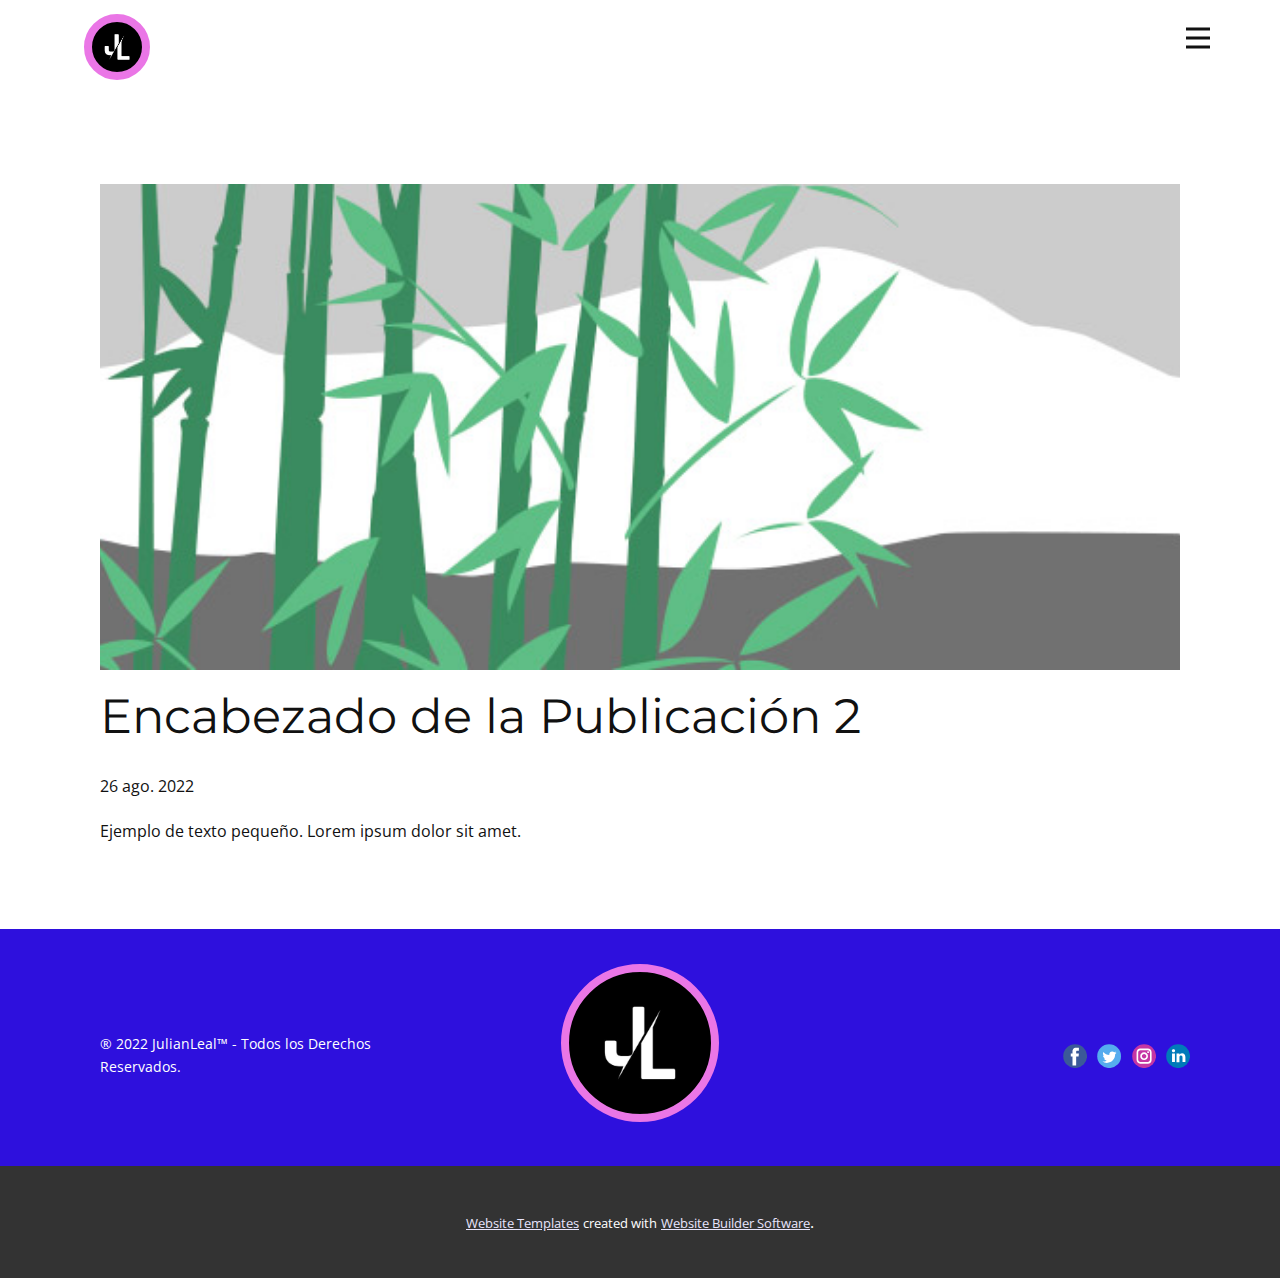
<file: blog/enviar-1.html>
<!doctype html>
<html style="font-size: 16px;" lang="es"><head>
    <meta name="viewport" content="width=device-width, initial-scale=1.0">
    <meta charset="utf-8">
    <meta name="keywords" content="Encabezado de la Publicación 1">
    <meta name="description" content="">
    <title>Encabezado de la Publicación 2</title>
    <link rel="stylesheet" href="../nicepage.css" media="screen">
<link rel="stylesheet" href="../Post-Template.css" media="screen">
    <script class="u-script" type="text/javascript" src="../jquery.js" "="" defer=""></script>
    <script class="u-script" type="text/javascript" src="../nicepage.js" "="" defer=""></script>
    <meta name="generator" content="Nicepage 4.17.10, nicepage.com">
    <link id="u-theme-google-font" rel="stylesheet" href="https://fonts.googleapis.com/css?family=Montserrat:100,100i,200,200i,300,300i,400,400i,500,500i,600,600i,700,700i,800,800i,900,900i|Open+Sans:300,300i,400,400i,500,500i,600,600i,700,700i,800,800i">
    
    
    <script type="application/ld+json">{
		"@context": "http://schema.org",
		"@type": "Organization",
		"name": "",
		"logo": "images/logoJL.jpg",
		"sameAs": [
				"https://www.facebook.com/willyopsdelp4n/",
				"https://www.instagram.com/lealjab/"
		]
}</script>
    <meta name="theme-color" content="#2e10dd">
  </head>
  <body class="u-body u-xl-mode" data-lang="es"><header class="u-clearfix u-header u-header" id="sec-3246"><div class="u-clearfix u-sheet u-sheet-1">
        <nav class="u-menu u-menu-dropdown u-offcanvas u-menu-1" data-responsive-from="XL">
          <div class="menu-collapse" style="font-size: 1rem; letter-spacing: 0px; font-weight: 700;">
            <a class="u-button-style u-custom-border u-custom-border-color u-custom-borders u-custom-left-right-menu-spacing u-custom-padding-bottom u-custom-text-color u-custom-top-bottom-menu-spacing u-nav-link u-text-active-palette-1-base u-text-hover-palette-2-base" href="#">
              <svg class="u-svg-link" viewBox="0 0 24 24"><use xmlns:xlink="http://www.w3.org/1999/xlink" xlink:href="#menu-hamburger"></use></svg>
              <svg class="u-svg-content" version="1.1" id="menu-hamburger" viewBox="0 0 16 16" x="0px" y="0px" xmlns:xlink="http://www.w3.org/1999/xlink" xmlns="http://www.w3.org/2000/svg"><g><rect y="1" width="16" height="2"></rect><rect y="7" width="16" height="2"></rect><rect y="13" width="16" height="2"></rect>
</g></svg>
            </a>
          </div>
          <div class="u-nav-container">
            <ul class="u-nav u-spacing-20 u-unstyled u-nav-1"><li class="u-nav-item"><a class="u-button-style u-nav-link u-text-active-palette-1-base u-text-grey-90 u-text-hover-palette-2-base" href="../Inicio.html" style="padding: 10px;">Inicio</a>
</li></ul>
          </div>
          <div class="u-nav-container-collapse">
            <div class="u-black u-container-style u-inner-container-layout u-opacity u-opacity-95 u-sidenav">
              <div class="u-inner-container-layout u-sidenav-overflow">
                <div class="u-menu-close"></div>
                <ul class="u-align-center u-nav u-popupmenu-items u-unstyled u-nav-2"><li class="u-nav-item"><a class="u-button-style u-nav-link" href="../Inicio.html">Inicio</a>
</li></ul>
              </div>
            </div>
            <div class="u-black u-menu-overlay u-opacity u-opacity-70"></div>
          </div>
        </nav>
        <div class="u-border-8 u-border-palette-2-light-1 u-image u-image-circle u-image-1" alt="" data-image-width="580" data-image-height="387"></div>
      </div></header>
    <section class="u-align-center u-clearfix u-section-1" id="sec-6250">
      <div class="u-clearfix u-sheet u-valign-middle-md u-valign-middle-sm u-valign-middle-xs u-sheet-1"><!--post_details--><!--post_details_options_json--><!--{"source":""}--><!--/post_details_options_json--><!--blog_post-->
        <div class="u-container-style u-expanded-width u-post-details u-post-details-1">
          <div class="u-container-layout u-valign-middle u-container-layout-1"><!--blog_post_image-->
            <img alt="" class="u-blog-control u-expanded-width u-image u-image-default u-image-1" src="../images/68f64b9d.jpeg"><!--/blog_post_image--><!--blog_post_header-->
            <h2 class="u-blog-control u-text u-text-1">Encabezado de la Publicación 2</h2><!--/blog_post_header--><!--blog_post_metadata-->
            <div class="u-blog-control u-metadata u-metadata-1"><!--blog_post_metadata_date-->
              <span class="u-meta-date u-meta-icon">26 ago. 2022</span><!--/blog_post_metadata_date--><!--blog_post_metadata_category-->
              <!--/blog_post_metadata_category--><!--blog_post_metadata_comments-->
              <!--/blog_post_metadata_comments-->
            </div><!--/blog_post_metadata--><!--blog_post_content-->
            <div class="u-align-justify u-blog-control u-post-content u-text u-text-2 fr-view">
  Ejemplo de texto pequeño. Lorem ipsum dolor sit amet.
  </div><!--/blog_post_content-->
          </div>
        </div><!--/blog_post--><!--/post_details-->
      </div>
    </section>
    
    
    <footer class="u-clearfix u-footer u-palette-1-base" id="sec-3af3"><div class="u-clearfix u-sheet u-sheet-1">
        <div class="u-clearfix u-expanded-width u-gutter-30 u-layout-wrap u-layout-wrap-1">
          <div class="u-gutter-0 u-layout">
            <div class="u-layout-row">
              <div class="u-align-left u-container-style u-layout-cell u-left-cell u-size-20 u-size-20-md u-layout-cell-1">
                <div class="u-container-layout u-valign-middle u-container-layout-1">
                  <p class="u-small-text u-text u-text-variant u-text-1"> ® 2022 JulianLeal™ - Todos los Derechos Reservados.</p>
                </div>
              </div>
              <div class="u-container-style u-layout-cell u-size-20 u-size-20-md u-layout-cell-2">
                <div class="u-container-layout u-container-layout-2">
                  <a href="https://nicepage.com" class="u-align-center u-hover-feature u-image u-logo u-image-1" data-image-width="580" data-image-height="387">
                    <img src="../images/logoJL.jpg" class="u-logo-image u-logo-image-1">
                  </a>
                  <div class="u-border-8 u-border-palette-2-light-1 u-image u-image-circle u-image-2" alt="" data-image-width="580" data-image-height="387"></div>
                </div>
              </div>
              <div class="u-align-right u-container-style u-layout-cell u-right-cell u-size-20 u-size-20-md u-layout-cell-3">
                <div class="u-container-layout u-valign-middle u-container-layout-3">
                  <div class="u-social-icons u-spacing-10 u-social-icons-1">
                    <a class="u-social-url" title="facebook" target="_blank" href="https://www.facebook.com/willyopsdelp4n/"><span class="u-icon u-social-facebook u-social-icon u-icon-1"><svg class="u-svg-link" preserveAspectRatio="xMidYMin slice" viewBox="0 0 112 112" style=""><use xmlns:xlink="http://www.w3.org/1999/xlink" xlink:href="#svg-00fd"></use></svg><svg class="u-svg-content" viewBox="0 0 112 112" x="0" y="0" id="svg-00fd"><circle fill="currentColor" cx="56.1" cy="56.1" r="55"></circle><path fill="#FFFFFF" d="M73.5,31.6h-9.1c-1.4,0-3.6,0.8-3.6,3.9v8.5h12.6L72,58.3H60.8v40.8H43.9V58.3h-8V43.9h8v-9.2
            c0-6.7,3.1-17,17-17h12.5v13.9H73.5z"></path></svg></span>
                    </a>
                    <a class="u-social-url" title="twitter" target="_blank" href=""><span class="u-icon u-social-icon u-social-twitter u-icon-2"><svg class="u-svg-link" preserveAspectRatio="xMidYMin slice" viewBox="0 0 112 112" style=""><use xmlns:xlink="http://www.w3.org/1999/xlink" xlink:href="#svg-00a9"></use></svg><svg class="u-svg-content" viewBox="0 0 112 112" x="0" y="0" id="svg-00a9"><circle fill="currentColor" class="st0" cx="56.1" cy="56.1" r="55"></circle><path fill="#FFFFFF" d="M83.8,47.3c0,0.6,0,1.2,0,1.7c0,17.7-13.5,38.2-38.2,38.2C38,87.2,31,85,25,81.2c1,0.1,2.1,0.2,3.2,0.2
            c6.3,0,12.1-2.1,16.7-5.7c-5.9-0.1-10.8-4-12.5-9.3c0.8,0.2,1.7,0.2,2.5,0.2c1.2,0,2.4-0.2,3.5-0.5c-6.1-1.2-10.8-6.7-10.8-13.1
            c0-0.1,0-0.1,0-0.2c1.8,1,3.9,1.6,6.1,1.7c-3.6-2.4-6-6.5-6-11.2c0-2.5,0.7-4.8,1.8-6.7c6.6,8.1,16.5,13.5,27.6,14
            c-0.2-1-0.3-2-0.3-3.1c0-7.4,6-13.4,13.4-13.4c3.9,0,7.3,1.6,9.8,4.2c3.1-0.6,5.9-1.7,8.5-3.3c-1,3.1-3.1,5.8-5.9,7.4
            c2.7-0.3,5.3-1,7.7-2.1C88.7,43,86.4,45.4,83.8,47.3z"></path></svg></span>
                    </a>
                    <a class="u-social-url" title="instagram" target="_blank" href="https://www.instagram.com/lealjab/"><span class="u-icon u-social-icon u-social-instagram u-icon-3"><svg class="u-svg-link" preserveAspectRatio="xMidYMin slice" viewBox="0 0 112 112" style=""><use xmlns:xlink="http://www.w3.org/1999/xlink" xlink:href="#svg-b272"></use></svg><svg class="u-svg-content" viewBox="0 0 112 112" x="0" y="0" id="svg-b272"><circle fill="currentColor" cx="56.1" cy="56.1" r="55"></circle><path fill="#FFFFFF" d="M55.9,38.2c-9.9,0-17.9,8-17.9,17.9C38,66,46,74,55.9,74c9.9,0,17.9-8,17.9-17.9C73.8,46.2,65.8,38.2,55.9,38.2
            z M55.9,66.4c-5.7,0-10.3-4.6-10.3-10.3c-0.1-5.7,4.6-10.3,10.3-10.3c5.7,0,10.3,4.6,10.3,10.3C66.2,61.8,61.6,66.4,55.9,66.4z"></path><path fill="#FFFFFF" d="M74.3,33.5c-2.3,0-4.2,1.9-4.2,4.2s1.9,4.2,4.2,4.2s4.2-1.9,4.2-4.2S76.6,33.5,74.3,33.5z"></path><path fill="#FFFFFF" d="M73.1,21.3H38.6c-9.7,0-17.5,7.9-17.5,17.5v34.5c0,9.7,7.9,17.6,17.5,17.6h34.5c9.7,0,17.5-7.9,17.5-17.5V38.8
            C90.6,29.1,82.7,21.3,73.1,21.3z M83,73.3c0,5.5-4.5,9.9-9.9,9.9H38.6c-5.5,0-9.9-4.5-9.9-9.9V38.8c0-5.5,4.5-9.9,9.9-9.9h34.5
            c5.5,0,9.9,4.5,9.9,9.9V73.3z"></path></svg></span>
                    </a>
                    <a class="u-social-url" title="linkedin" target="_blank" href=""><span class="u-icon u-social-icon u-social-linkedin u-icon-4"><svg class="u-svg-link" preserveAspectRatio="xMidYMin slice" viewBox="0 0 112 112" style=""><use xmlns:xlink="http://www.w3.org/1999/xlink" xlink:href="#svg-77a9"></use></svg><svg class="u-svg-content" viewBox="0 0 112 112" x="0" y="0" id="svg-77a9"><circle fill="currentColor" cx="56.1" cy="56.1" r="55"></circle><path fill="#FFFFFF" d="M41.3,83.7H27.9V43.4h13.4V83.7z M34.6,37.9L34.6,37.9c-4.6,0-7.5-3.1-7.5-7c0-4,3-7,7.6-7s7.4,3,7.5,7
            C42.2,34.8,39.2,37.9,34.6,37.9z M89.6,83.7H76.2V62.2c0-5.4-1.9-9.1-6.8-9.1c-3.7,0-5.9,2.5-6.9,4.9c-0.4,0.9-0.4,2.1-0.4,3.3v22.5
            H48.7c0,0,0.2-36.5,0-40.3h13.4v5.7c1.8-2.7,5-6.7,12.1-6.7c8.8,0,15.4,5.8,15.4,18.1V83.7z"></path></svg></span>
                    </a>
                  </div>
                </div>
              </div>
            </div>
          </div>
        </div>
      </div></footer>
    <section class="u-backlink u-clearfix u-grey-80">
      <a class="u-link" href="https://nicepage.com/website-templates" target="_blank">
        <span>Website Templates</span>
      </a>
      <p class="u-text">
        <span>created with</span>
      </p>
      <a class="u-link" href="" target="_blank">
        <span>Website Builder Software</span>
      </a>. 
    </section>
  
</body></html>
</file>
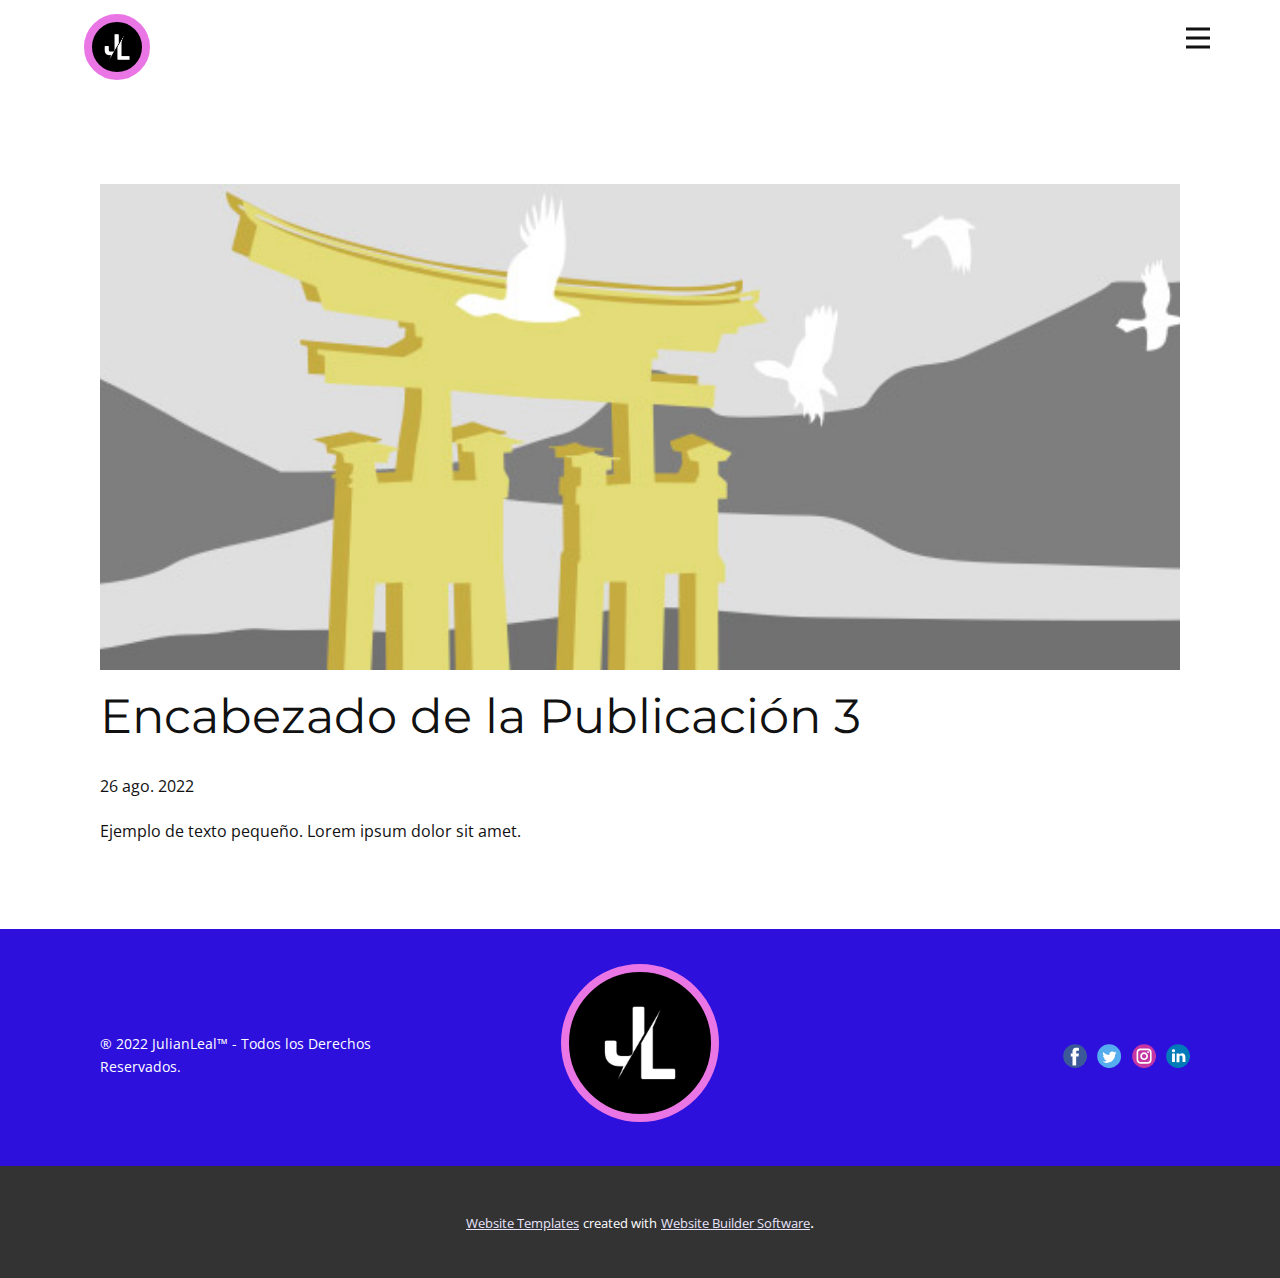
<file: blog/enviar-2.html>
<!doctype html>
<html style="font-size: 16px;" lang="es"><head>
    <meta name="viewport" content="width=device-width, initial-scale=1.0">
    <meta charset="utf-8">
    <meta name="keywords" content="Encabezado de la Publicación 1">
    <meta name="description" content="">
    <title>Encabezado de la Publicación 3</title>
    <link rel="stylesheet" href="../nicepage.css" media="screen">
<link rel="stylesheet" href="../Post-Template.css" media="screen">
    <script class="u-script" type="text/javascript" src="../jquery.js" "="" defer=""></script>
    <script class="u-script" type="text/javascript" src="../nicepage.js" "="" defer=""></script>
    <meta name="generator" content="Nicepage 4.17.10, nicepage.com">
    <link id="u-theme-google-font" rel="stylesheet" href="https://fonts.googleapis.com/css?family=Montserrat:100,100i,200,200i,300,300i,400,400i,500,500i,600,600i,700,700i,800,800i,900,900i|Open+Sans:300,300i,400,400i,500,500i,600,600i,700,700i,800,800i">
    
    
    <script type="application/ld+json">{
		"@context": "http://schema.org",
		"@type": "Organization",
		"name": "",
		"logo": "images/logoJL.jpg",
		"sameAs": [
				"https://www.facebook.com/willyopsdelp4n/",
				"https://www.instagram.com/lealjab/"
		]
}</script>
    <meta name="theme-color" content="#2e10dd">
  </head>
  <body class="u-body u-xl-mode" data-lang="es"><header class="u-clearfix u-header u-header" id="sec-3246"><div class="u-clearfix u-sheet u-sheet-1">
        <nav class="u-menu u-menu-dropdown u-offcanvas u-menu-1" data-responsive-from="XL">
          <div class="menu-collapse" style="font-size: 1rem; letter-spacing: 0px; font-weight: 700;">
            <a class="u-button-style u-custom-border u-custom-border-color u-custom-borders u-custom-left-right-menu-spacing u-custom-padding-bottom u-custom-text-color u-custom-top-bottom-menu-spacing u-nav-link u-text-active-palette-1-base u-text-hover-palette-2-base" href="#">
              <svg class="u-svg-link" viewBox="0 0 24 24"><use xmlns:xlink="http://www.w3.org/1999/xlink" xlink:href="#menu-hamburger"></use></svg>
              <svg class="u-svg-content" version="1.1" id="menu-hamburger" viewBox="0 0 16 16" x="0px" y="0px" xmlns:xlink="http://www.w3.org/1999/xlink" xmlns="http://www.w3.org/2000/svg"><g><rect y="1" width="16" height="2"></rect><rect y="7" width="16" height="2"></rect><rect y="13" width="16" height="2"></rect>
</g></svg>
            </a>
          </div>
          <div class="u-nav-container">
            <ul class="u-nav u-spacing-20 u-unstyled u-nav-1"><li class="u-nav-item"><a class="u-button-style u-nav-link u-text-active-palette-1-base u-text-grey-90 u-text-hover-palette-2-base" href="../Inicio.html" style="padding: 10px;">Inicio</a>
</li></ul>
          </div>
          <div class="u-nav-container-collapse">
            <div class="u-black u-container-style u-inner-container-layout u-opacity u-opacity-95 u-sidenav">
              <div class="u-inner-container-layout u-sidenav-overflow">
                <div class="u-menu-close"></div>
                <ul class="u-align-center u-nav u-popupmenu-items u-unstyled u-nav-2"><li class="u-nav-item"><a class="u-button-style u-nav-link" href="../Inicio.html">Inicio</a>
</li></ul>
              </div>
            </div>
            <div class="u-black u-menu-overlay u-opacity u-opacity-70"></div>
          </div>
        </nav>
        <div class="u-border-8 u-border-palette-2-light-1 u-image u-image-circle u-image-1" alt="" data-image-width="580" data-image-height="387"></div>
      </div></header>
    <section class="u-align-center u-clearfix u-section-1" id="sec-6250">
      <div class="u-clearfix u-sheet u-valign-middle-md u-valign-middle-sm u-valign-middle-xs u-sheet-1"><!--post_details--><!--post_details_options_json--><!--{"source":""}--><!--/post_details_options_json--><!--blog_post-->
        <div class="u-container-style u-expanded-width u-post-details u-post-details-1">
          <div class="u-container-layout u-valign-middle u-container-layout-1"><!--blog_post_image-->
            <img alt="" class="u-blog-control u-expanded-width u-image u-image-default u-image-1" src="../images/8ad73f3c.jpeg"><!--/blog_post_image--><!--blog_post_header-->
            <h2 class="u-blog-control u-text u-text-1">Encabezado de la Publicación 3</h2><!--/blog_post_header--><!--blog_post_metadata-->
            <div class="u-blog-control u-metadata u-metadata-1"><!--blog_post_metadata_date-->
              <span class="u-meta-date u-meta-icon">26 ago. 2022</span><!--/blog_post_metadata_date--><!--blog_post_metadata_category-->
              <!--/blog_post_metadata_category--><!--blog_post_metadata_comments-->
              <!--/blog_post_metadata_comments-->
            </div><!--/blog_post_metadata--><!--blog_post_content-->
            <div class="u-align-justify u-blog-control u-post-content u-text u-text-2 fr-view">
  Ejemplo de texto pequeño. Lorem ipsum dolor sit amet.
  </div><!--/blog_post_content-->
          </div>
        </div><!--/blog_post--><!--/post_details-->
      </div>
    </section>
    
    
    <footer class="u-clearfix u-footer u-palette-1-base" id="sec-3af3"><div class="u-clearfix u-sheet u-sheet-1">
        <div class="u-clearfix u-expanded-width u-gutter-30 u-layout-wrap u-layout-wrap-1">
          <div class="u-gutter-0 u-layout">
            <div class="u-layout-row">
              <div class="u-align-left u-container-style u-layout-cell u-left-cell u-size-20 u-size-20-md u-layout-cell-1">
                <div class="u-container-layout u-valign-middle u-container-layout-1">
                  <p class="u-small-text u-text u-text-variant u-text-1"> ® 2022 JulianLeal™ - Todos los Derechos Reservados.</p>
                </div>
              </div>
              <div class="u-container-style u-layout-cell u-size-20 u-size-20-md u-layout-cell-2">
                <div class="u-container-layout u-container-layout-2">
                  <a href="https://nicepage.com" class="u-align-center u-hover-feature u-image u-logo u-image-1" data-image-width="580" data-image-height="387">
                    <img src="../images/logoJL.jpg" class="u-logo-image u-logo-image-1">
                  </a>
                  <div class="u-border-8 u-border-palette-2-light-1 u-image u-image-circle u-image-2" alt="" data-image-width="580" data-image-height="387"></div>
                </div>
              </div>
              <div class="u-align-right u-container-style u-layout-cell u-right-cell u-size-20 u-size-20-md u-layout-cell-3">
                <div class="u-container-layout u-valign-middle u-container-layout-3">
                  <div class="u-social-icons u-spacing-10 u-social-icons-1">
                    <a class="u-social-url" title="facebook" target="_blank" href="https://www.facebook.com/willyopsdelp4n/"><span class="u-icon u-social-facebook u-social-icon u-icon-1"><svg class="u-svg-link" preserveAspectRatio="xMidYMin slice" viewBox="0 0 112 112" style=""><use xmlns:xlink="http://www.w3.org/1999/xlink" xlink:href="#svg-00fd"></use></svg><svg class="u-svg-content" viewBox="0 0 112 112" x="0" y="0" id="svg-00fd"><circle fill="currentColor" cx="56.1" cy="56.1" r="55"></circle><path fill="#FFFFFF" d="M73.5,31.6h-9.1c-1.4,0-3.6,0.8-3.6,3.9v8.5h12.6L72,58.3H60.8v40.8H43.9V58.3h-8V43.9h8v-9.2
            c0-6.7,3.1-17,17-17h12.5v13.9H73.5z"></path></svg></span>
                    </a>
                    <a class="u-social-url" title="twitter" target="_blank" href=""><span class="u-icon u-social-icon u-social-twitter u-icon-2"><svg class="u-svg-link" preserveAspectRatio="xMidYMin slice" viewBox="0 0 112 112" style=""><use xmlns:xlink="http://www.w3.org/1999/xlink" xlink:href="#svg-00a9"></use></svg><svg class="u-svg-content" viewBox="0 0 112 112" x="0" y="0" id="svg-00a9"><circle fill="currentColor" class="st0" cx="56.1" cy="56.1" r="55"></circle><path fill="#FFFFFF" d="M83.8,47.3c0,0.6,0,1.2,0,1.7c0,17.7-13.5,38.2-38.2,38.2C38,87.2,31,85,25,81.2c1,0.1,2.1,0.2,3.2,0.2
            c6.3,0,12.1-2.1,16.7-5.7c-5.9-0.1-10.8-4-12.5-9.3c0.8,0.2,1.7,0.2,2.5,0.2c1.2,0,2.4-0.2,3.5-0.5c-6.1-1.2-10.8-6.7-10.8-13.1
            c0-0.1,0-0.1,0-0.2c1.8,1,3.9,1.6,6.1,1.7c-3.6-2.4-6-6.5-6-11.2c0-2.5,0.7-4.8,1.8-6.7c6.6,8.1,16.5,13.5,27.6,14
            c-0.2-1-0.3-2-0.3-3.1c0-7.4,6-13.4,13.4-13.4c3.9,0,7.3,1.6,9.8,4.2c3.1-0.6,5.9-1.7,8.5-3.3c-1,3.1-3.1,5.8-5.9,7.4
            c2.7-0.3,5.3-1,7.7-2.1C88.7,43,86.4,45.4,83.8,47.3z"></path></svg></span>
                    </a>
                    <a class="u-social-url" title="instagram" target="_blank" href="https://www.instagram.com/lealjab/"><span class="u-icon u-social-icon u-social-instagram u-icon-3"><svg class="u-svg-link" preserveAspectRatio="xMidYMin slice" viewBox="0 0 112 112" style=""><use xmlns:xlink="http://www.w3.org/1999/xlink" xlink:href="#svg-b272"></use></svg><svg class="u-svg-content" viewBox="0 0 112 112" x="0" y="0" id="svg-b272"><circle fill="currentColor" cx="56.1" cy="56.1" r="55"></circle><path fill="#FFFFFF" d="M55.9,38.2c-9.9,0-17.9,8-17.9,17.9C38,66,46,74,55.9,74c9.9,0,17.9-8,17.9-17.9C73.8,46.2,65.8,38.2,55.9,38.2
            z M55.9,66.4c-5.7,0-10.3-4.6-10.3-10.3c-0.1-5.7,4.6-10.3,10.3-10.3c5.7,0,10.3,4.6,10.3,10.3C66.2,61.8,61.6,66.4,55.9,66.4z"></path><path fill="#FFFFFF" d="M74.3,33.5c-2.3,0-4.2,1.9-4.2,4.2s1.9,4.2,4.2,4.2s4.2-1.9,4.2-4.2S76.6,33.5,74.3,33.5z"></path><path fill="#FFFFFF" d="M73.1,21.3H38.6c-9.7,0-17.5,7.9-17.5,17.5v34.5c0,9.7,7.9,17.6,17.5,17.6h34.5c9.7,0,17.5-7.9,17.5-17.5V38.8
            C90.6,29.1,82.7,21.3,73.1,21.3z M83,73.3c0,5.5-4.5,9.9-9.9,9.9H38.6c-5.5,0-9.9-4.5-9.9-9.9V38.8c0-5.5,4.5-9.9,9.9-9.9h34.5
            c5.5,0,9.9,4.5,9.9,9.9V73.3z"></path></svg></span>
                    </a>
                    <a class="u-social-url" title="linkedin" target="_blank" href=""><span class="u-icon u-social-icon u-social-linkedin u-icon-4"><svg class="u-svg-link" preserveAspectRatio="xMidYMin slice" viewBox="0 0 112 112" style=""><use xmlns:xlink="http://www.w3.org/1999/xlink" xlink:href="#svg-77a9"></use></svg><svg class="u-svg-content" viewBox="0 0 112 112" x="0" y="0" id="svg-77a9"><circle fill="currentColor" cx="56.1" cy="56.1" r="55"></circle><path fill="#FFFFFF" d="M41.3,83.7H27.9V43.4h13.4V83.7z M34.6,37.9L34.6,37.9c-4.6,0-7.5-3.1-7.5-7c0-4,3-7,7.6-7s7.4,3,7.5,7
            C42.2,34.8,39.2,37.9,34.6,37.9z M89.6,83.7H76.2V62.2c0-5.4-1.9-9.1-6.8-9.1c-3.7,0-5.9,2.5-6.9,4.9c-0.4,0.9-0.4,2.1-0.4,3.3v22.5
            H48.7c0,0,0.2-36.5,0-40.3h13.4v5.7c1.8-2.7,5-6.7,12.1-6.7c8.8,0,15.4,5.8,15.4,18.1V83.7z"></path></svg></span>
                    </a>
                  </div>
                </div>
              </div>
            </div>
          </div>
        </div>
      </div></footer>
    <section class="u-backlink u-clearfix u-grey-80">
      <a class="u-link" href="https://nicepage.com/website-templates" target="_blank">
        <span>Website Templates</span>
      </a>
      <p class="u-text">
        <span>created with</span>
      </p>
      <a class="u-link" href="" target="_blank">
        <span>Website Builder Software</span>
      </a>. 
    </section>
  
</body></html>
</file>
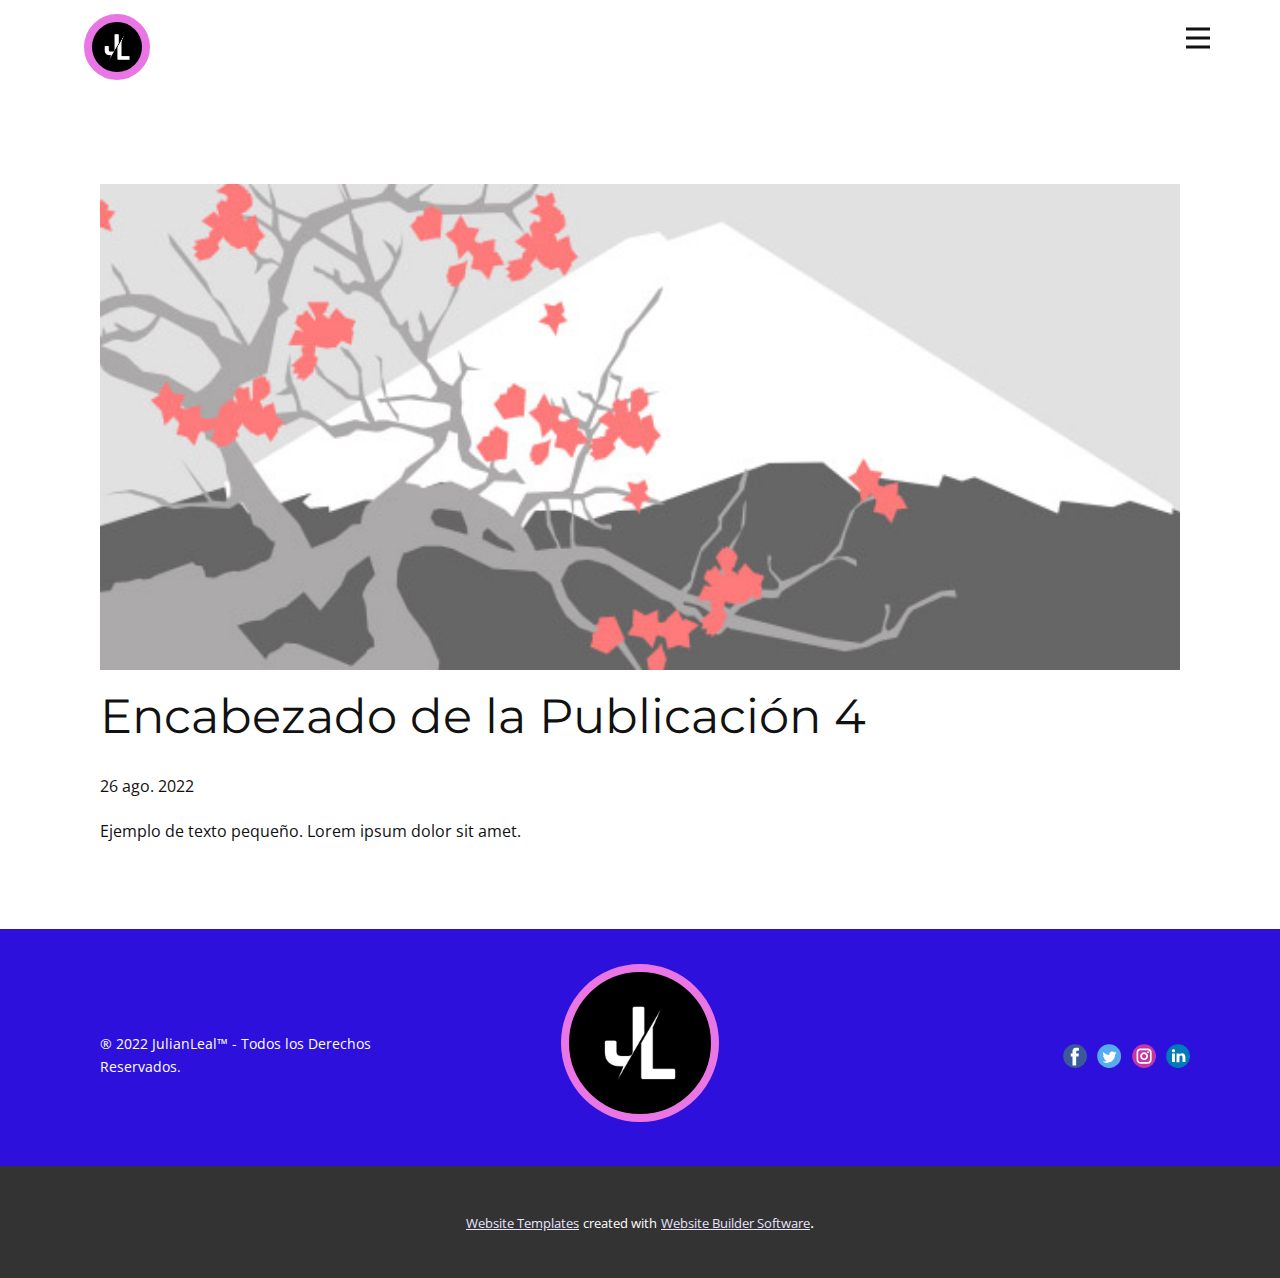
<file: blog/enviar-3.html>
<!doctype html>
<html style="font-size: 16px;" lang="es"><head>
    <meta name="viewport" content="width=device-width, initial-scale=1.0">
    <meta charset="utf-8">
    <meta name="keywords" content="Encabezado de la Publicación 1">
    <meta name="description" content="">
    <title>Encabezado de la Publicación 4</title>
    <link rel="stylesheet" href="../nicepage.css" media="screen">
<link rel="stylesheet" href="../Post-Template.css" media="screen">
    <script class="u-script" type="text/javascript" src="../jquery.js" "="" defer=""></script>
    <script class="u-script" type="text/javascript" src="../nicepage.js" "="" defer=""></script>
    <meta name="generator" content="Nicepage 4.17.10, nicepage.com">
    <link id="u-theme-google-font" rel="stylesheet" href="https://fonts.googleapis.com/css?family=Montserrat:100,100i,200,200i,300,300i,400,400i,500,500i,600,600i,700,700i,800,800i,900,900i|Open+Sans:300,300i,400,400i,500,500i,600,600i,700,700i,800,800i">
    
    
    <script type="application/ld+json">{
		"@context": "http://schema.org",
		"@type": "Organization",
		"name": "",
		"logo": "images/logoJL.jpg",
		"sameAs": [
				"https://www.facebook.com/willyopsdelp4n/",
				"https://www.instagram.com/lealjab/"
		]
}</script>
    <meta name="theme-color" content="#2e10dd">
  </head>
  <body class="u-body u-xl-mode" data-lang="es"><header class="u-clearfix u-header u-header" id="sec-3246"><div class="u-clearfix u-sheet u-sheet-1">
        <nav class="u-menu u-menu-dropdown u-offcanvas u-menu-1" data-responsive-from="XL">
          <div class="menu-collapse" style="font-size: 1rem; letter-spacing: 0px; font-weight: 700;">
            <a class="u-button-style u-custom-border u-custom-border-color u-custom-borders u-custom-left-right-menu-spacing u-custom-padding-bottom u-custom-text-color u-custom-top-bottom-menu-spacing u-nav-link u-text-active-palette-1-base u-text-hover-palette-2-base" href="#">
              <svg class="u-svg-link" viewBox="0 0 24 24"><use xmlns:xlink="http://www.w3.org/1999/xlink" xlink:href="#menu-hamburger"></use></svg>
              <svg class="u-svg-content" version="1.1" id="menu-hamburger" viewBox="0 0 16 16" x="0px" y="0px" xmlns:xlink="http://www.w3.org/1999/xlink" xmlns="http://www.w3.org/2000/svg"><g><rect y="1" width="16" height="2"></rect><rect y="7" width="16" height="2"></rect><rect y="13" width="16" height="2"></rect>
</g></svg>
            </a>
          </div>
          <div class="u-nav-container">
            <ul class="u-nav u-spacing-20 u-unstyled u-nav-1"><li class="u-nav-item"><a class="u-button-style u-nav-link u-text-active-palette-1-base u-text-grey-90 u-text-hover-palette-2-base" href="../Inicio.html" style="padding: 10px;">Inicio</a>
</li></ul>
          </div>
          <div class="u-nav-container-collapse">
            <div class="u-black u-container-style u-inner-container-layout u-opacity u-opacity-95 u-sidenav">
              <div class="u-inner-container-layout u-sidenav-overflow">
                <div class="u-menu-close"></div>
                <ul class="u-align-center u-nav u-popupmenu-items u-unstyled u-nav-2"><li class="u-nav-item"><a class="u-button-style u-nav-link" href="../Inicio.html">Inicio</a>
</li></ul>
              </div>
            </div>
            <div class="u-black u-menu-overlay u-opacity u-opacity-70"></div>
          </div>
        </nav>
        <div class="u-border-8 u-border-palette-2-light-1 u-image u-image-circle u-image-1" alt="" data-image-width="580" data-image-height="387"></div>
      </div></header>
    <section class="u-align-center u-clearfix u-section-1" id="sec-6250">
      <div class="u-clearfix u-sheet u-valign-middle-md u-valign-middle-sm u-valign-middle-xs u-sheet-1"><!--post_details--><!--post_details_options_json--><!--{"source":""}--><!--/post_details_options_json--><!--blog_post-->
        <div class="u-container-style u-expanded-width u-post-details u-post-details-1">
          <div class="u-container-layout u-valign-middle u-container-layout-1"><!--blog_post_image-->
            <img alt="" class="u-blog-control u-expanded-width u-image u-image-default u-image-1" src="../images/0fd3416c.jpeg"><!--/blog_post_image--><!--blog_post_header-->
            <h2 class="u-blog-control u-text u-text-1">Encabezado de la Publicación 4</h2><!--/blog_post_header--><!--blog_post_metadata-->
            <div class="u-blog-control u-metadata u-metadata-1"><!--blog_post_metadata_date-->
              <span class="u-meta-date u-meta-icon">26 ago. 2022</span><!--/blog_post_metadata_date--><!--blog_post_metadata_category-->
              <!--/blog_post_metadata_category--><!--blog_post_metadata_comments-->
              <!--/blog_post_metadata_comments-->
            </div><!--/blog_post_metadata--><!--blog_post_content-->
            <div class="u-align-justify u-blog-control u-post-content u-text u-text-2 fr-view">
  Ejemplo de texto pequeño. Lorem ipsum dolor sit amet.
  </div><!--/blog_post_content-->
          </div>
        </div><!--/blog_post--><!--/post_details-->
      </div>
    </section>
    
    
    <footer class="u-clearfix u-footer u-palette-1-base" id="sec-3af3"><div class="u-clearfix u-sheet u-sheet-1">
        <div class="u-clearfix u-expanded-width u-gutter-30 u-layout-wrap u-layout-wrap-1">
          <div class="u-gutter-0 u-layout">
            <div class="u-layout-row">
              <div class="u-align-left u-container-style u-layout-cell u-left-cell u-size-20 u-size-20-md u-layout-cell-1">
                <div class="u-container-layout u-valign-middle u-container-layout-1">
                  <p class="u-small-text u-text u-text-variant u-text-1"> ® 2022 JulianLeal™ - Todos los Derechos Reservados.</p>
                </div>
              </div>
              <div class="u-container-style u-layout-cell u-size-20 u-size-20-md u-layout-cell-2">
                <div class="u-container-layout u-container-layout-2">
                  <a href="https://nicepage.com" class="u-align-center u-hover-feature u-image u-logo u-image-1" data-image-width="580" data-image-height="387">
                    <img src="../images/logoJL.jpg" class="u-logo-image u-logo-image-1">
                  </a>
                  <div class="u-border-8 u-border-palette-2-light-1 u-image u-image-circle u-image-2" alt="" data-image-width="580" data-image-height="387"></div>
                </div>
              </div>
              <div class="u-align-right u-container-style u-layout-cell u-right-cell u-size-20 u-size-20-md u-layout-cell-3">
                <div class="u-container-layout u-valign-middle u-container-layout-3">
                  <div class="u-social-icons u-spacing-10 u-social-icons-1">
                    <a class="u-social-url" title="facebook" target="_blank" href="https://www.facebook.com/willyopsdelp4n/"><span class="u-icon u-social-facebook u-social-icon u-icon-1"><svg class="u-svg-link" preserveAspectRatio="xMidYMin slice" viewBox="0 0 112 112" style=""><use xmlns:xlink="http://www.w3.org/1999/xlink" xlink:href="#svg-00fd"></use></svg><svg class="u-svg-content" viewBox="0 0 112 112" x="0" y="0" id="svg-00fd"><circle fill="currentColor" cx="56.1" cy="56.1" r="55"></circle><path fill="#FFFFFF" d="M73.5,31.6h-9.1c-1.4,0-3.6,0.8-3.6,3.9v8.5h12.6L72,58.3H60.8v40.8H43.9V58.3h-8V43.9h8v-9.2
            c0-6.7,3.1-17,17-17h12.5v13.9H73.5z"></path></svg></span>
                    </a>
                    <a class="u-social-url" title="twitter" target="_blank" href=""><span class="u-icon u-social-icon u-social-twitter u-icon-2"><svg class="u-svg-link" preserveAspectRatio="xMidYMin slice" viewBox="0 0 112 112" style=""><use xmlns:xlink="http://www.w3.org/1999/xlink" xlink:href="#svg-00a9"></use></svg><svg class="u-svg-content" viewBox="0 0 112 112" x="0" y="0" id="svg-00a9"><circle fill="currentColor" class="st0" cx="56.1" cy="56.1" r="55"></circle><path fill="#FFFFFF" d="M83.8,47.3c0,0.6,0,1.2,0,1.7c0,17.7-13.5,38.2-38.2,38.2C38,87.2,31,85,25,81.2c1,0.1,2.1,0.2,3.2,0.2
            c6.3,0,12.1-2.1,16.7-5.7c-5.9-0.1-10.8-4-12.5-9.3c0.8,0.2,1.7,0.2,2.5,0.2c1.2,0,2.4-0.2,3.5-0.5c-6.1-1.2-10.8-6.7-10.8-13.1
            c0-0.1,0-0.1,0-0.2c1.8,1,3.9,1.6,6.1,1.7c-3.6-2.4-6-6.5-6-11.2c0-2.5,0.7-4.8,1.8-6.7c6.6,8.1,16.5,13.5,27.6,14
            c-0.2-1-0.3-2-0.3-3.1c0-7.4,6-13.4,13.4-13.4c3.9,0,7.3,1.6,9.8,4.2c3.1-0.6,5.9-1.7,8.5-3.3c-1,3.1-3.1,5.8-5.9,7.4
            c2.7-0.3,5.3-1,7.7-2.1C88.7,43,86.4,45.4,83.8,47.3z"></path></svg></span>
                    </a>
                    <a class="u-social-url" title="instagram" target="_blank" href="https://www.instagram.com/lealjab/"><span class="u-icon u-social-icon u-social-instagram u-icon-3"><svg class="u-svg-link" preserveAspectRatio="xMidYMin slice" viewBox="0 0 112 112" style=""><use xmlns:xlink="http://www.w3.org/1999/xlink" xlink:href="#svg-b272"></use></svg><svg class="u-svg-content" viewBox="0 0 112 112" x="0" y="0" id="svg-b272"><circle fill="currentColor" cx="56.1" cy="56.1" r="55"></circle><path fill="#FFFFFF" d="M55.9,38.2c-9.9,0-17.9,8-17.9,17.9C38,66,46,74,55.9,74c9.9,0,17.9-8,17.9-17.9C73.8,46.2,65.8,38.2,55.9,38.2
            z M55.9,66.4c-5.7,0-10.3-4.6-10.3-10.3c-0.1-5.7,4.6-10.3,10.3-10.3c5.7,0,10.3,4.6,10.3,10.3C66.2,61.8,61.6,66.4,55.9,66.4z"></path><path fill="#FFFFFF" d="M74.3,33.5c-2.3,0-4.2,1.9-4.2,4.2s1.9,4.2,4.2,4.2s4.2-1.9,4.2-4.2S76.6,33.5,74.3,33.5z"></path><path fill="#FFFFFF" d="M73.1,21.3H38.6c-9.7,0-17.5,7.9-17.5,17.5v34.5c0,9.7,7.9,17.6,17.5,17.6h34.5c9.7,0,17.5-7.9,17.5-17.5V38.8
            C90.6,29.1,82.7,21.3,73.1,21.3z M83,73.3c0,5.5-4.5,9.9-9.9,9.9H38.6c-5.5,0-9.9-4.5-9.9-9.9V38.8c0-5.5,4.5-9.9,9.9-9.9h34.5
            c5.5,0,9.9,4.5,9.9,9.9V73.3z"></path></svg></span>
                    </a>
                    <a class="u-social-url" title="linkedin" target="_blank" href=""><span class="u-icon u-social-icon u-social-linkedin u-icon-4"><svg class="u-svg-link" preserveAspectRatio="xMidYMin slice" viewBox="0 0 112 112" style=""><use xmlns:xlink="http://www.w3.org/1999/xlink" xlink:href="#svg-77a9"></use></svg><svg class="u-svg-content" viewBox="0 0 112 112" x="0" y="0" id="svg-77a9"><circle fill="currentColor" cx="56.1" cy="56.1" r="55"></circle><path fill="#FFFFFF" d="M41.3,83.7H27.9V43.4h13.4V83.7z M34.6,37.9L34.6,37.9c-4.6,0-7.5-3.1-7.5-7c0-4,3-7,7.6-7s7.4,3,7.5,7
            C42.2,34.8,39.2,37.9,34.6,37.9z M89.6,83.7H76.2V62.2c0-5.4-1.9-9.1-6.8-9.1c-3.7,0-5.9,2.5-6.9,4.9c-0.4,0.9-0.4,2.1-0.4,3.3v22.5
            H48.7c0,0,0.2-36.5,0-40.3h13.4v5.7c1.8-2.7,5-6.7,12.1-6.7c8.8,0,15.4,5.8,15.4,18.1V83.7z"></path></svg></span>
                    </a>
                  </div>
                </div>
              </div>
            </div>
          </div>
        </div>
      </div></footer>
    <section class="u-backlink u-clearfix u-grey-80">
      <a class="u-link" href="https://nicepage.com/website-templates" target="_blank">
        <span>Website Templates</span>
      </a>
      <p class="u-text">
        <span>created with</span>
      </p>
      <a class="u-link" href="" target="_blank">
        <span>Website Builder Software</span>
      </a>. 
    </section>
  
</body></html>
</file>
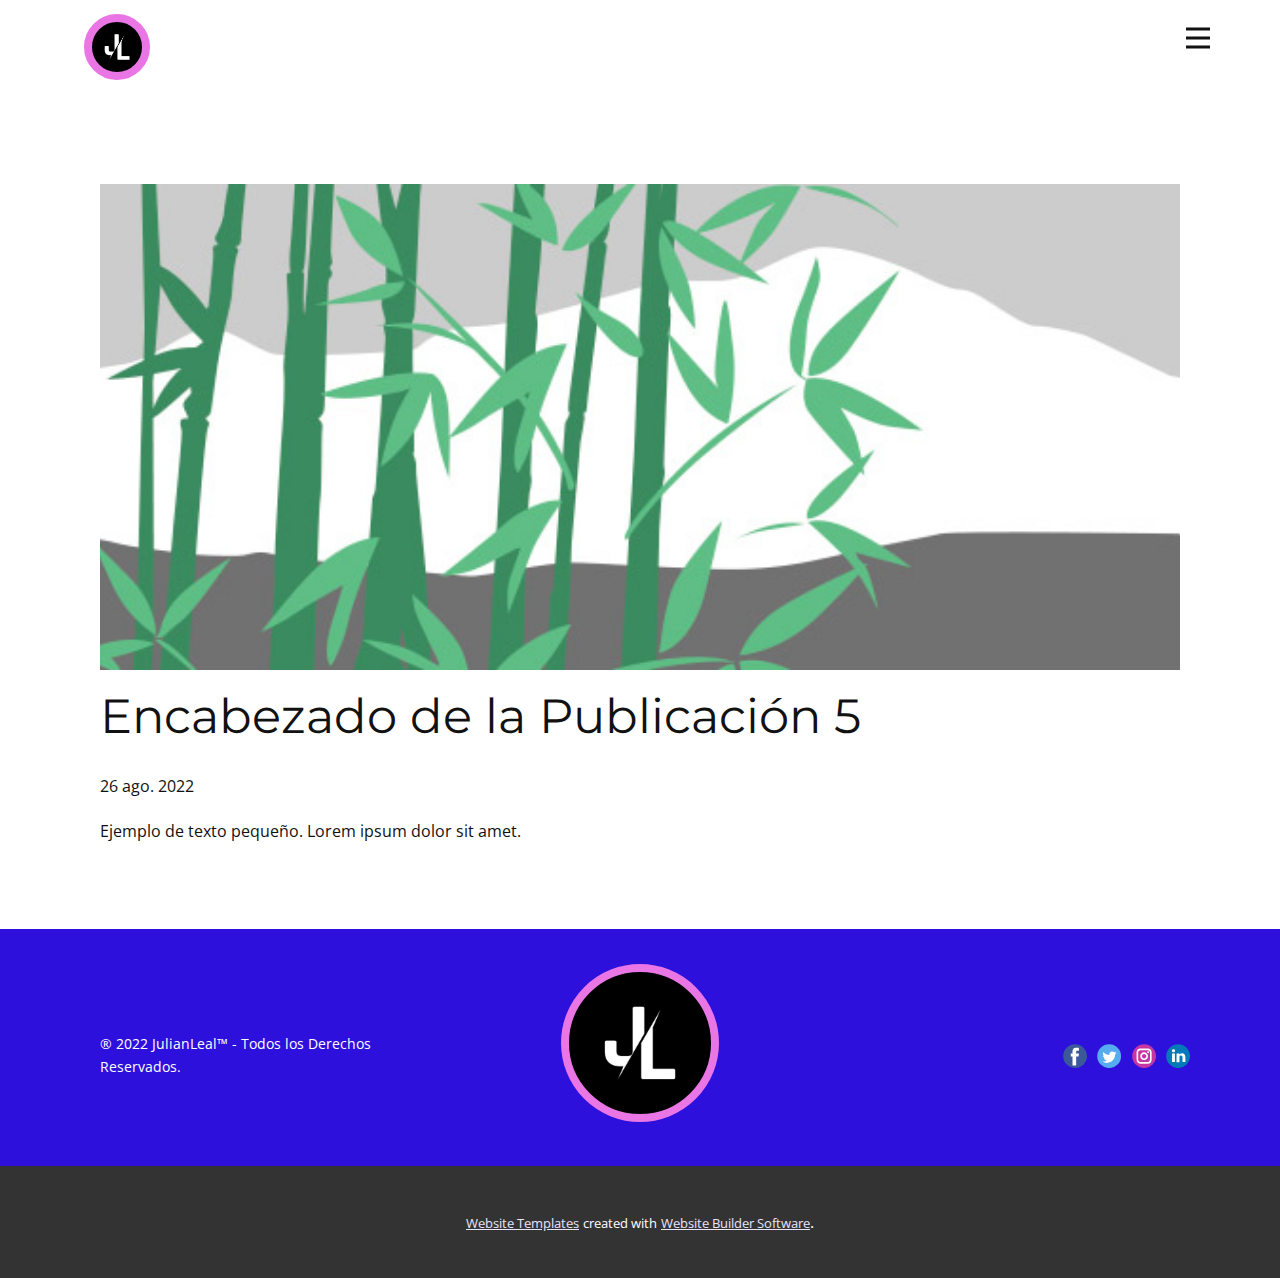
<file: blog/enviar-4.html>
<!doctype html>
<html style="font-size: 16px;" lang="es"><head>
    <meta name="viewport" content="width=device-width, initial-scale=1.0">
    <meta charset="utf-8">
    <meta name="keywords" content="Encabezado de la Publicación 1">
    <meta name="description" content="">
    <title>Encabezado de la Publicación 5</title>
    <link rel="stylesheet" href="../nicepage.css" media="screen">
<link rel="stylesheet" href="../Post-Template.css" media="screen">
    <script class="u-script" type="text/javascript" src="../jquery.js" "="" defer=""></script>
    <script class="u-script" type="text/javascript" src="../nicepage.js" "="" defer=""></script>
    <meta name="generator" content="Nicepage 4.17.10, nicepage.com">
    <link id="u-theme-google-font" rel="stylesheet" href="https://fonts.googleapis.com/css?family=Montserrat:100,100i,200,200i,300,300i,400,400i,500,500i,600,600i,700,700i,800,800i,900,900i|Open+Sans:300,300i,400,400i,500,500i,600,600i,700,700i,800,800i">
    
    
    <script type="application/ld+json">{
		"@context": "http://schema.org",
		"@type": "Organization",
		"name": "",
		"logo": "images/logoJL.jpg",
		"sameAs": [
				"https://www.facebook.com/willyopsdelp4n/",
				"https://www.instagram.com/lealjab/"
		]
}</script>
    <meta name="theme-color" content="#2e10dd">
  </head>
  <body class="u-body u-xl-mode" data-lang="es"><header class="u-clearfix u-header u-header" id="sec-3246"><div class="u-clearfix u-sheet u-sheet-1">
        <nav class="u-menu u-menu-dropdown u-offcanvas u-menu-1" data-responsive-from="XL">
          <div class="menu-collapse" style="font-size: 1rem; letter-spacing: 0px; font-weight: 700;">
            <a class="u-button-style u-custom-border u-custom-border-color u-custom-borders u-custom-left-right-menu-spacing u-custom-padding-bottom u-custom-text-color u-custom-top-bottom-menu-spacing u-nav-link u-text-active-palette-1-base u-text-hover-palette-2-base" href="#">
              <svg class="u-svg-link" viewBox="0 0 24 24"><use xmlns:xlink="http://www.w3.org/1999/xlink" xlink:href="#menu-hamburger"></use></svg>
              <svg class="u-svg-content" version="1.1" id="menu-hamburger" viewBox="0 0 16 16" x="0px" y="0px" xmlns:xlink="http://www.w3.org/1999/xlink" xmlns="http://www.w3.org/2000/svg"><g><rect y="1" width="16" height="2"></rect><rect y="7" width="16" height="2"></rect><rect y="13" width="16" height="2"></rect>
</g></svg>
            </a>
          </div>
          <div class="u-nav-container">
            <ul class="u-nav u-spacing-20 u-unstyled u-nav-1"><li class="u-nav-item"><a class="u-button-style u-nav-link u-text-active-palette-1-base u-text-grey-90 u-text-hover-palette-2-base" href="../Inicio.html" style="padding: 10px;">Inicio</a>
</li></ul>
          </div>
          <div class="u-nav-container-collapse">
            <div class="u-black u-container-style u-inner-container-layout u-opacity u-opacity-95 u-sidenav">
              <div class="u-inner-container-layout u-sidenav-overflow">
                <div class="u-menu-close"></div>
                <ul class="u-align-center u-nav u-popupmenu-items u-unstyled u-nav-2"><li class="u-nav-item"><a class="u-button-style u-nav-link" href="../Inicio.html">Inicio</a>
</li></ul>
              </div>
            </div>
            <div class="u-black u-menu-overlay u-opacity u-opacity-70"></div>
          </div>
        </nav>
        <div class="u-border-8 u-border-palette-2-light-1 u-image u-image-circle u-image-1" alt="" data-image-width="580" data-image-height="387"></div>
      </div></header>
    <section class="u-align-center u-clearfix u-section-1" id="sec-6250">
      <div class="u-clearfix u-sheet u-valign-middle-md u-valign-middle-sm u-valign-middle-xs u-sheet-1"><!--post_details--><!--post_details_options_json--><!--{"source":""}--><!--/post_details_options_json--><!--blog_post-->
        <div class="u-container-style u-expanded-width u-post-details u-post-details-1">
          <div class="u-container-layout u-valign-middle u-container-layout-1"><!--blog_post_image-->
            <img alt="" class="u-blog-control u-expanded-width u-image u-image-default u-image-1" src="../images/68f64b9d.jpeg"><!--/blog_post_image--><!--blog_post_header-->
            <h2 class="u-blog-control u-text u-text-1">Encabezado de la Publicación 5</h2><!--/blog_post_header--><!--blog_post_metadata-->
            <div class="u-blog-control u-metadata u-metadata-1"><!--blog_post_metadata_date-->
              <span class="u-meta-date u-meta-icon">26 ago. 2022</span><!--/blog_post_metadata_date--><!--blog_post_metadata_category-->
              <!--/blog_post_metadata_category--><!--blog_post_metadata_comments-->
              <!--/blog_post_metadata_comments-->
            </div><!--/blog_post_metadata--><!--blog_post_content-->
            <div class="u-align-justify u-blog-control u-post-content u-text u-text-2 fr-view">
  Ejemplo de texto pequeño. Lorem ipsum dolor sit amet.
  </div><!--/blog_post_content-->
          </div>
        </div><!--/blog_post--><!--/post_details-->
      </div>
    </section>
    
    
    <footer class="u-clearfix u-footer u-palette-1-base" id="sec-3af3"><div class="u-clearfix u-sheet u-sheet-1">
        <div class="u-clearfix u-expanded-width u-gutter-30 u-layout-wrap u-layout-wrap-1">
          <div class="u-gutter-0 u-layout">
            <div class="u-layout-row">
              <div class="u-align-left u-container-style u-layout-cell u-left-cell u-size-20 u-size-20-md u-layout-cell-1">
                <div class="u-container-layout u-valign-middle u-container-layout-1">
                  <p class="u-small-text u-text u-text-variant u-text-1"> ® 2022 JulianLeal™ - Todos los Derechos Reservados.</p>
                </div>
              </div>
              <div class="u-container-style u-layout-cell u-size-20 u-size-20-md u-layout-cell-2">
                <div class="u-container-layout u-container-layout-2">
                  <a href="https://nicepage.com" class="u-align-center u-hover-feature u-image u-logo u-image-1" data-image-width="580" data-image-height="387">
                    <img src="../images/logoJL.jpg" class="u-logo-image u-logo-image-1">
                  </a>
                  <div class="u-border-8 u-border-palette-2-light-1 u-image u-image-circle u-image-2" alt="" data-image-width="580" data-image-height="387"></div>
                </div>
              </div>
              <div class="u-align-right u-container-style u-layout-cell u-right-cell u-size-20 u-size-20-md u-layout-cell-3">
                <div class="u-container-layout u-valign-middle u-container-layout-3">
                  <div class="u-social-icons u-spacing-10 u-social-icons-1">
                    <a class="u-social-url" title="facebook" target="_blank" href="https://www.facebook.com/willyopsdelp4n/"><span class="u-icon u-social-facebook u-social-icon u-icon-1"><svg class="u-svg-link" preserveAspectRatio="xMidYMin slice" viewBox="0 0 112 112" style=""><use xmlns:xlink="http://www.w3.org/1999/xlink" xlink:href="#svg-00fd"></use></svg><svg class="u-svg-content" viewBox="0 0 112 112" x="0" y="0" id="svg-00fd"><circle fill="currentColor" cx="56.1" cy="56.1" r="55"></circle><path fill="#FFFFFF" d="M73.5,31.6h-9.1c-1.4,0-3.6,0.8-3.6,3.9v8.5h12.6L72,58.3H60.8v40.8H43.9V58.3h-8V43.9h8v-9.2
            c0-6.7,3.1-17,17-17h12.5v13.9H73.5z"></path></svg></span>
                    </a>
                    <a class="u-social-url" title="twitter" target="_blank" href=""><span class="u-icon u-social-icon u-social-twitter u-icon-2"><svg class="u-svg-link" preserveAspectRatio="xMidYMin slice" viewBox="0 0 112 112" style=""><use xmlns:xlink="http://www.w3.org/1999/xlink" xlink:href="#svg-00a9"></use></svg><svg class="u-svg-content" viewBox="0 0 112 112" x="0" y="0" id="svg-00a9"><circle fill="currentColor" class="st0" cx="56.1" cy="56.1" r="55"></circle><path fill="#FFFFFF" d="M83.8,47.3c0,0.6,0,1.2,0,1.7c0,17.7-13.5,38.2-38.2,38.2C38,87.2,31,85,25,81.2c1,0.1,2.1,0.2,3.2,0.2
            c6.3,0,12.1-2.1,16.7-5.7c-5.9-0.1-10.8-4-12.5-9.3c0.8,0.2,1.7,0.2,2.5,0.2c1.2,0,2.4-0.2,3.5-0.5c-6.1-1.2-10.8-6.7-10.8-13.1
            c0-0.1,0-0.1,0-0.2c1.8,1,3.9,1.6,6.1,1.7c-3.6-2.4-6-6.5-6-11.2c0-2.5,0.7-4.8,1.8-6.7c6.6,8.1,16.5,13.5,27.6,14
            c-0.2-1-0.3-2-0.3-3.1c0-7.4,6-13.4,13.4-13.4c3.9,0,7.3,1.6,9.8,4.2c3.1-0.6,5.9-1.7,8.5-3.3c-1,3.1-3.1,5.8-5.9,7.4
            c2.7-0.3,5.3-1,7.7-2.1C88.7,43,86.4,45.4,83.8,47.3z"></path></svg></span>
                    </a>
                    <a class="u-social-url" title="instagram" target="_blank" href="https://www.instagram.com/lealjab/"><span class="u-icon u-social-icon u-social-instagram u-icon-3"><svg class="u-svg-link" preserveAspectRatio="xMidYMin slice" viewBox="0 0 112 112" style=""><use xmlns:xlink="http://www.w3.org/1999/xlink" xlink:href="#svg-b272"></use></svg><svg class="u-svg-content" viewBox="0 0 112 112" x="0" y="0" id="svg-b272"><circle fill="currentColor" cx="56.1" cy="56.1" r="55"></circle><path fill="#FFFFFF" d="M55.9,38.2c-9.9,0-17.9,8-17.9,17.9C38,66,46,74,55.9,74c9.9,0,17.9-8,17.9-17.9C73.8,46.2,65.8,38.2,55.9,38.2
            z M55.9,66.4c-5.7,0-10.3-4.6-10.3-10.3c-0.1-5.7,4.6-10.3,10.3-10.3c5.7,0,10.3,4.6,10.3,10.3C66.2,61.8,61.6,66.4,55.9,66.4z"></path><path fill="#FFFFFF" d="M74.3,33.5c-2.3,0-4.2,1.9-4.2,4.2s1.9,4.2,4.2,4.2s4.2-1.9,4.2-4.2S76.6,33.5,74.3,33.5z"></path><path fill="#FFFFFF" d="M73.1,21.3H38.6c-9.7,0-17.5,7.9-17.5,17.5v34.5c0,9.7,7.9,17.6,17.5,17.6h34.5c9.7,0,17.5-7.9,17.5-17.5V38.8
            C90.6,29.1,82.7,21.3,73.1,21.3z M83,73.3c0,5.5-4.5,9.9-9.9,9.9H38.6c-5.5,0-9.9-4.5-9.9-9.9V38.8c0-5.5,4.5-9.9,9.9-9.9h34.5
            c5.5,0,9.9,4.5,9.9,9.9V73.3z"></path></svg></span>
                    </a>
                    <a class="u-social-url" title="linkedin" target="_blank" href=""><span class="u-icon u-social-icon u-social-linkedin u-icon-4"><svg class="u-svg-link" preserveAspectRatio="xMidYMin slice" viewBox="0 0 112 112" style=""><use xmlns:xlink="http://www.w3.org/1999/xlink" xlink:href="#svg-77a9"></use></svg><svg class="u-svg-content" viewBox="0 0 112 112" x="0" y="0" id="svg-77a9"><circle fill="currentColor" cx="56.1" cy="56.1" r="55"></circle><path fill="#FFFFFF" d="M41.3,83.7H27.9V43.4h13.4V83.7z M34.6,37.9L34.6,37.9c-4.6,0-7.5-3.1-7.5-7c0-4,3-7,7.6-7s7.4,3,7.5,7
            C42.2,34.8,39.2,37.9,34.6,37.9z M89.6,83.7H76.2V62.2c0-5.4-1.9-9.1-6.8-9.1c-3.7,0-5.9,2.5-6.9,4.9c-0.4,0.9-0.4,2.1-0.4,3.3v22.5
            H48.7c0,0,0.2-36.5,0-40.3h13.4v5.7c1.8-2.7,5-6.7,12.1-6.7c8.8,0,15.4,5.8,15.4,18.1V83.7z"></path></svg></span>
                    </a>
                  </div>
                </div>
              </div>
            </div>
          </div>
        </div>
      </div></footer>
    <section class="u-backlink u-clearfix u-grey-80">
      <a class="u-link" href="https://nicepage.com/website-templates" target="_blank">
        <span>Website Templates</span>
      </a>
      <p class="u-text">
        <span>created with</span>
      </p>
      <a class="u-link" href="" target="_blank">
        <span>Website Builder Software</span>
      </a>. 
    </section>
  
</body></html>
</file>
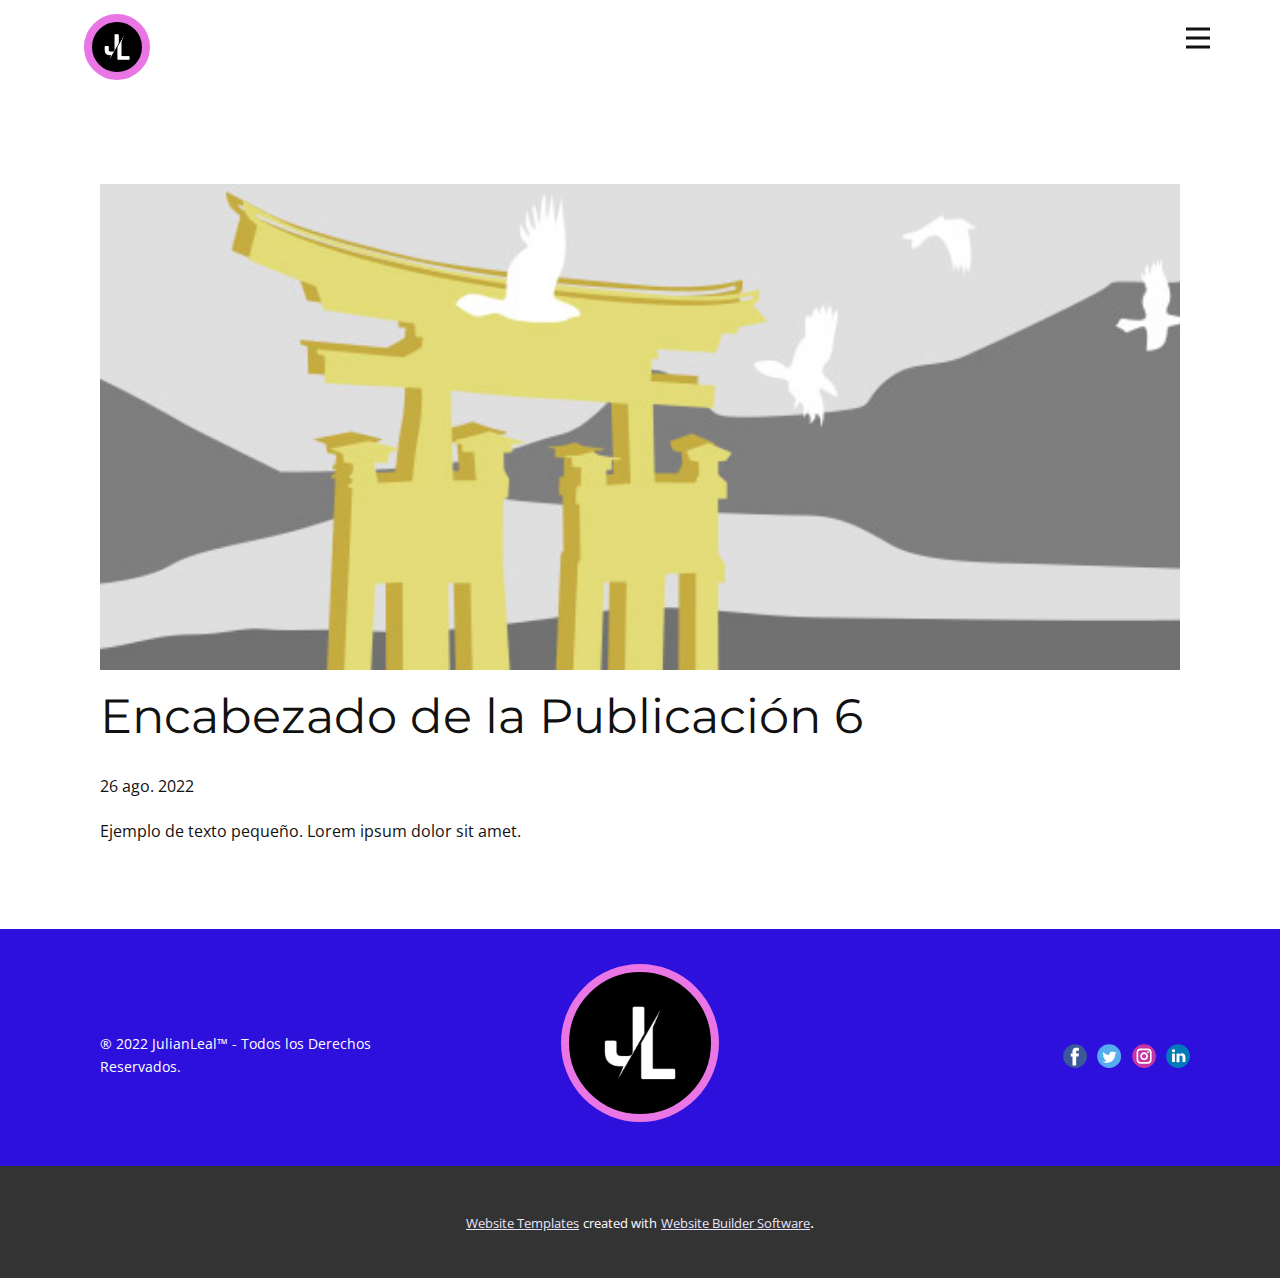
<file: blog/enviar-5.html>
<!doctype html>
<html style="font-size: 16px;" lang="es"><head>
    <meta name="viewport" content="width=device-width, initial-scale=1.0">
    <meta charset="utf-8">
    <meta name="keywords" content="Encabezado de la Publicación 1">
    <meta name="description" content="">
    <title>Encabezado de la Publicación 6</title>
    <link rel="stylesheet" href="../nicepage.css" media="screen">
<link rel="stylesheet" href="../Post-Template.css" media="screen">
    <script class="u-script" type="text/javascript" src="../jquery.js" "="" defer=""></script>
    <script class="u-script" type="text/javascript" src="../nicepage.js" "="" defer=""></script>
    <meta name="generator" content="Nicepage 4.17.10, nicepage.com">
    <link id="u-theme-google-font" rel="stylesheet" href="https://fonts.googleapis.com/css?family=Montserrat:100,100i,200,200i,300,300i,400,400i,500,500i,600,600i,700,700i,800,800i,900,900i|Open+Sans:300,300i,400,400i,500,500i,600,600i,700,700i,800,800i">
    
    
    <script type="application/ld+json">{
		"@context": "http://schema.org",
		"@type": "Organization",
		"name": "",
		"logo": "images/logoJL.jpg",
		"sameAs": [
				"https://www.facebook.com/willyopsdelp4n/",
				"https://www.instagram.com/lealjab/"
		]
}</script>
    <meta name="theme-color" content="#2e10dd">
  </head>
  <body class="u-body u-xl-mode" data-lang="es"><header class="u-clearfix u-header u-header" id="sec-3246"><div class="u-clearfix u-sheet u-sheet-1">
        <nav class="u-menu u-menu-dropdown u-offcanvas u-menu-1" data-responsive-from="XL">
          <div class="menu-collapse" style="font-size: 1rem; letter-spacing: 0px; font-weight: 700;">
            <a class="u-button-style u-custom-border u-custom-border-color u-custom-borders u-custom-left-right-menu-spacing u-custom-padding-bottom u-custom-text-color u-custom-top-bottom-menu-spacing u-nav-link u-text-active-palette-1-base u-text-hover-palette-2-base" href="#">
              <svg class="u-svg-link" viewBox="0 0 24 24"><use xmlns:xlink="http://www.w3.org/1999/xlink" xlink:href="#menu-hamburger"></use></svg>
              <svg class="u-svg-content" version="1.1" id="menu-hamburger" viewBox="0 0 16 16" x="0px" y="0px" xmlns:xlink="http://www.w3.org/1999/xlink" xmlns="http://www.w3.org/2000/svg"><g><rect y="1" width="16" height="2"></rect><rect y="7" width="16" height="2"></rect><rect y="13" width="16" height="2"></rect>
</g></svg>
            </a>
          </div>
          <div class="u-nav-container">
            <ul class="u-nav u-spacing-20 u-unstyled u-nav-1"><li class="u-nav-item"><a class="u-button-style u-nav-link u-text-active-palette-1-base u-text-grey-90 u-text-hover-palette-2-base" href="../Inicio.html" style="padding: 10px;">Inicio</a>
</li></ul>
          </div>
          <div class="u-nav-container-collapse">
            <div class="u-black u-container-style u-inner-container-layout u-opacity u-opacity-95 u-sidenav">
              <div class="u-inner-container-layout u-sidenav-overflow">
                <div class="u-menu-close"></div>
                <ul class="u-align-center u-nav u-popupmenu-items u-unstyled u-nav-2"><li class="u-nav-item"><a class="u-button-style u-nav-link" href="../Inicio.html">Inicio</a>
</li></ul>
              </div>
            </div>
            <div class="u-black u-menu-overlay u-opacity u-opacity-70"></div>
          </div>
        </nav>
        <div class="u-border-8 u-border-palette-2-light-1 u-image u-image-circle u-image-1" alt="" data-image-width="580" data-image-height="387"></div>
      </div></header>
    <section class="u-align-center u-clearfix u-section-1" id="sec-6250">
      <div class="u-clearfix u-sheet u-valign-middle-md u-valign-middle-sm u-valign-middle-xs u-sheet-1"><!--post_details--><!--post_details_options_json--><!--{"source":""}--><!--/post_details_options_json--><!--blog_post-->
        <div class="u-container-style u-expanded-width u-post-details u-post-details-1">
          <div class="u-container-layout u-valign-middle u-container-layout-1"><!--blog_post_image-->
            <img alt="" class="u-blog-control u-expanded-width u-image u-image-default u-image-1" src="../images/8ad73f3c.jpeg"><!--/blog_post_image--><!--blog_post_header-->
            <h2 class="u-blog-control u-text u-text-1">Encabezado de la Publicación 6</h2><!--/blog_post_header--><!--blog_post_metadata-->
            <div class="u-blog-control u-metadata u-metadata-1"><!--blog_post_metadata_date-->
              <span class="u-meta-date u-meta-icon">26 ago. 2022</span><!--/blog_post_metadata_date--><!--blog_post_metadata_category-->
              <!--/blog_post_metadata_category--><!--blog_post_metadata_comments-->
              <!--/blog_post_metadata_comments-->
            </div><!--/blog_post_metadata--><!--blog_post_content-->
            <div class="u-align-justify u-blog-control u-post-content u-text u-text-2 fr-view">
  Ejemplo de texto pequeño. Lorem ipsum dolor sit amet.
  </div><!--/blog_post_content-->
          </div>
        </div><!--/blog_post--><!--/post_details-->
      </div>
    </section>
    
    
    <footer class="u-clearfix u-footer u-palette-1-base" id="sec-3af3"><div class="u-clearfix u-sheet u-sheet-1">
        <div class="u-clearfix u-expanded-width u-gutter-30 u-layout-wrap u-layout-wrap-1">
          <div class="u-gutter-0 u-layout">
            <div class="u-layout-row">
              <div class="u-align-left u-container-style u-layout-cell u-left-cell u-size-20 u-size-20-md u-layout-cell-1">
                <div class="u-container-layout u-valign-middle u-container-layout-1">
                  <p class="u-small-text u-text u-text-variant u-text-1"> ® 2022 JulianLeal™ - Todos los Derechos Reservados.</p>
                </div>
              </div>
              <div class="u-container-style u-layout-cell u-size-20 u-size-20-md u-layout-cell-2">
                <div class="u-container-layout u-container-layout-2">
                  <a href="https://nicepage.com" class="u-align-center u-hover-feature u-image u-logo u-image-1" data-image-width="580" data-image-height="387">
                    <img src="../images/logoJL.jpg" class="u-logo-image u-logo-image-1">
                  </a>
                  <div class="u-border-8 u-border-palette-2-light-1 u-image u-image-circle u-image-2" alt="" data-image-width="580" data-image-height="387"></div>
                </div>
              </div>
              <div class="u-align-right u-container-style u-layout-cell u-right-cell u-size-20 u-size-20-md u-layout-cell-3">
                <div class="u-container-layout u-valign-middle u-container-layout-3">
                  <div class="u-social-icons u-spacing-10 u-social-icons-1">
                    <a class="u-social-url" title="facebook" target="_blank" href="https://www.facebook.com/willyopsdelp4n/"><span class="u-icon u-social-facebook u-social-icon u-icon-1"><svg class="u-svg-link" preserveAspectRatio="xMidYMin slice" viewBox="0 0 112 112" style=""><use xmlns:xlink="http://www.w3.org/1999/xlink" xlink:href="#svg-00fd"></use></svg><svg class="u-svg-content" viewBox="0 0 112 112" x="0" y="0" id="svg-00fd"><circle fill="currentColor" cx="56.1" cy="56.1" r="55"></circle><path fill="#FFFFFF" d="M73.5,31.6h-9.1c-1.4,0-3.6,0.8-3.6,3.9v8.5h12.6L72,58.3H60.8v40.8H43.9V58.3h-8V43.9h8v-9.2
            c0-6.7,3.1-17,17-17h12.5v13.9H73.5z"></path></svg></span>
                    </a>
                    <a class="u-social-url" title="twitter" target="_blank" href=""><span class="u-icon u-social-icon u-social-twitter u-icon-2"><svg class="u-svg-link" preserveAspectRatio="xMidYMin slice" viewBox="0 0 112 112" style=""><use xmlns:xlink="http://www.w3.org/1999/xlink" xlink:href="#svg-00a9"></use></svg><svg class="u-svg-content" viewBox="0 0 112 112" x="0" y="0" id="svg-00a9"><circle fill="currentColor" class="st0" cx="56.1" cy="56.1" r="55"></circle><path fill="#FFFFFF" d="M83.8,47.3c0,0.6,0,1.2,0,1.7c0,17.7-13.5,38.2-38.2,38.2C38,87.2,31,85,25,81.2c1,0.1,2.1,0.2,3.2,0.2
            c6.3,0,12.1-2.1,16.7-5.7c-5.9-0.1-10.8-4-12.5-9.3c0.8,0.2,1.7,0.2,2.5,0.2c1.2,0,2.4-0.2,3.5-0.5c-6.1-1.2-10.8-6.7-10.8-13.1
            c0-0.1,0-0.1,0-0.2c1.8,1,3.9,1.6,6.1,1.7c-3.6-2.4-6-6.5-6-11.2c0-2.5,0.7-4.8,1.8-6.7c6.6,8.1,16.5,13.5,27.6,14
            c-0.2-1-0.3-2-0.3-3.1c0-7.4,6-13.4,13.4-13.4c3.9,0,7.3,1.6,9.8,4.2c3.1-0.6,5.9-1.7,8.5-3.3c-1,3.1-3.1,5.8-5.9,7.4
            c2.7-0.3,5.3-1,7.7-2.1C88.7,43,86.4,45.4,83.8,47.3z"></path></svg></span>
                    </a>
                    <a class="u-social-url" title="instagram" target="_blank" href="https://www.instagram.com/lealjab/"><span class="u-icon u-social-icon u-social-instagram u-icon-3"><svg class="u-svg-link" preserveAspectRatio="xMidYMin slice" viewBox="0 0 112 112" style=""><use xmlns:xlink="http://www.w3.org/1999/xlink" xlink:href="#svg-b272"></use></svg><svg class="u-svg-content" viewBox="0 0 112 112" x="0" y="0" id="svg-b272"><circle fill="currentColor" cx="56.1" cy="56.1" r="55"></circle><path fill="#FFFFFF" d="M55.9,38.2c-9.9,0-17.9,8-17.9,17.9C38,66,46,74,55.9,74c9.9,0,17.9-8,17.9-17.9C73.8,46.2,65.8,38.2,55.9,38.2
            z M55.9,66.4c-5.7,0-10.3-4.6-10.3-10.3c-0.1-5.7,4.6-10.3,10.3-10.3c5.7,0,10.3,4.6,10.3,10.3C66.2,61.8,61.6,66.4,55.9,66.4z"></path><path fill="#FFFFFF" d="M74.3,33.5c-2.3,0-4.2,1.9-4.2,4.2s1.9,4.2,4.2,4.2s4.2-1.9,4.2-4.2S76.6,33.5,74.3,33.5z"></path><path fill="#FFFFFF" d="M73.1,21.3H38.6c-9.7,0-17.5,7.9-17.5,17.5v34.5c0,9.7,7.9,17.6,17.5,17.6h34.5c9.7,0,17.5-7.9,17.5-17.5V38.8
            C90.6,29.1,82.7,21.3,73.1,21.3z M83,73.3c0,5.5-4.5,9.9-9.9,9.9H38.6c-5.5,0-9.9-4.5-9.9-9.9V38.8c0-5.5,4.5-9.9,9.9-9.9h34.5
            c5.5,0,9.9,4.5,9.9,9.9V73.3z"></path></svg></span>
                    </a>
                    <a class="u-social-url" title="linkedin" target="_blank" href=""><span class="u-icon u-social-icon u-social-linkedin u-icon-4"><svg class="u-svg-link" preserveAspectRatio="xMidYMin slice" viewBox="0 0 112 112" style=""><use xmlns:xlink="http://www.w3.org/1999/xlink" xlink:href="#svg-77a9"></use></svg><svg class="u-svg-content" viewBox="0 0 112 112" x="0" y="0" id="svg-77a9"><circle fill="currentColor" cx="56.1" cy="56.1" r="55"></circle><path fill="#FFFFFF" d="M41.3,83.7H27.9V43.4h13.4V83.7z M34.6,37.9L34.6,37.9c-4.6,0-7.5-3.1-7.5-7c0-4,3-7,7.6-7s7.4,3,7.5,7
            C42.2,34.8,39.2,37.9,34.6,37.9z M89.6,83.7H76.2V62.2c0-5.4-1.9-9.1-6.8-9.1c-3.7,0-5.9,2.5-6.9,4.9c-0.4,0.9-0.4,2.1-0.4,3.3v22.5
            H48.7c0,0,0.2-36.5,0-40.3h13.4v5.7c1.8-2.7,5-6.7,12.1-6.7c8.8,0,15.4,5.8,15.4,18.1V83.7z"></path></svg></span>
                    </a>
                  </div>
                </div>
              </div>
            </div>
          </div>
        </div>
      </div></footer>
    <section class="u-backlink u-clearfix u-grey-80">
      <a class="u-link" href="https://nicepage.com/website-templates" target="_blank">
        <span>Website Templates</span>
      </a>
      <p class="u-text">
        <span>created with</span>
      </p>
      <a class="u-link" href="" target="_blank">
        <span>Website Builder Software</span>
      </a>. 
    </section>
  
</body></html>
</file>
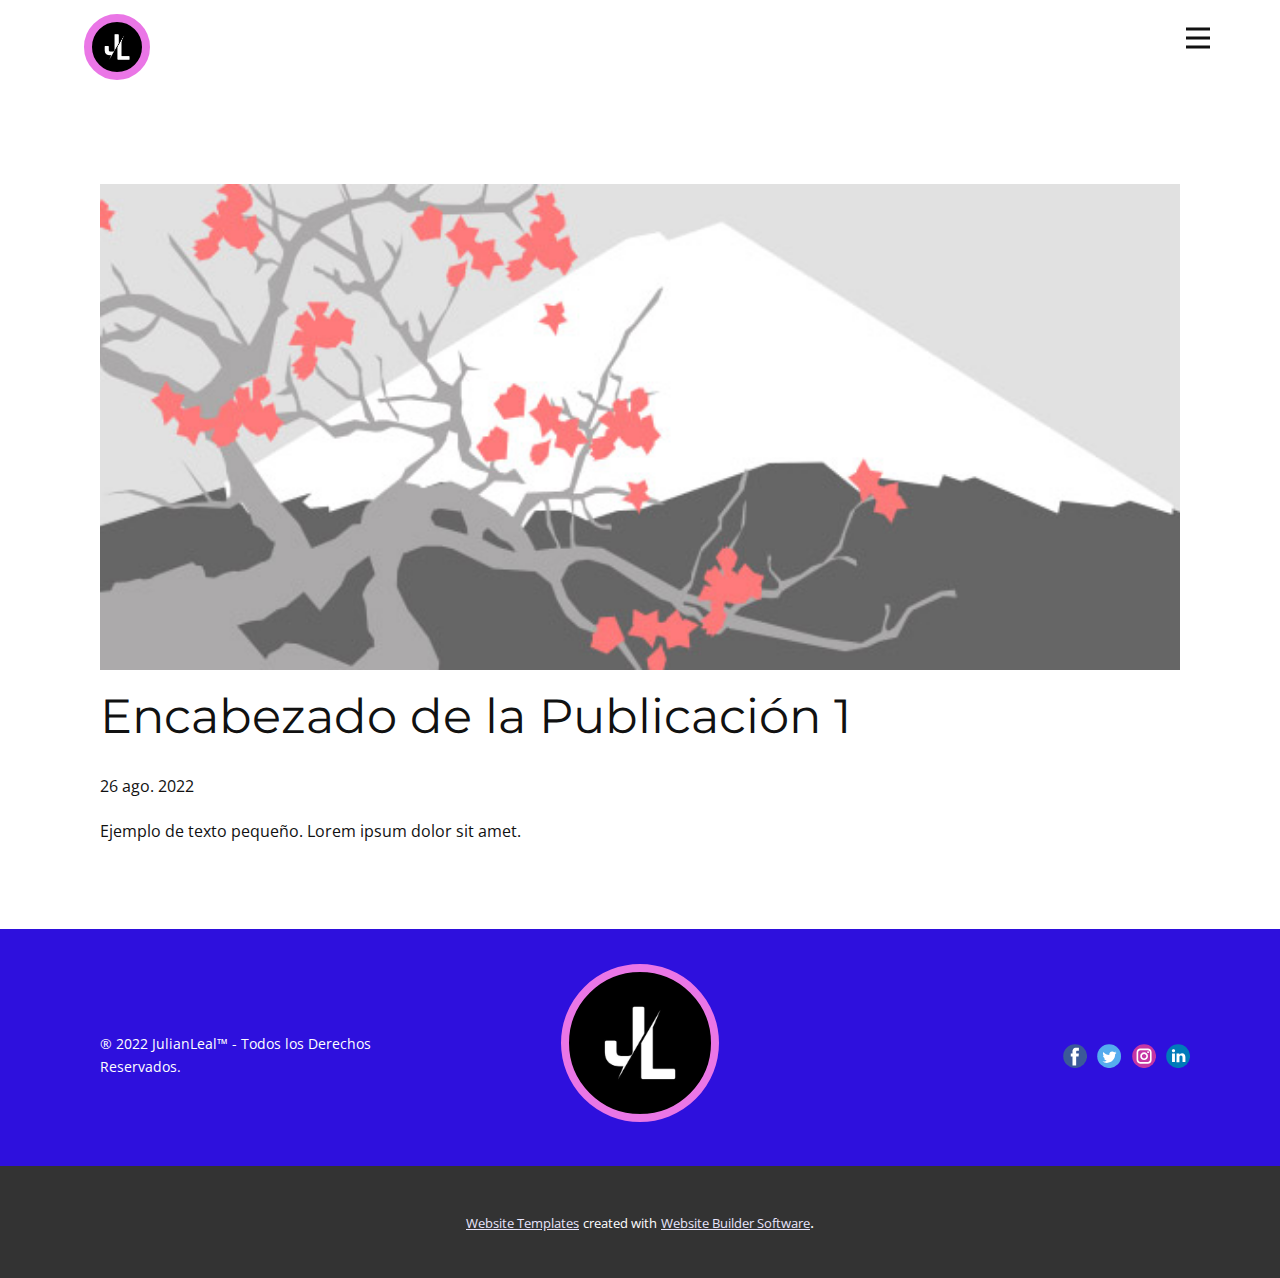
<file: blog/enviar.html>
<!doctype html>
<html style="font-size: 16px;" lang="es"><head>
    <meta name="viewport" content="width=device-width, initial-scale=1.0">
    <meta charset="utf-8">
    <meta name="keywords" content="Encabezado de la Publicación 1">
    <meta name="description" content="">
    <title>Encabezado de la Publicación 1</title>
    <link rel="stylesheet" href="../nicepage.css" media="screen">
<link rel="stylesheet" href="../Post-Template.css" media="screen">
    <script class="u-script" type="text/javascript" src="../jquery.js" "="" defer=""></script>
    <script class="u-script" type="text/javascript" src="../nicepage.js" "="" defer=""></script>
    <meta name="generator" content="Nicepage 4.17.10, nicepage.com">
    <link id="u-theme-google-font" rel="stylesheet" href="https://fonts.googleapis.com/css?family=Montserrat:100,100i,200,200i,300,300i,400,400i,500,500i,600,600i,700,700i,800,800i,900,900i|Open+Sans:300,300i,400,400i,500,500i,600,600i,700,700i,800,800i">
    
    
    <script type="application/ld+json">{
		"@context": "http://schema.org",
		"@type": "Organization",
		"name": "",
		"logo": "images/logoJL.jpg",
		"sameAs": [
				"https://www.facebook.com/willyopsdelp4n/",
				"https://www.instagram.com/lealjab/"
		]
}</script>
    <meta name="theme-color" content="#2e10dd">
  </head>
  <body class="u-body u-xl-mode" data-lang="es"><header class="u-clearfix u-header u-header" id="sec-3246"><div class="u-clearfix u-sheet u-sheet-1">
        <nav class="u-menu u-menu-dropdown u-offcanvas u-menu-1" data-responsive-from="XL">
          <div class="menu-collapse" style="font-size: 1rem; letter-spacing: 0px; font-weight: 700;">
            <a class="u-button-style u-custom-border u-custom-border-color u-custom-borders u-custom-left-right-menu-spacing u-custom-padding-bottom u-custom-text-color u-custom-top-bottom-menu-spacing u-nav-link u-text-active-palette-1-base u-text-hover-palette-2-base" href="#">
              <svg class="u-svg-link" viewBox="0 0 24 24"><use xmlns:xlink="http://www.w3.org/1999/xlink" xlink:href="#menu-hamburger"></use></svg>
              <svg class="u-svg-content" version="1.1" id="menu-hamburger" viewBox="0 0 16 16" x="0px" y="0px" xmlns:xlink="http://www.w3.org/1999/xlink" xmlns="http://www.w3.org/2000/svg"><g><rect y="1" width="16" height="2"></rect><rect y="7" width="16" height="2"></rect><rect y="13" width="16" height="2"></rect>
</g></svg>
            </a>
          </div>
          <div class="u-nav-container">
            <ul class="u-nav u-spacing-20 u-unstyled u-nav-1"><li class="u-nav-item"><a class="u-button-style u-nav-link u-text-active-palette-1-base u-text-grey-90 u-text-hover-palette-2-base" href="../Inicio.html" style="padding: 10px;">Inicio</a>
</li></ul>
          </div>
          <div class="u-nav-container-collapse">
            <div class="u-black u-container-style u-inner-container-layout u-opacity u-opacity-95 u-sidenav">
              <div class="u-inner-container-layout u-sidenav-overflow">
                <div class="u-menu-close"></div>
                <ul class="u-align-center u-nav u-popupmenu-items u-unstyled u-nav-2"><li class="u-nav-item"><a class="u-button-style u-nav-link" href="../Inicio.html">Inicio</a>
</li></ul>
              </div>
            </div>
            <div class="u-black u-menu-overlay u-opacity u-opacity-70"></div>
          </div>
        </nav>
        <div class="u-border-8 u-border-palette-2-light-1 u-image u-image-circle u-image-1" alt="" data-image-width="580" data-image-height="387"></div>
      </div></header>
    <section class="u-align-center u-clearfix u-section-1" id="sec-6250">
      <div class="u-clearfix u-sheet u-valign-middle-md u-valign-middle-sm u-valign-middle-xs u-sheet-1"><!--post_details--><!--post_details_options_json--><!--{"source":""}--><!--/post_details_options_json--><!--blog_post-->
        <div class="u-container-style u-expanded-width u-post-details u-post-details-1">
          <div class="u-container-layout u-valign-middle u-container-layout-1"><!--blog_post_image-->
            <img alt="" class="u-blog-control u-expanded-width u-image u-image-default u-image-1" src="../images/0fd3416c.jpeg"><!--/blog_post_image--><!--blog_post_header-->
            <h2 class="u-blog-control u-text u-text-1">Encabezado de la Publicación 1</h2><!--/blog_post_header--><!--blog_post_metadata-->
            <div class="u-blog-control u-metadata u-metadata-1"><!--blog_post_metadata_date-->
              <span class="u-meta-date u-meta-icon">26 ago. 2022</span><!--/blog_post_metadata_date--><!--blog_post_metadata_category-->
              <!--/blog_post_metadata_category--><!--blog_post_metadata_comments-->
              <!--/blog_post_metadata_comments-->
            </div><!--/blog_post_metadata--><!--blog_post_content-->
            <div class="u-align-justify u-blog-control u-post-content u-text u-text-2 fr-view">
  Ejemplo de texto pequeño. Lorem ipsum dolor sit amet.
  </div><!--/blog_post_content-->
          </div>
        </div><!--/blog_post--><!--/post_details-->
      </div>
    </section>
    
    
    <footer class="u-clearfix u-footer u-palette-1-base" id="sec-3af3"><div class="u-clearfix u-sheet u-sheet-1">
        <div class="u-clearfix u-expanded-width u-gutter-30 u-layout-wrap u-layout-wrap-1">
          <div class="u-gutter-0 u-layout">
            <div class="u-layout-row">
              <div class="u-align-left u-container-style u-layout-cell u-left-cell u-size-20 u-size-20-md u-layout-cell-1">
                <div class="u-container-layout u-valign-middle u-container-layout-1">
                  <p class="u-small-text u-text u-text-variant u-text-1"> ® 2022 JulianLeal™ - Todos los Derechos Reservados.</p>
                </div>
              </div>
              <div class="u-container-style u-layout-cell u-size-20 u-size-20-md u-layout-cell-2">
                <div class="u-container-layout u-container-layout-2">
                  <a href="https://nicepage.com" class="u-align-center u-hover-feature u-image u-logo u-image-1" data-image-width="580" data-image-height="387">
                    <img src="../images/logoJL.jpg" class="u-logo-image u-logo-image-1">
                  </a>
                  <div class="u-border-8 u-border-palette-2-light-1 u-image u-image-circle u-image-2" alt="" data-image-width="580" data-image-height="387"></div>
                </div>
              </div>
              <div class="u-align-right u-container-style u-layout-cell u-right-cell u-size-20 u-size-20-md u-layout-cell-3">
                <div class="u-container-layout u-valign-middle u-container-layout-3">
                  <div class="u-social-icons u-spacing-10 u-social-icons-1">
                    <a class="u-social-url" title="facebook" target="_blank" href="https://www.facebook.com/willyopsdelp4n/"><span class="u-icon u-social-facebook u-social-icon u-icon-1"><svg class="u-svg-link" preserveAspectRatio="xMidYMin slice" viewBox="0 0 112 112" style=""><use xmlns:xlink="http://www.w3.org/1999/xlink" xlink:href="#svg-00fd"></use></svg><svg class="u-svg-content" viewBox="0 0 112 112" x="0" y="0" id="svg-00fd"><circle fill="currentColor" cx="56.1" cy="56.1" r="55"></circle><path fill="#FFFFFF" d="M73.5,31.6h-9.1c-1.4,0-3.6,0.8-3.6,3.9v8.5h12.6L72,58.3H60.8v40.8H43.9V58.3h-8V43.9h8v-9.2
            c0-6.7,3.1-17,17-17h12.5v13.9H73.5z"></path></svg></span>
                    </a>
                    <a class="u-social-url" title="twitter" target="_blank" href=""><span class="u-icon u-social-icon u-social-twitter u-icon-2"><svg class="u-svg-link" preserveAspectRatio="xMidYMin slice" viewBox="0 0 112 112" style=""><use xmlns:xlink="http://www.w3.org/1999/xlink" xlink:href="#svg-00a9"></use></svg><svg class="u-svg-content" viewBox="0 0 112 112" x="0" y="0" id="svg-00a9"><circle fill="currentColor" class="st0" cx="56.1" cy="56.1" r="55"></circle><path fill="#FFFFFF" d="M83.8,47.3c0,0.6,0,1.2,0,1.7c0,17.7-13.5,38.2-38.2,38.2C38,87.2,31,85,25,81.2c1,0.1,2.1,0.2,3.2,0.2
            c6.3,0,12.1-2.1,16.7-5.7c-5.9-0.1-10.8-4-12.5-9.3c0.8,0.2,1.7,0.2,2.5,0.2c1.2,0,2.4-0.2,3.5-0.5c-6.1-1.2-10.8-6.7-10.8-13.1
            c0-0.1,0-0.1,0-0.2c1.8,1,3.9,1.6,6.1,1.7c-3.6-2.4-6-6.5-6-11.2c0-2.5,0.7-4.8,1.8-6.7c6.6,8.1,16.5,13.5,27.6,14
            c-0.2-1-0.3-2-0.3-3.1c0-7.4,6-13.4,13.4-13.4c3.9,0,7.3,1.6,9.8,4.2c3.1-0.6,5.9-1.7,8.5-3.3c-1,3.1-3.1,5.8-5.9,7.4
            c2.7-0.3,5.3-1,7.7-2.1C88.7,43,86.4,45.4,83.8,47.3z"></path></svg></span>
                    </a>
                    <a class="u-social-url" title="instagram" target="_blank" href="https://www.instagram.com/lealjab/"><span class="u-icon u-social-icon u-social-instagram u-icon-3"><svg class="u-svg-link" preserveAspectRatio="xMidYMin slice" viewBox="0 0 112 112" style=""><use xmlns:xlink="http://www.w3.org/1999/xlink" xlink:href="#svg-b272"></use></svg><svg class="u-svg-content" viewBox="0 0 112 112" x="0" y="0" id="svg-b272"><circle fill="currentColor" cx="56.1" cy="56.1" r="55"></circle><path fill="#FFFFFF" d="M55.9,38.2c-9.9,0-17.9,8-17.9,17.9C38,66,46,74,55.9,74c9.9,0,17.9-8,17.9-17.9C73.8,46.2,65.8,38.2,55.9,38.2
            z M55.9,66.4c-5.7,0-10.3-4.6-10.3-10.3c-0.1-5.7,4.6-10.3,10.3-10.3c5.7,0,10.3,4.6,10.3,10.3C66.2,61.8,61.6,66.4,55.9,66.4z"></path><path fill="#FFFFFF" d="M74.3,33.5c-2.3,0-4.2,1.9-4.2,4.2s1.9,4.2,4.2,4.2s4.2-1.9,4.2-4.2S76.6,33.5,74.3,33.5z"></path><path fill="#FFFFFF" d="M73.1,21.3H38.6c-9.7,0-17.5,7.9-17.5,17.5v34.5c0,9.7,7.9,17.6,17.5,17.6h34.5c9.7,0,17.5-7.9,17.5-17.5V38.8
            C90.6,29.1,82.7,21.3,73.1,21.3z M83,73.3c0,5.5-4.5,9.9-9.9,9.9H38.6c-5.5,0-9.9-4.5-9.9-9.9V38.8c0-5.5,4.5-9.9,9.9-9.9h34.5
            c5.5,0,9.9,4.5,9.9,9.9V73.3z"></path></svg></span>
                    </a>
                    <a class="u-social-url" title="linkedin" target="_blank" href=""><span class="u-icon u-social-icon u-social-linkedin u-icon-4"><svg class="u-svg-link" preserveAspectRatio="xMidYMin slice" viewBox="0 0 112 112" style=""><use xmlns:xlink="http://www.w3.org/1999/xlink" xlink:href="#svg-77a9"></use></svg><svg class="u-svg-content" viewBox="0 0 112 112" x="0" y="0" id="svg-77a9"><circle fill="currentColor" cx="56.1" cy="56.1" r="55"></circle><path fill="#FFFFFF" d="M41.3,83.7H27.9V43.4h13.4V83.7z M34.6,37.9L34.6,37.9c-4.6,0-7.5-3.1-7.5-7c0-4,3-7,7.6-7s7.4,3,7.5,7
            C42.2,34.8,39.2,37.9,34.6,37.9z M89.6,83.7H76.2V62.2c0-5.4-1.9-9.1-6.8-9.1c-3.7,0-5.9,2.5-6.9,4.9c-0.4,0.9-0.4,2.1-0.4,3.3v22.5
            H48.7c0,0,0.2-36.5,0-40.3h13.4v5.7c1.8-2.7,5-6.7,12.1-6.7c8.8,0,15.4,5.8,15.4,18.1V83.7z"></path></svg></span>
                    </a>
                  </div>
                </div>
              </div>
            </div>
          </div>
        </div>
      </div></footer>
    <section class="u-backlink u-clearfix u-grey-80">
      <a class="u-link" href="https://nicepage.com/website-templates" target="_blank">
        <span>Website Templates</span>
      </a>
      <p class="u-text">
        <span>created with</span>
      </p>
      <a class="u-link" href="" target="_blank">
        <span>Website Builder Software</span>
      </a>. 
    </section>
  
</body></html>
</file>
